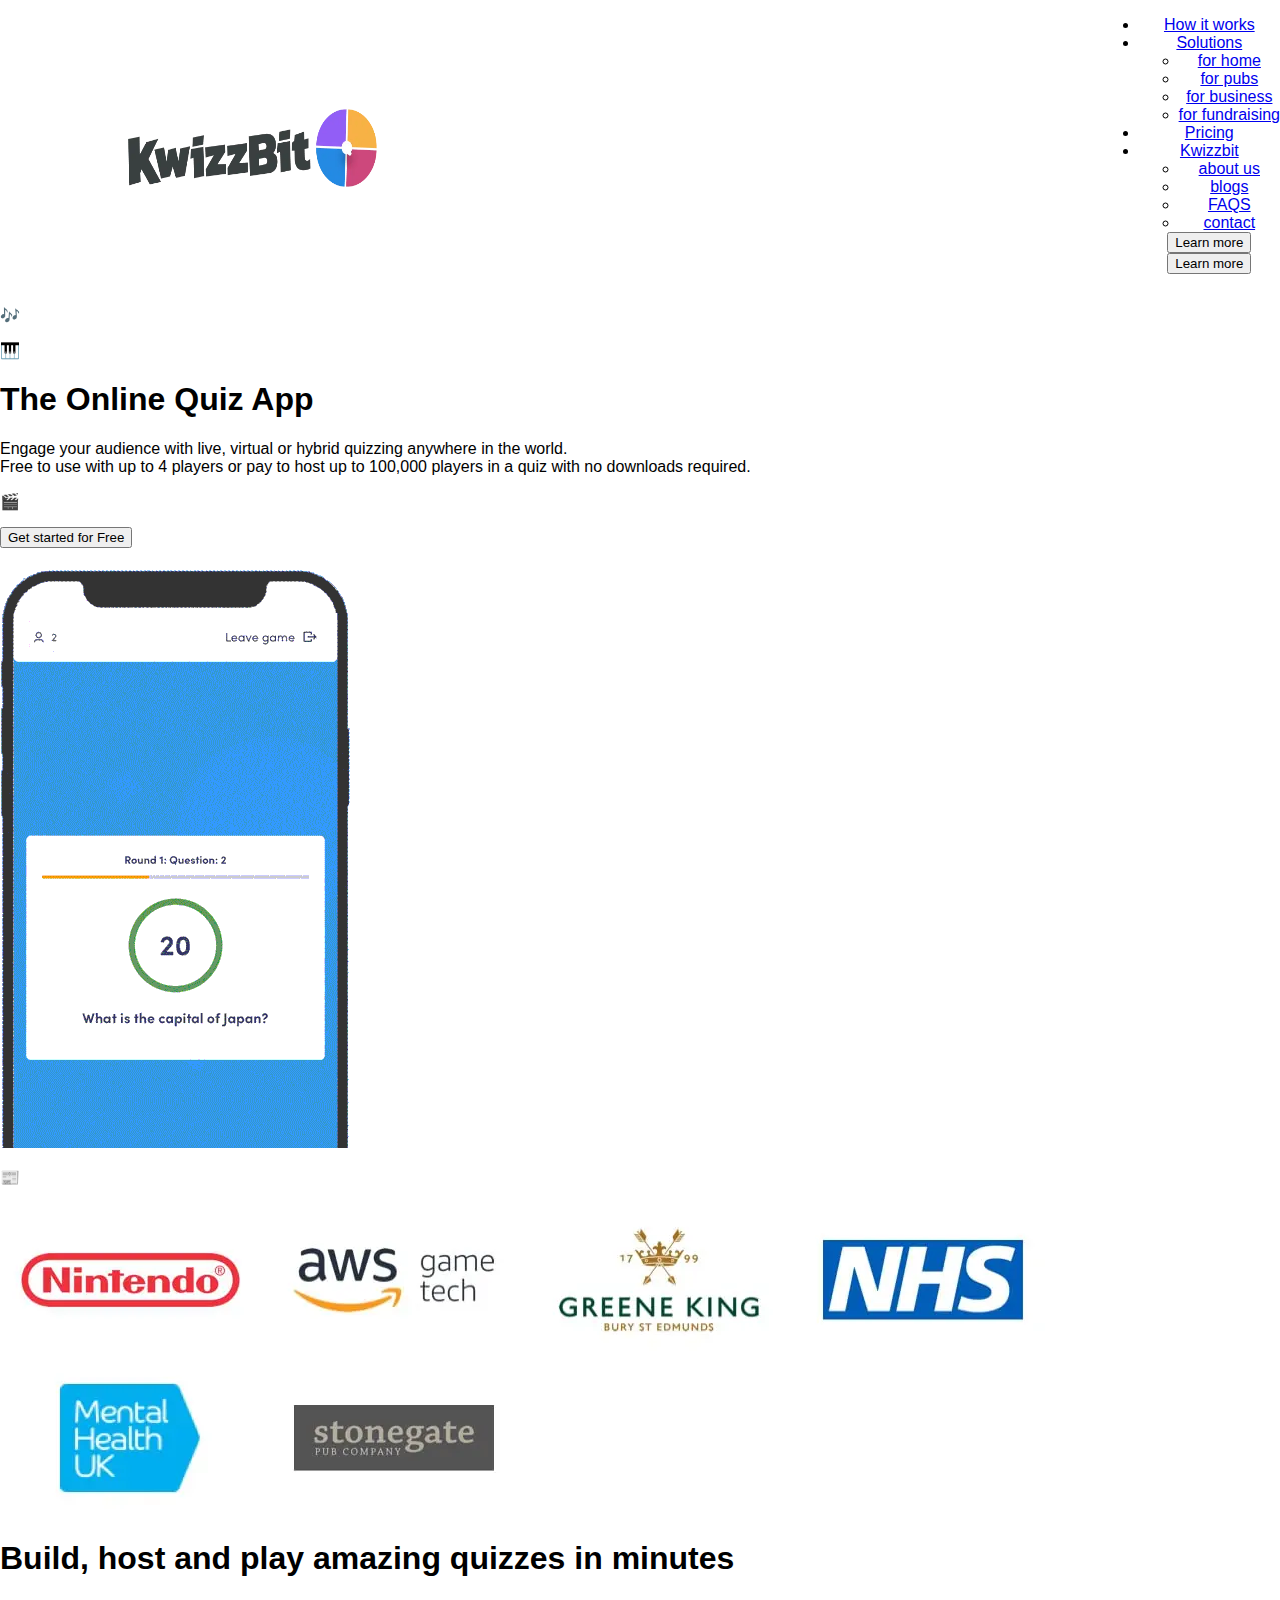
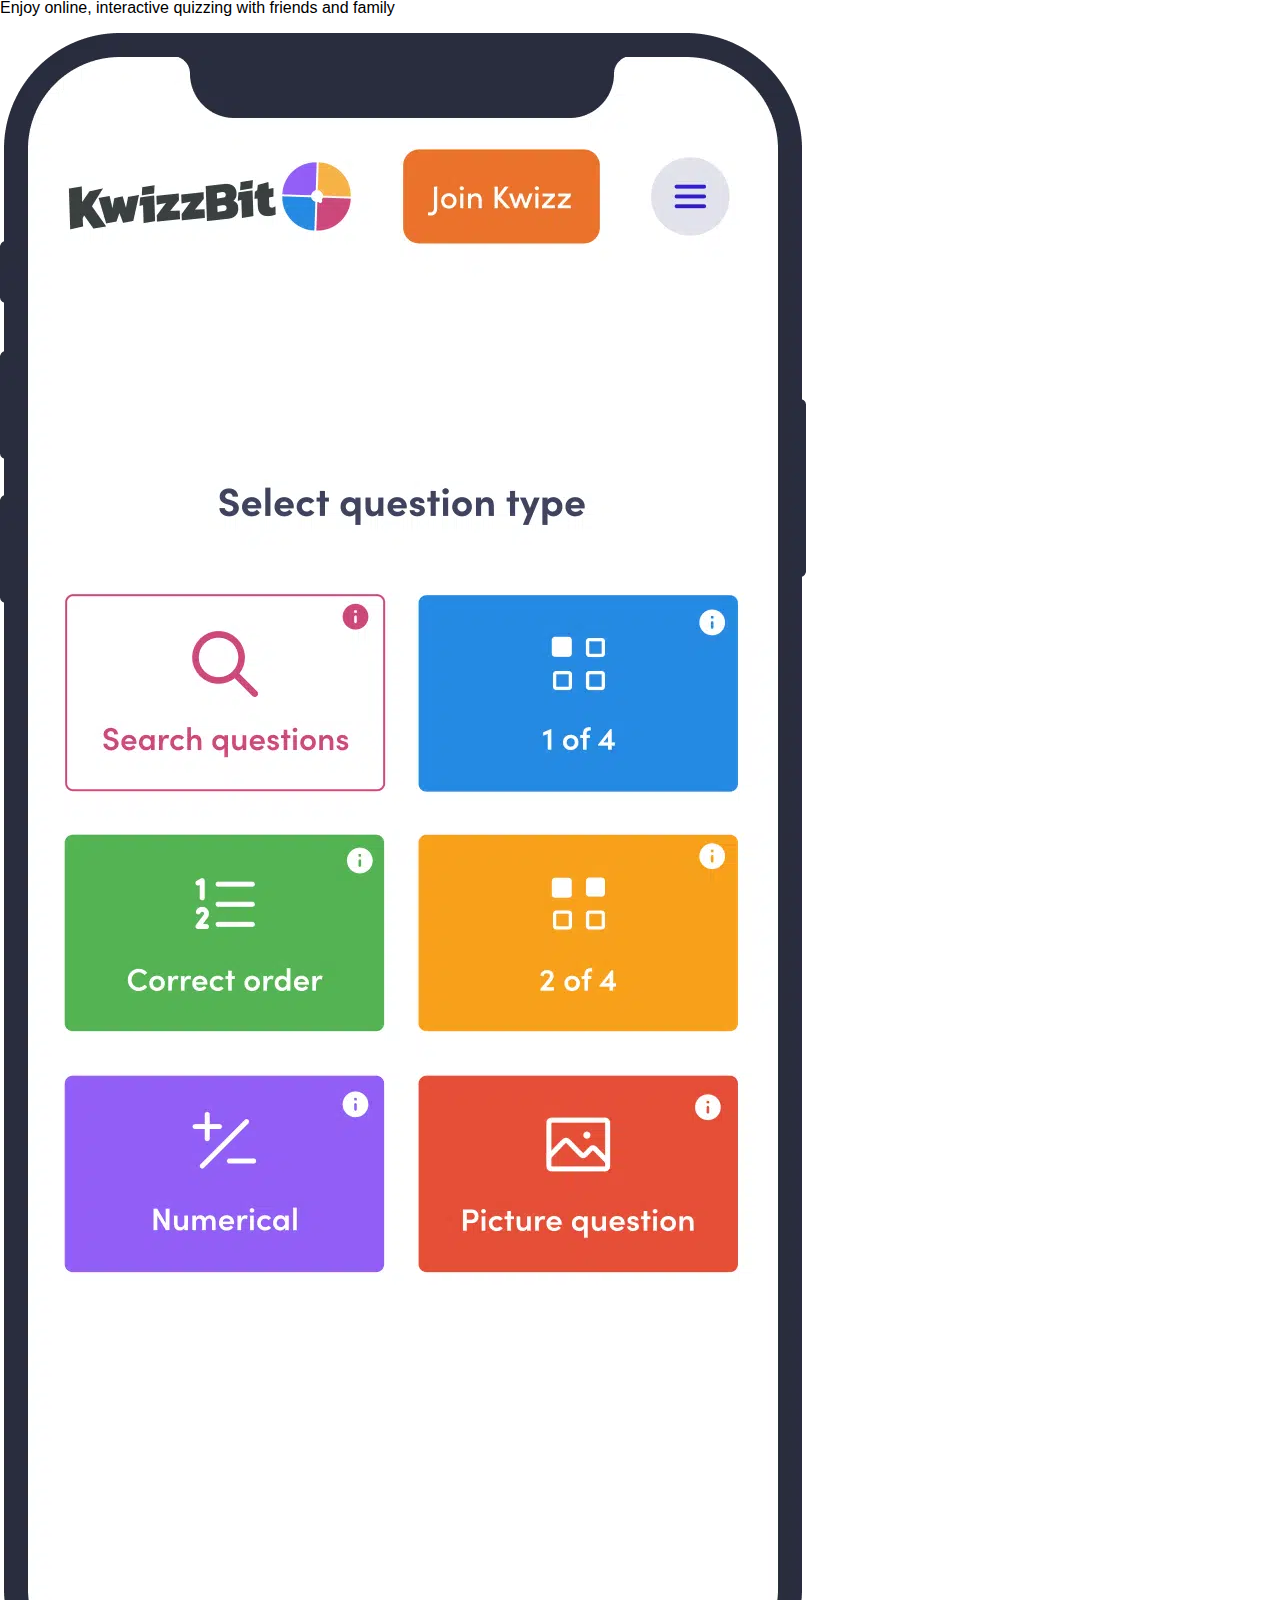
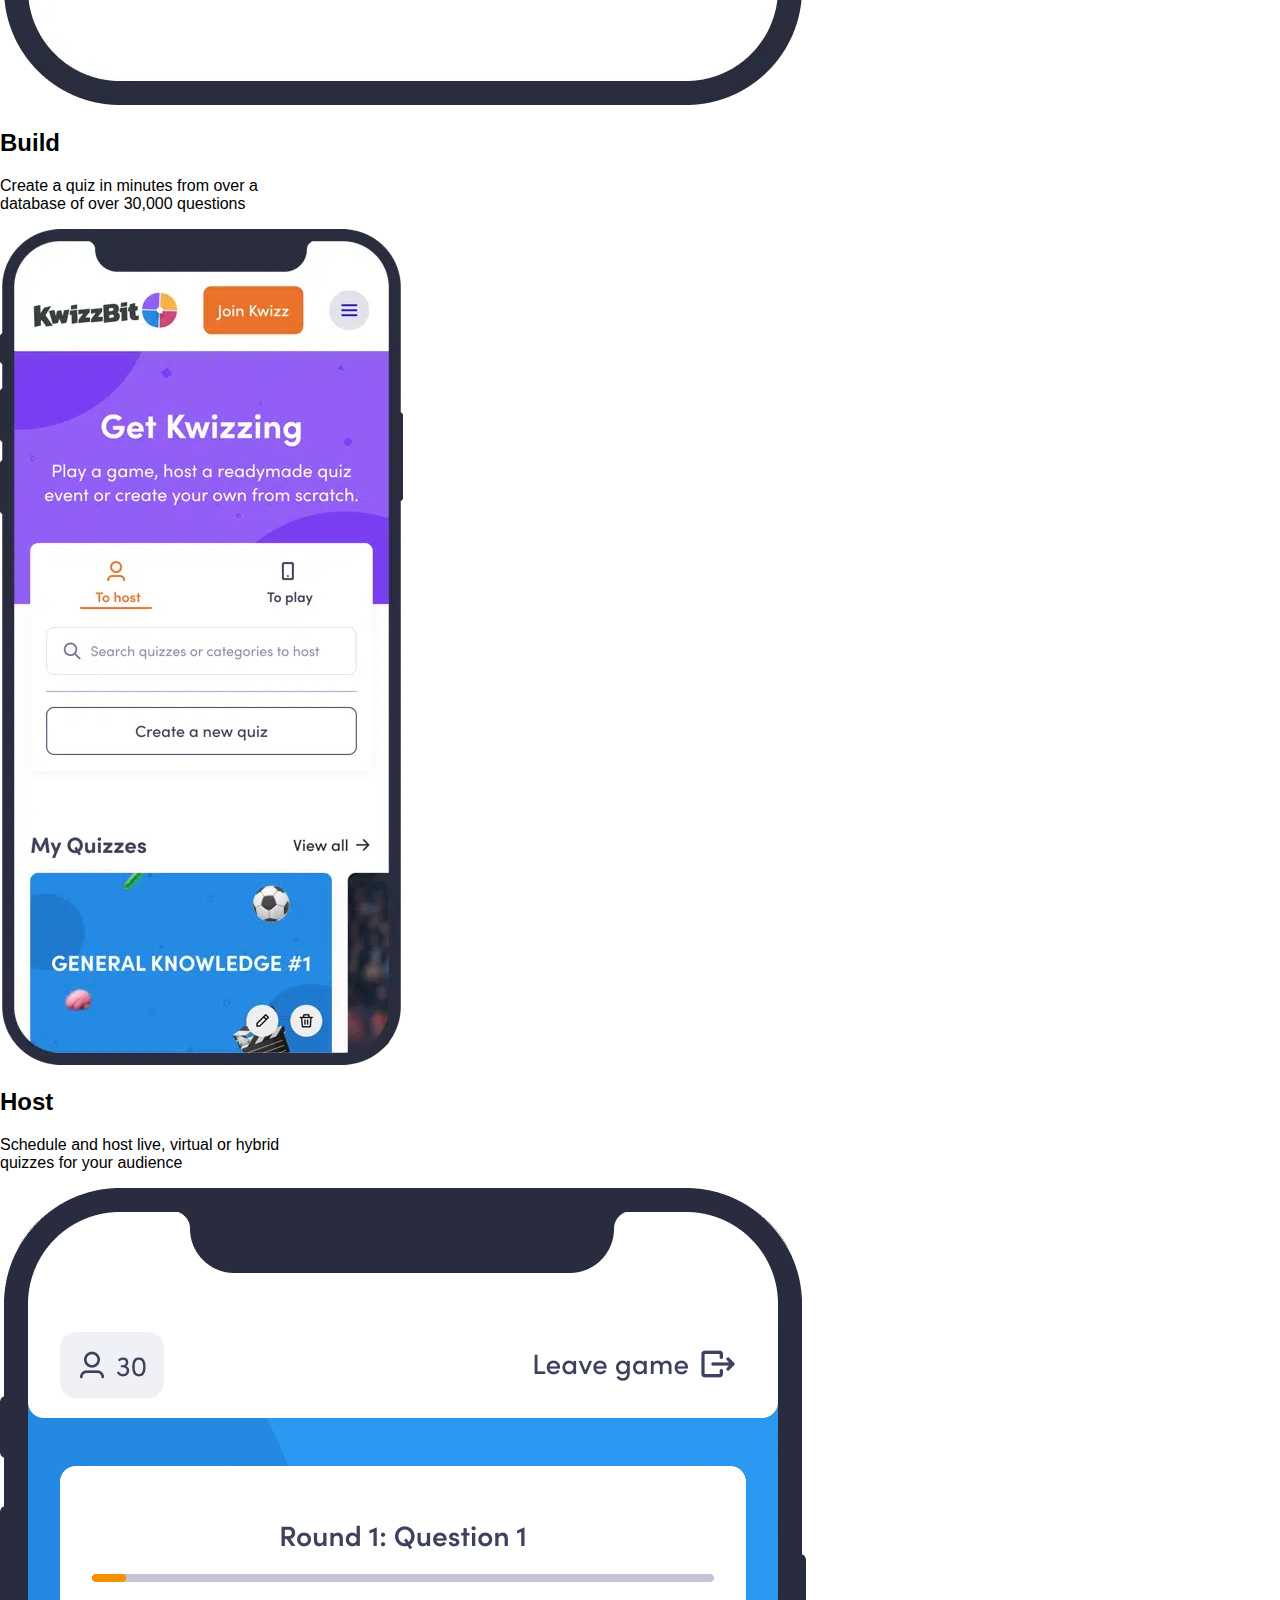
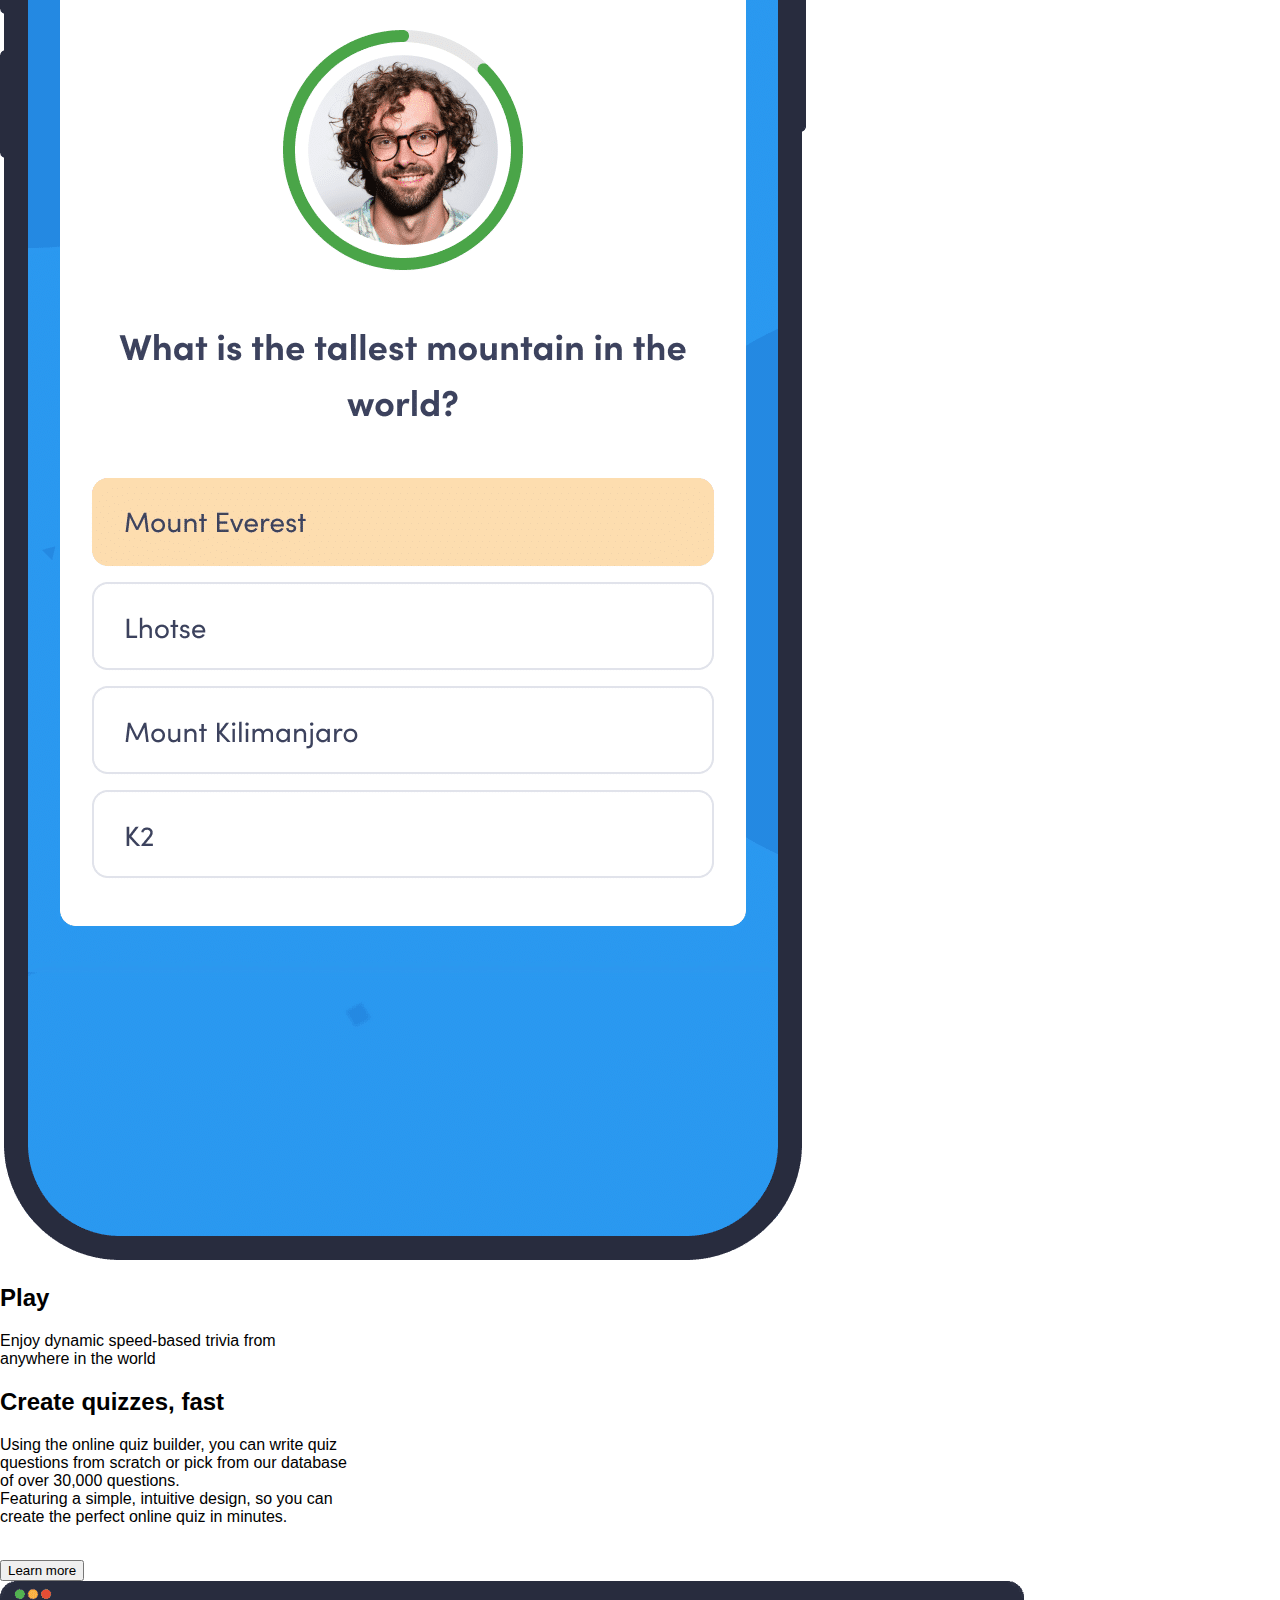
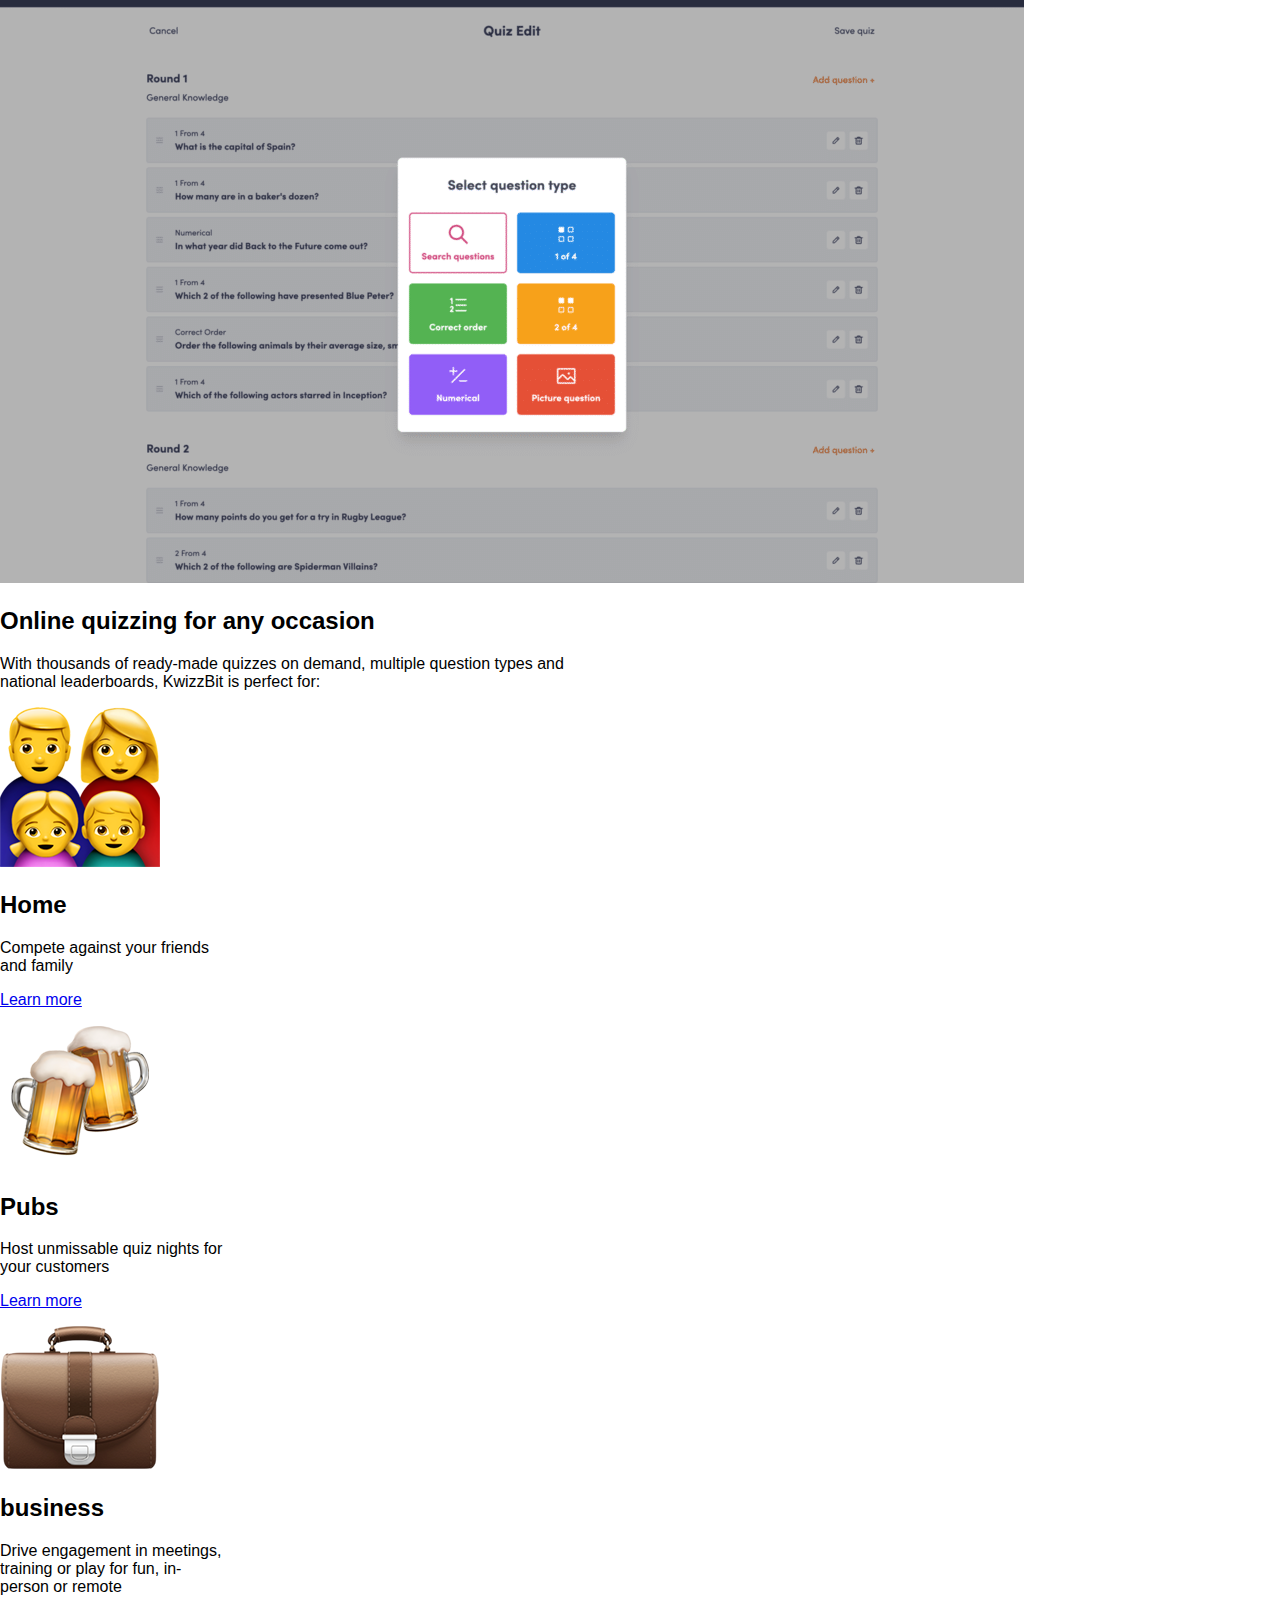
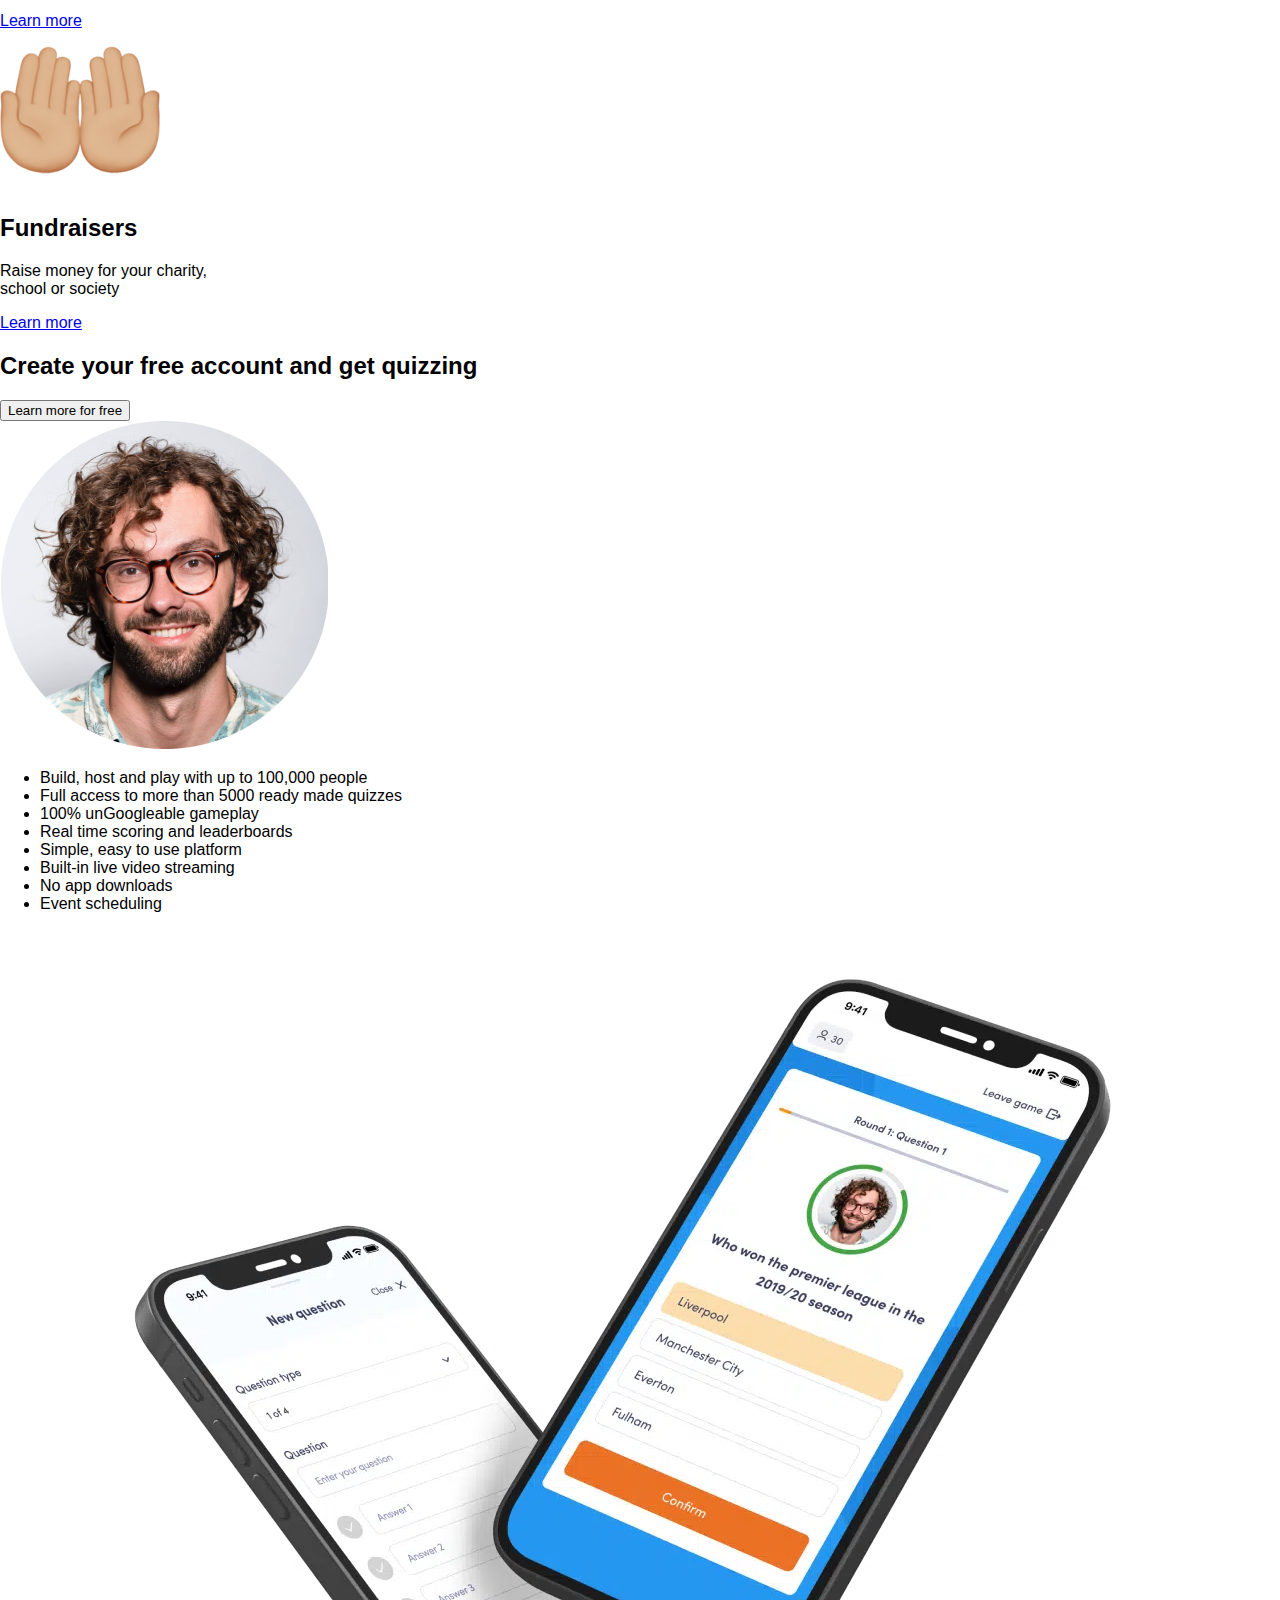
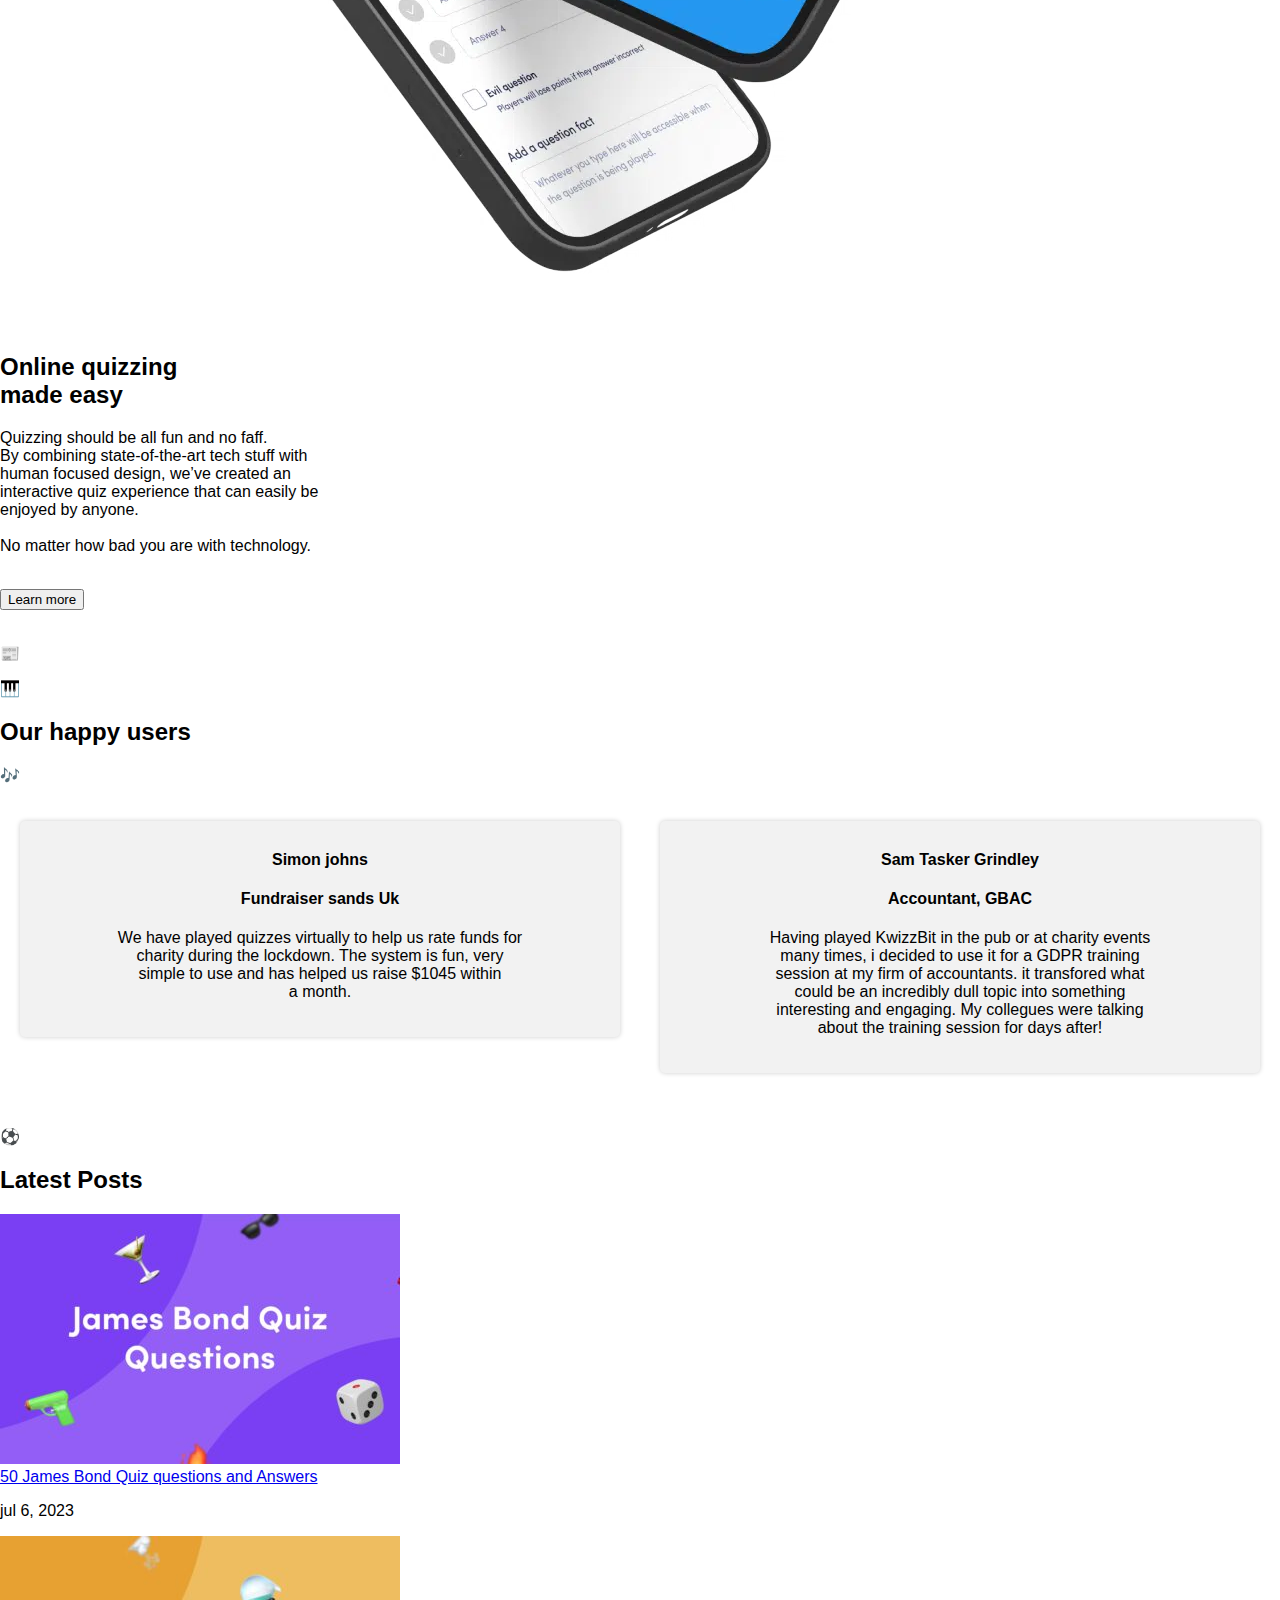
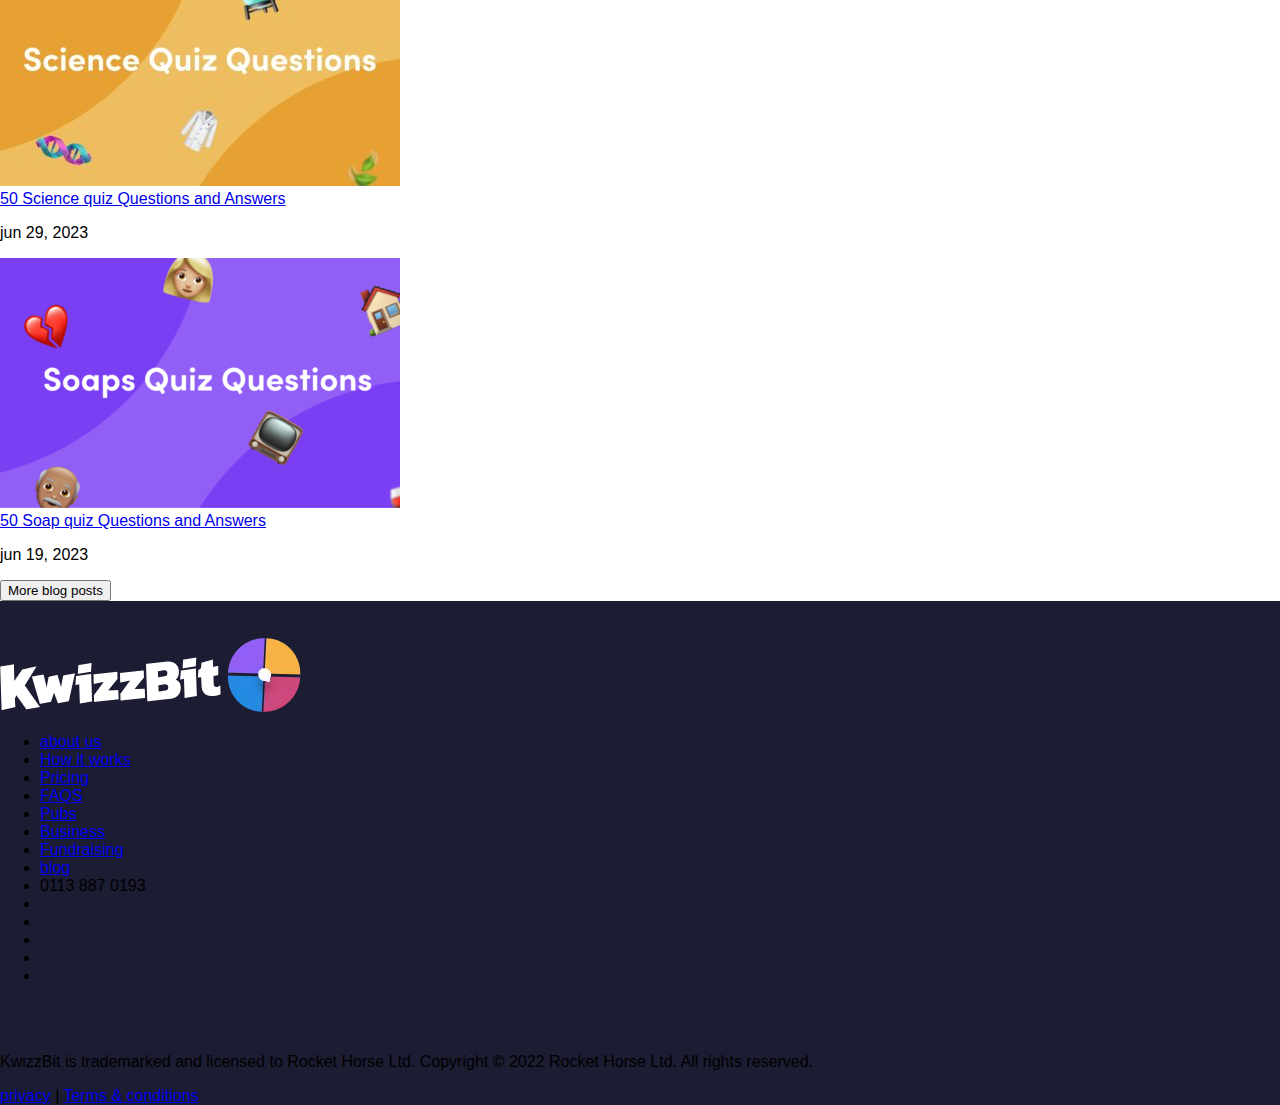
<file: index.html>
<!DOCTYPE html>
<html lang="en">
<head>
    <meta charset="UTF-8">
    <meta http-equiv="X-UA-Compatible" content="IE=edge">
    <meta name="viewport" content="width=device-width, initial-scale=1.0">
    <title>KwizzBit</title>
    <link rel="stylesheet" href="style.css">
</head>
<body>
    <div class="navbar">
        <div id="navbarimg"><img src="kwizz-logo.webp" alt="logo" width="250" height="80"></div>
        <nav>
            <ul>
                <li><a href="./howitworks.html">How it works</a></li>
                <li><a href="./solution.html">Solutions</a>
                    <ul>
                        <li><a href="./forhome.html">for home</a></li>
                        <li><a href="./forpubs.html">for pubs</a></li>
                        <li><a href="./forbusiness.html">for business</a></li>
                        <li><a href="./fundraising.html">for fundraising</a></li>
                    </ul>
                </li>
                <li><a href="./pricing.html">Pricing</a></li>
                <li><a href="./kwizzbit.html">Kwizzbit</a>
                    <ul>
                        <li><a href="./aboutus.html">about us</a></li>
                        <li><a href="./blogs.html">blogs</a></li>
                        <li><a href="./faqs.html">FAQS</a></li>
                        <li><a href="./contact.html">contact</a></li>
                    </ul>
                    <div class="navbutton1"><button type="button">Learn more</button></div>
                    <div class="navbutton1"><button type="button">Learn more</button></div>
                </li>
            </ul>
        </nav>
    </div>

    <div class="section1">
        <div id="musicicon1" >
            <p>&#127926;</p>
            <p>&#127929;</p>
        </div>

        <div id="section1write">
            <h1>The Online Quiz App</h1>
            <p>Engage your audience with live, virtual or hybrid quizzing anywhere in the world.<br>
                Free to use with up to 4 players or pay to host up to 100,000 players in a quiz with no downloads required.</p>
            <div id="musicicon2">
                <p>&#127916;</p>
            </div>
            <button type="button">Get started for Free</button>

            <br>
            <br>
                
           <img id="Kwizzbitphone1" src="KwizzBit-phone1.gif" alt="Kwizzbit phone">
           <div id="musicicon3" >
                <p>&#128240;</p>
            </div>

        </div>
    </div>

    <div class="section2">
        <div class="section2images">
            <img src="Nintendo-Logo.webp" alt="Nintendo-Logo">
            <img src="AWS-Logo.webp" alt="AWS-Logo">
            <img src="Greene-King LOGO.webp" alt="Greene-King logo">
            <img src="NHS-logo-min.jpg (1).webp" alt="NHS-logo-min">
            <img src="Mental-Health-UK-logo-min.jpg (1).webp" alt="Mental-Health-UK-logo-min">
            <img src="Stonegate-Logo-min.jpg (1).webp" alt="Stonegate-Logo-min">
        </div>
    </div>

    <div class="section3">
        <div class="section3write">
            <h1>Build, host and play amazing quizzes in minutes</h1>
            <p>Enjoy online, interactive quizzing with friends and family</p>
        </div>
        <div class="section3images">
            <div id="image1">
                <img src="Build-a-quiz.png (1).webp" alt="Build-a-quiz">
                <h2>Build</h2>
                <p>Create a quiz in minutes from over a <br>
                     database of over 30,000 questions</p>
            </div>

            <div id="image2">
                <img src="Host-a-quiz.png (1).webp" alt="Host-a-quiz">
                <h2>Host</h2>
                <p>Schedule and host live, virtual or hybrid<br>
                     quizzes for your audience</p>
            </div>

            <div id="image3">
                <img src="Play-a-quiz (1).png" alt="Play-a-quiz">
                <h2>Play</h2>
                <p>Enjoy dynamic speed-based trivia from <br>
                    anywhere in the world</p>
            </div>

        </div>

    </div>

    <div class="section4">
        <div class="section4write">
            <h2>Create quizzes, fast</h2>
            <p> Using the online quiz builder, you can write quiz<br>
                questions from scratch or pick from our database<br>
                of over 30,000 questions.
                <br>
                Featuring a simple, intuitive design, so you can<br>
                create the perfect online quiz in minutes.
            </p>
            <br>
            <button type="button">Learn more</button>
        </div>
        <div class="section4images">
            <img src="Quiz-Builder-min-1-1024x602-1.png" alt="Quiz-Builder">

        </div>
    </div>

    <div class="section5">
        <div class="section5write">
           <h2>Online quizzing for any occasion</h2> 
           <p>With thousands of ready-made quizzes on demand, multiple question types and<br>
              national leaderboards, KwizzBit is perfect for:
            </p>
        </div>
        <div class="section5images">
            <div id="section5images1">
                <img src="Icon-Home (1).png" alt="home icon">
                <br>
                <h2>Home</h2>
                <p>Compete against your friends<br>
                   and family
                </p>
                <a href="Home">Learn more</a>
            </div>

            <div id="section5images2">
                <img src="Icon-Pubs (2).png" alt="Icon pubs">
                <br>
                <h2>Pubs</h2>
                <p>Host unmissable quiz nights for<br>
                   your customers
                </p>
                <a href="Pubs">Learn more</a>
            </div>

            <div id="section5images3">
                <img src="Icon-Business (3).png" alt="business icon">
                <br>
                <h2>business</h2>
                <p>Drive engagement in meetings,<br>
                   training or play for fun, in-<br>
                   person or remote
                </p>
                <a href="Business">Learn more</a>
            </div>

            <div id="section5images4">
                <img src="Icon-Charity (2).png" alt="Charity icon">
                <br>
                <h2>Fundraisers</h2>
                <p>Raise money for your charity,<br>
                   school or society
                </p>
                <a href="Fundraisers">Learn more</a>
            </div>

        </div>

    </div>

    <div class="section6">
        <div class="section6write">
            <h2>Create your free account and get quizzing</h2>
            <button type="button" onclick="">Learn more for free</button>
        </div>
        <div class="section6images">
            <img src="Host-Facecam-1 (1).png" alt="host facecam">
            <div class="section6imageswrite">
                <ul> <div class="section6">
                    <li>Build, host and play with up to 100,000 people</li>
                    <li>Full access to more than 5000 ready made quizzes</li>
                    <li>100% unGoogleable gameplay</li>
                    <li>Real time scoring and leaderboards</li>
                    <li>Simple, easy to use platform</li>
                    <li>Built-in live video streaming</li>
                    <li>No app downloads</li>
                    <li>Event scheduling</li>
                </ul>
            </div>
        </div>

    </div>

    <div class="section7">
        <div class="section7images">
           <img src="Gravity-Scene-iPhone-12-Mockup-1.png (1).webp" alt="gravity phone">
        </div>
        <div class="section7write">
            <h2>Online quizzing<br>
                made easy
            </h2>
            <p>
                Quizzing should be all fun and no faff.
                <br>
                By combining state-of-the-art tech stuff with<br>
                human focused design, we’ve created an<br>
                interactive quiz experience that can easily be<br>
                enjoyed by anyone.<br>
                <br>
                No matter how bad you are with technology.
            </p>  
            <br>
            <button type="button" onclick="">Learn more</button>
            <br>
            <br>
        </div>
    </div>

    <div class="section8">
        <div id="musicicon4">
            <p>&#128240;</p>
        </div>
        <div id="musicicon5">
            <p>&#127929;</p>
        </div>
        <h2>Our happy users</h2>
        <div id="musicicon6">
            <p>&#127926;</p>
        </div>
        
        <div class="testimonial-slider">
           <div class="testimonial-slide">
              <div class="testimonial-content">
                   <span>Simon johns</span>
                   <h4>Fundraiser sands Uk</h4>
                    <p>We have played quizzes virtually to help us rate funds for<br> 
                        charity during the lockdown. The system is fun, very<br>
                        simple to use and has helped us raise $1045 within<br>
                        a month.</p>
                </div>
           </div>

            <div class="testimonial-slide">
                <div class="testimonial-content">
                 <span>Sam Tasker Grindley</span>
                 <h4>Accountant, GBAC</h4>
                    <p>Having played KwizzBit in the pub or at charity events<br>
                    many times, i decided to use it for a GDPR training<br>
                    session at my firm of accountants. it transfored what<br>
                    could be an incredibly dull topic into something<br>
                    interesting and engaging. My collegues were talking<br>
                    about the training session for days after!</p>
                </div>
            </div>

            <div class="testimonial-slide">
               <div class="testimonial-content">
                   <span>Gemma Fisher</span>
                   <h4>Publican, The Grosvenor</h4>
                    <p>KwizzBit has been a huge sucess in my pub, making our<br>
                    quiz nights exciting again. it's so easy to use, it's <br>
                    exceptional value for money and the support from the<br>
                    team is second to none.</p>
              </div>
           </div>

            <div class="testimonial-slide">
                <div class="testimonial-content">
                  <span>Dave Aldred</span>
                  <h4>Champs sport Bar & Grill</h4>
                   <p>I chose KwizzBit as i was looking for an interactive quiz to<br>
                    remove the heacheache of constantly writing quizzes and <br>
                    printing out questions sheets. More time can now be spent<br>
                    interacting with customers as opposed to going through<br>
                    sheets of paper. we regularly have in excess of 30 teams,<br>
                    with recent weeks seeing 50+ teams. Thanks to the quiz<br>
                    we see an average of $2000 a week in sales.</p>
                </div>
            </div>

            <div class="testimonial-slide">
                <div class="testimonial-content">
                  <span>Joanne Lear</span>
                  <h4>Play at home quizzer</h4>
                   <p>KwizzBit is excellent. Using zoom we've been able to play<br>
                    against our 3 grown up children who we cant see at the <br>
                    moment because of the lockdown. Thanks for the fun!</p>
                </div>
            </div>

            <div class="testimonial-slide">
                <div class="testimonial-content">
                  <span>Rebecca Nolan</span>
                   <h4>HR Executive, BAE Systems</h4>
                    <p>We used the plateform for a cooperate away day where <br>
                    we wanted employees to think differently and<br>
                    move aways from your standard death-by-powerpoint<br>
                    session. They tailored the service to meet our<br>
                    requirement with ease and the platform is really user<br>
                    friendly. Excellent experience!</p>
                </div>
            </div>
        </div>

        <div id="musicicon7">
            <p>&#9917;</p>
        </div>

    </div>

    <div class="section9">
        <div class="section9write">
          <h2>Latest Posts</h2>
        </div>
        <div class="section9images">
            <div class="section9image1">
                <div id="section9image1first">
                   <img src="James-Bond-400x250.jpeg" alt="james bond">
                </div>
                <div id="section9image1second">
                   <a href="50 james Bond quiz questions and Answers">50 James Bond Quiz questions and Answers</a>
                   <P>jul 6, 2023</P>
                </div>

            </div>
            
            <div class="section9image2">
                <div id="section9image2first">
                   <img src="Science-400x250.jpeg" alt="science">
                </div>
                <div id="section9image1second">
                   <a href="50 Science Questions and Answers">50 Science quiz Questions and Answers</a>
                   <P>jun 29, 2023</P>
                </div>

            </div>

            <div class="section9image3">
                <div id="section9image3first">
                   <img src="Soaps-Quiz-Questions-and-Answers-1-400x250 (1).png" alt="soap">
                </div>
                <div id="section9image3second">
                   <a href="50 soap Quiz Questions and Answers" ">50 Soap quiz Questions and Answers</a>
                   <P>jun 19, 2023</P>
                </div>

            </div>
        </div>
        <div class="section9button">
            <button type="button" onclick="">More blog posts</button>
        </div>
    </div>

    <div class="section10">
        <br>
        <br>
        <div id="section10images">
            <img src="Logo.png (1).webp" alt="Kwizzbit logo">
        </div>
        <div class="section10links">
            <ul>
                <li><a href="./aboutus.html">about us</a></li>
                <li><a href="./howitworks.html">How it works</a></li>
                <li><a href="./pricing.html">Pricing</a></li>
                <li><a href="./faqs.html">FAQS</a></li>
                <li><a href="./forpubs.html">Pubs</a></li>
                <li><a href="./forbusiness.html">Business</a></li>
                <li><a href="./fundraising.html">Fundraising</a></li>
                <li><a href="./blogs.html">blog</a></li>
                <li>0113 887 0193</li>
                <li><i class="fa fa-facebook" aria-hidden="true"></i></li>
                <li><i class="fa fa-twitter" aria-hidden="true"></i></li>
                <li><i class="fa fa-instagram" aria-hidden="true"></i></li>
                <li><i class="fa fa-youtube" aria-hidden="true"></i></li>
                <li><i class="fa fa-linkedin" aria-hidden="true"></i></li>
            </ul>

        </div>
        <br>
        <br>
        <div class="section10end">
            <p>KwizzBit is trademarked and licensed to Rocket Horse Ltd. Copyright © 2022 Rocket Horse Ltd. All rights reserved.</p>
            <a href="./privacy.html">privacy</a> | <a href="./Terms&condition.html">Terms & conditions</a>
        </div>

    </div>


  
    
    

    <script src="script.js"></script>
</body>
</html>
</file>
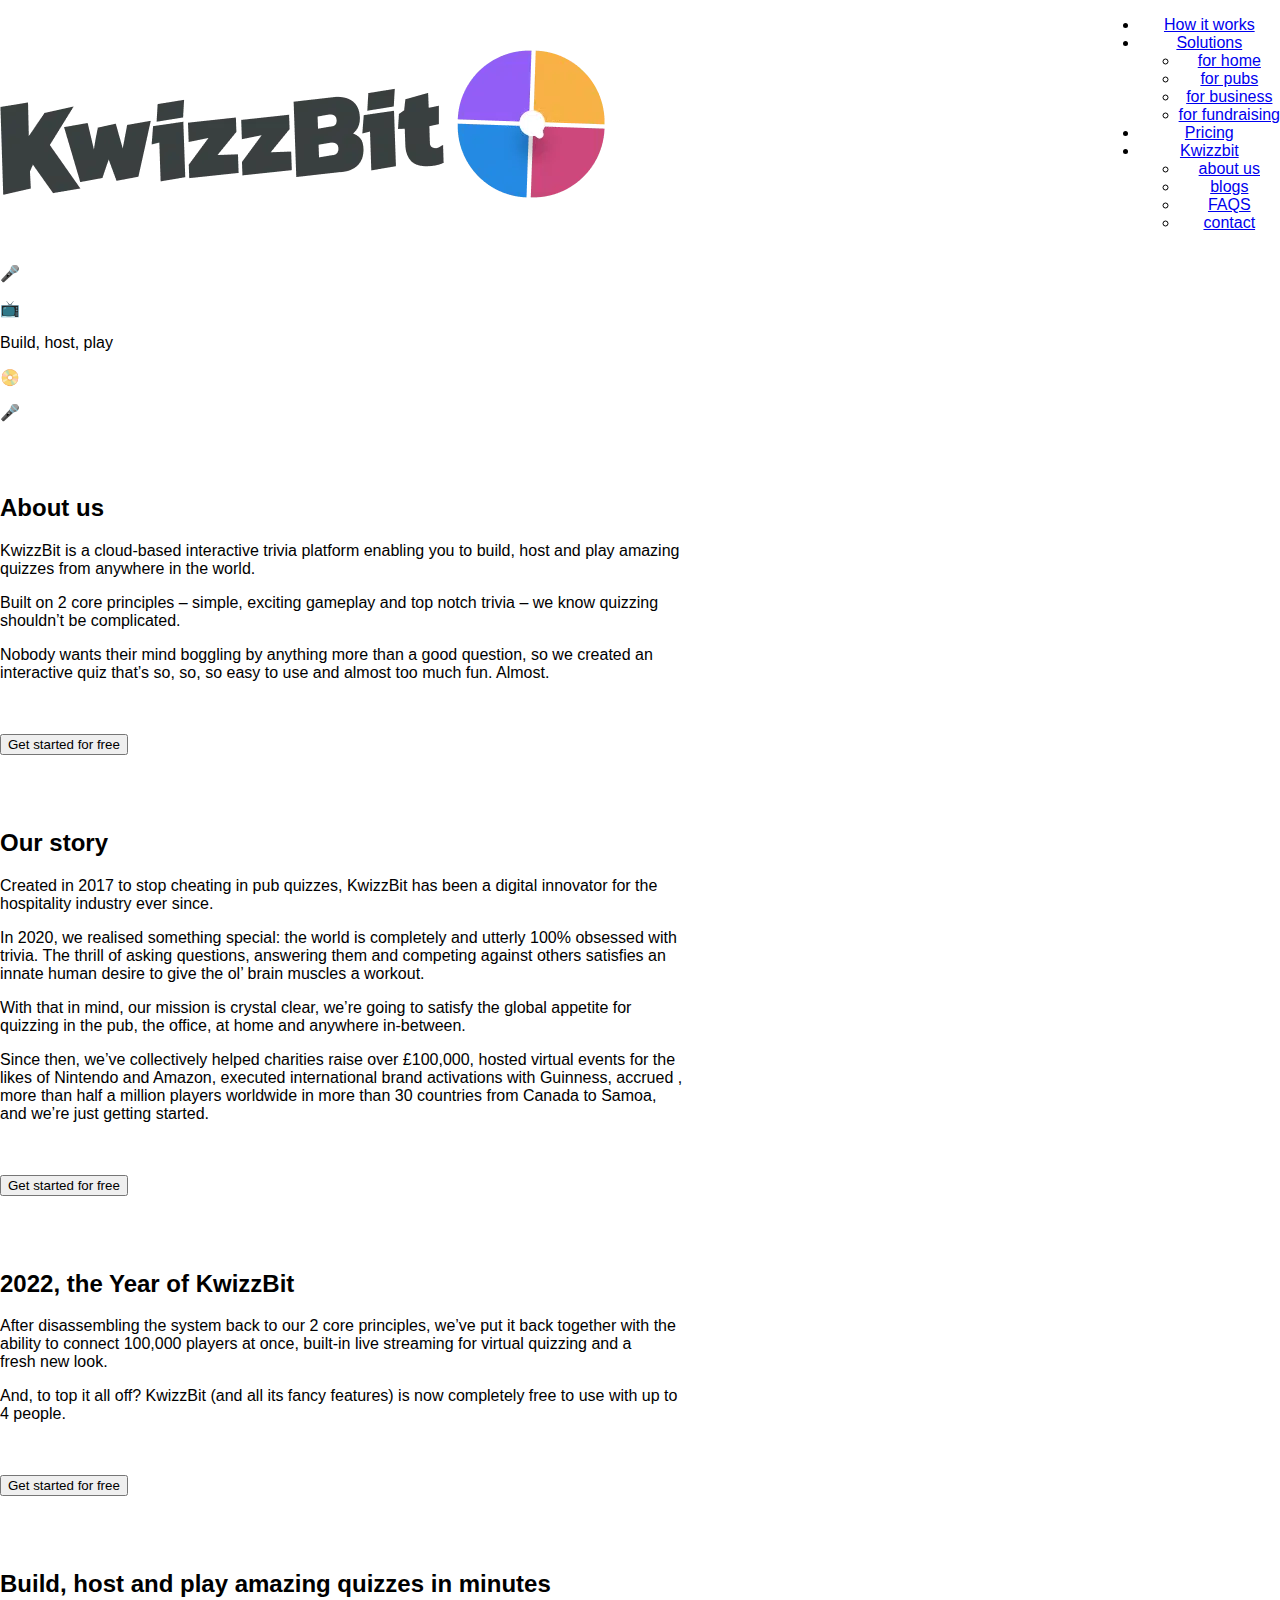
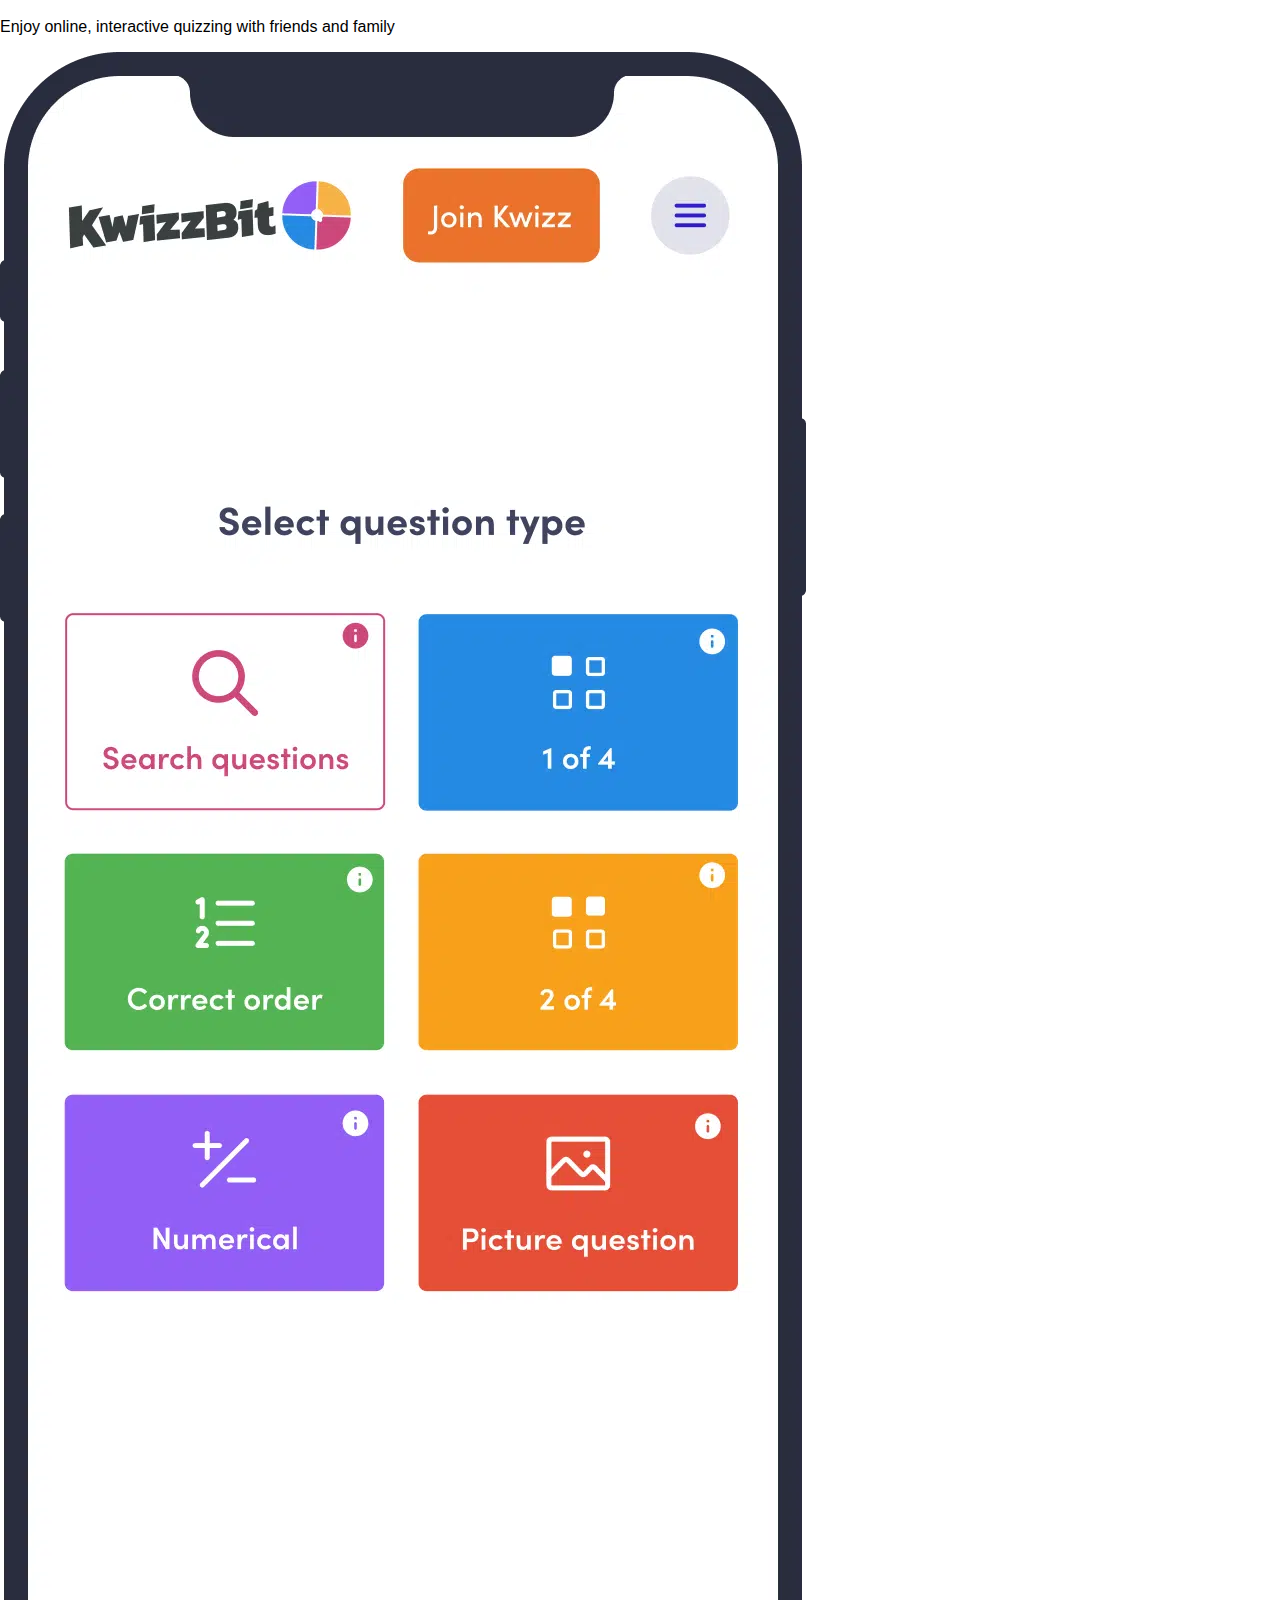
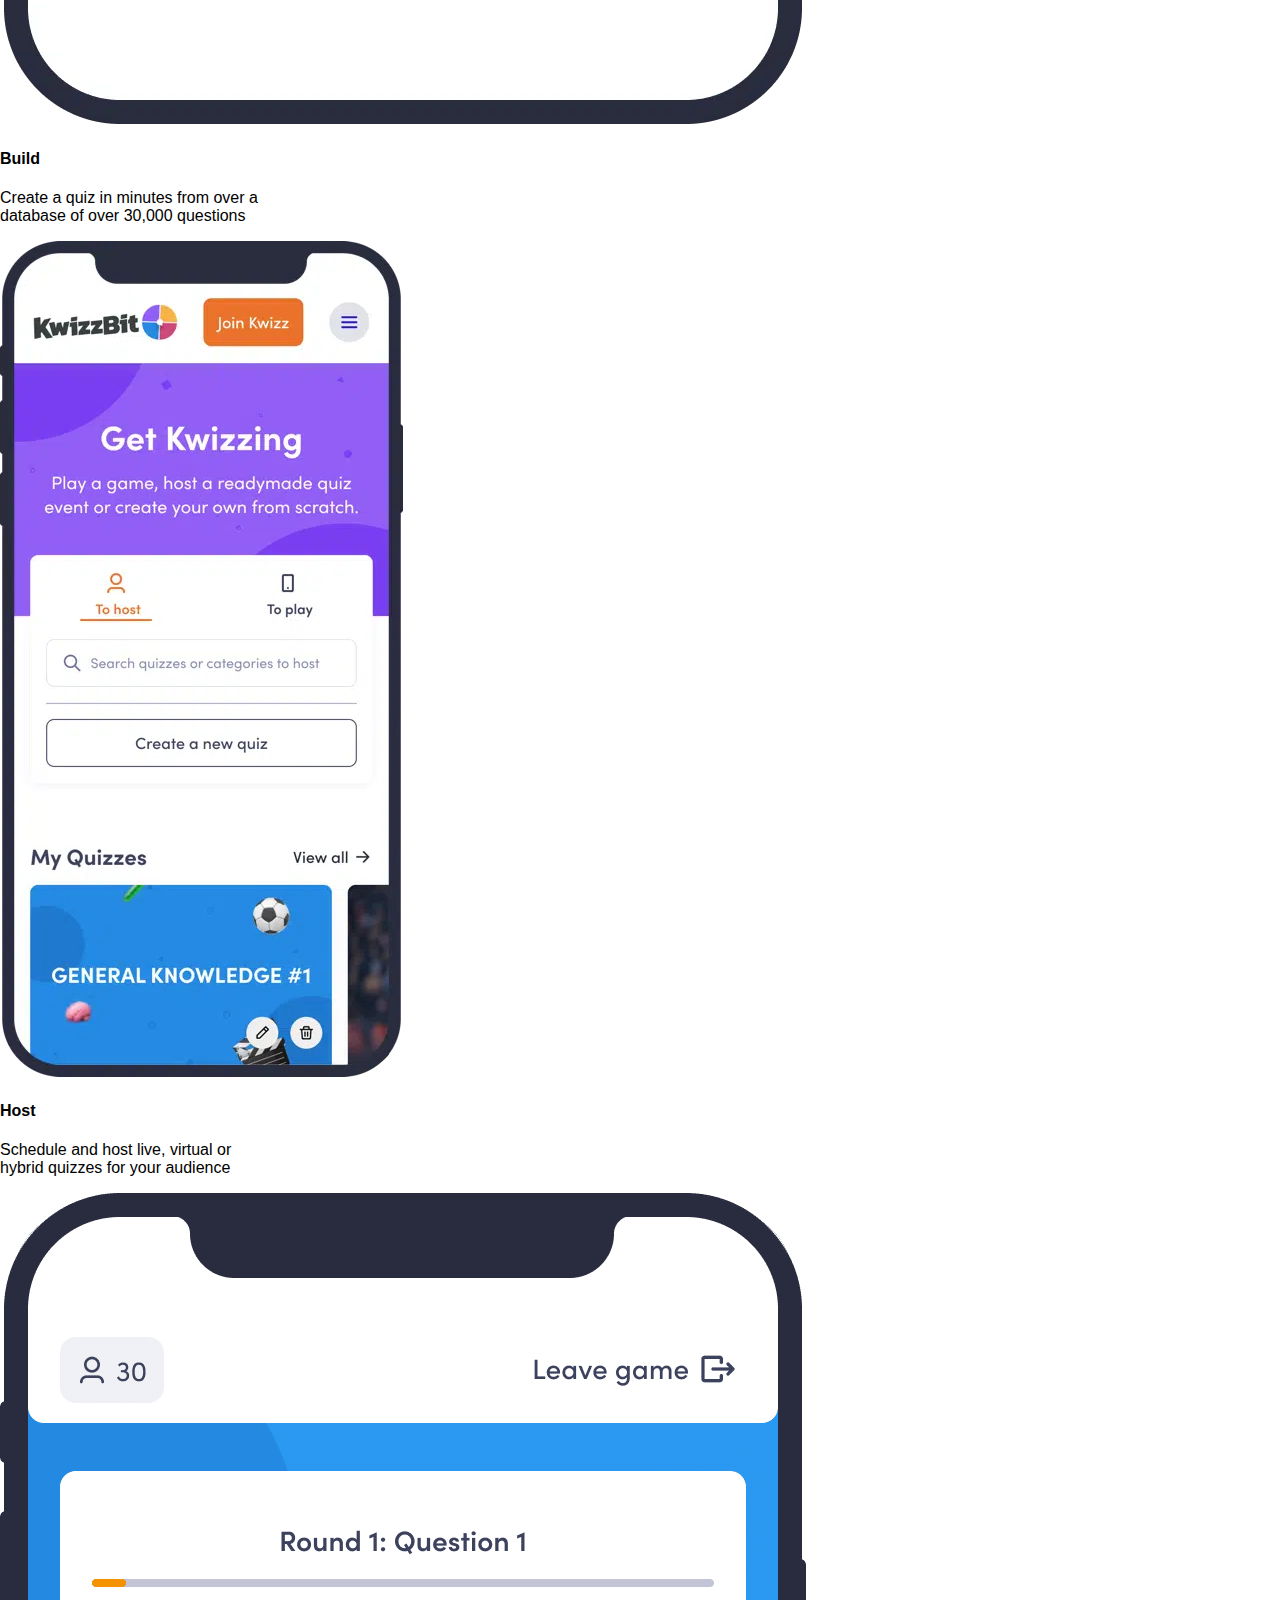
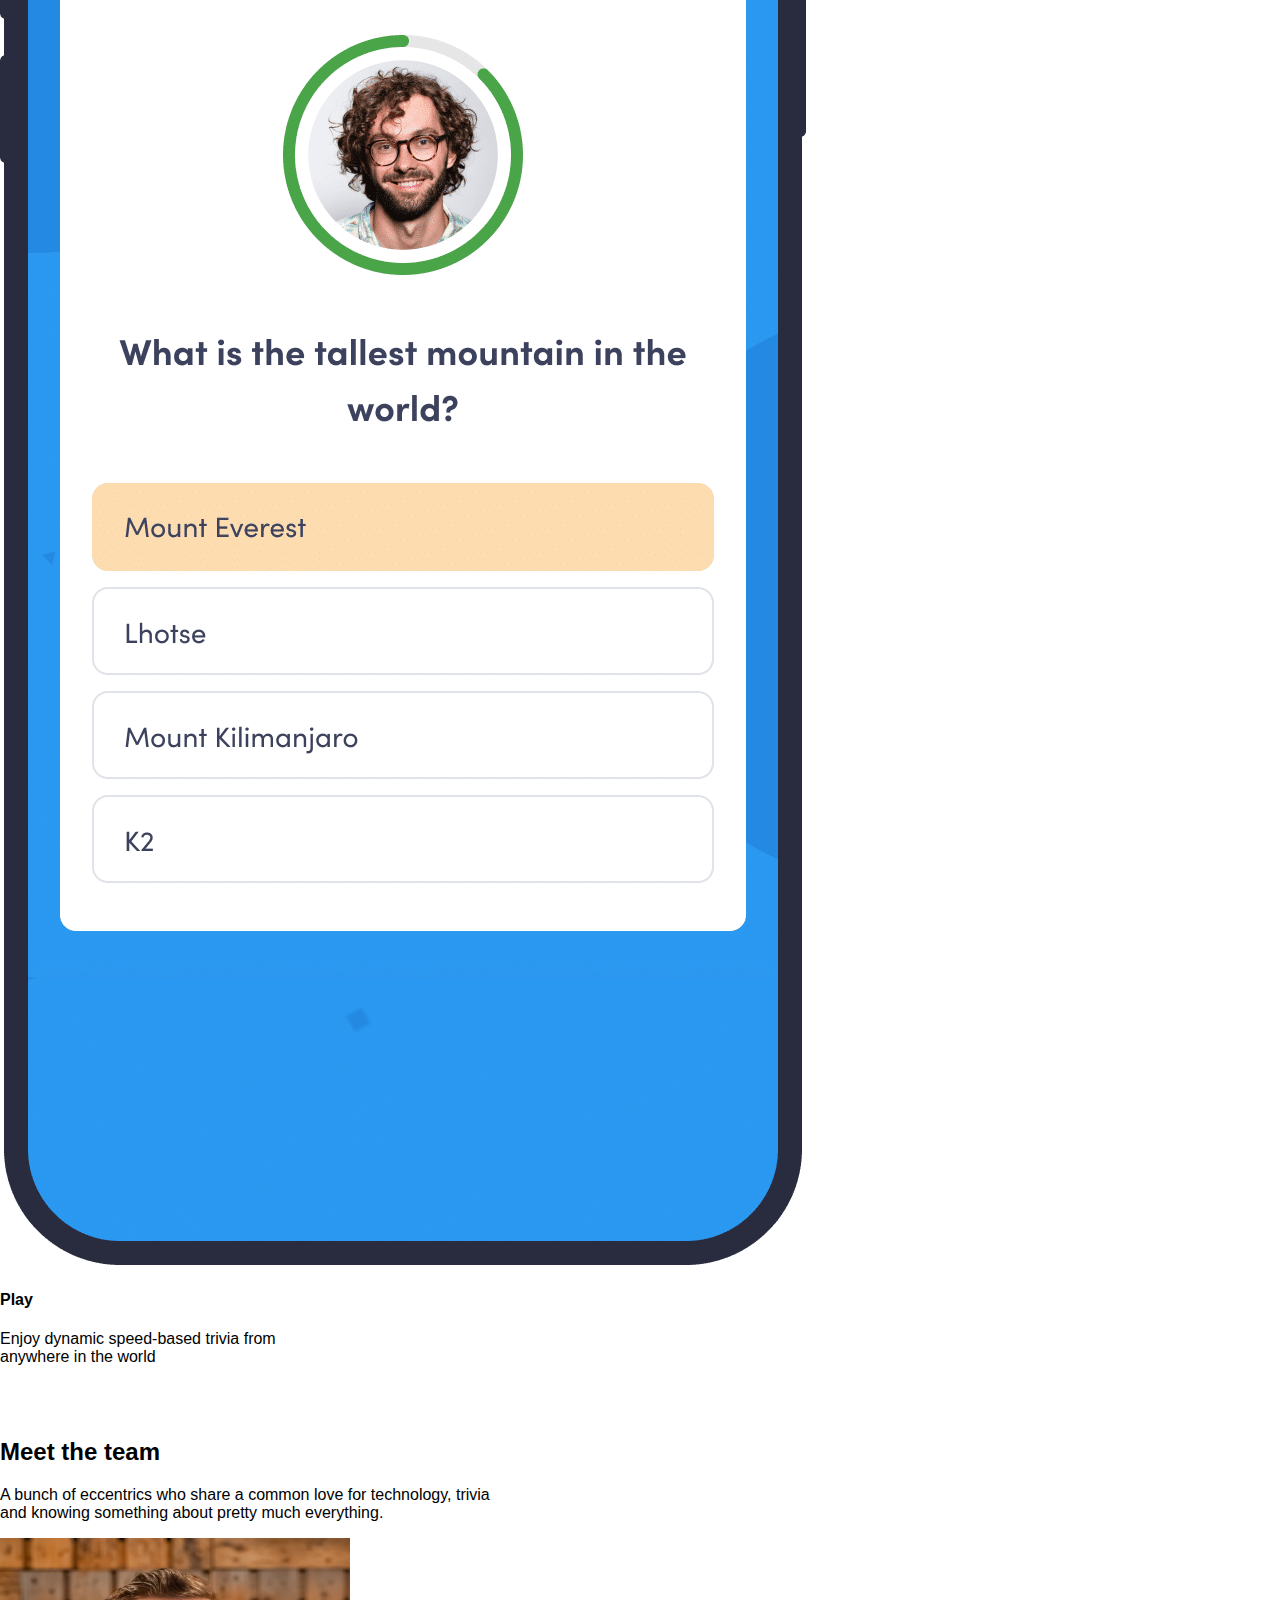
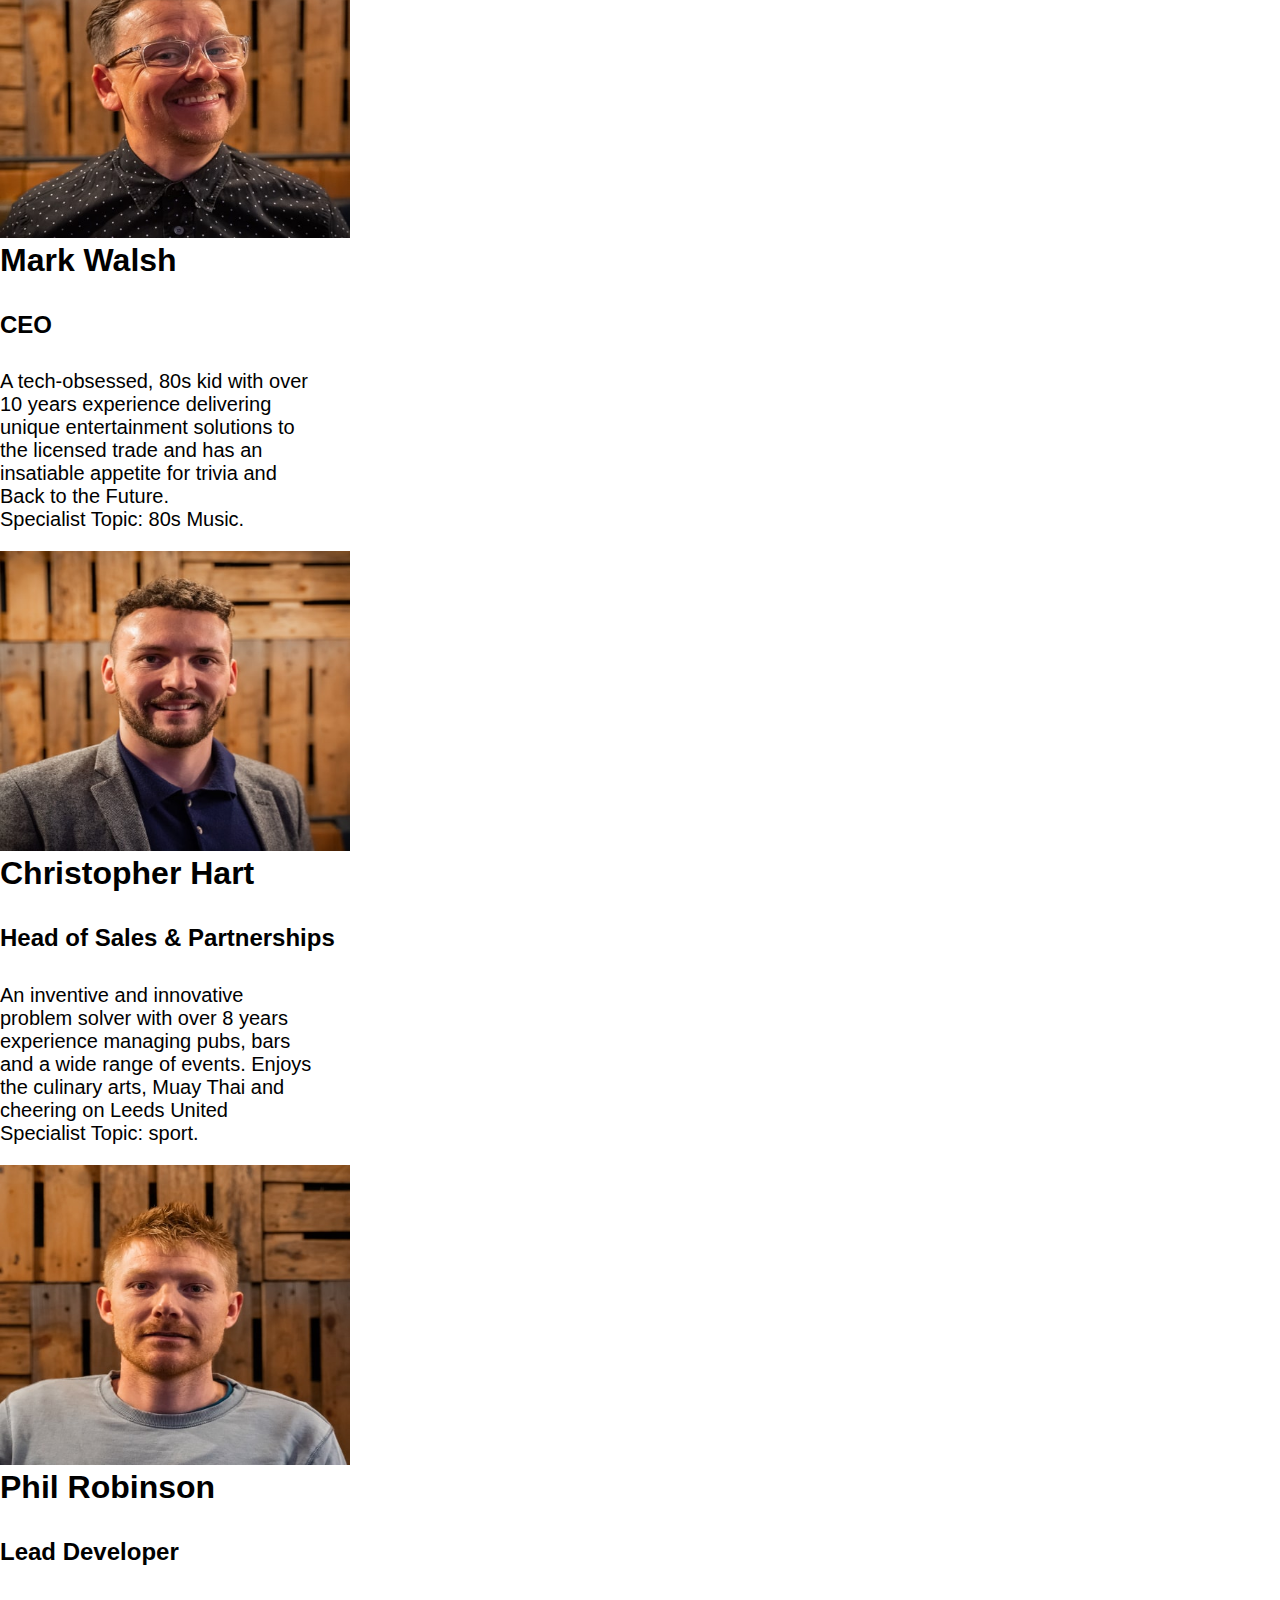
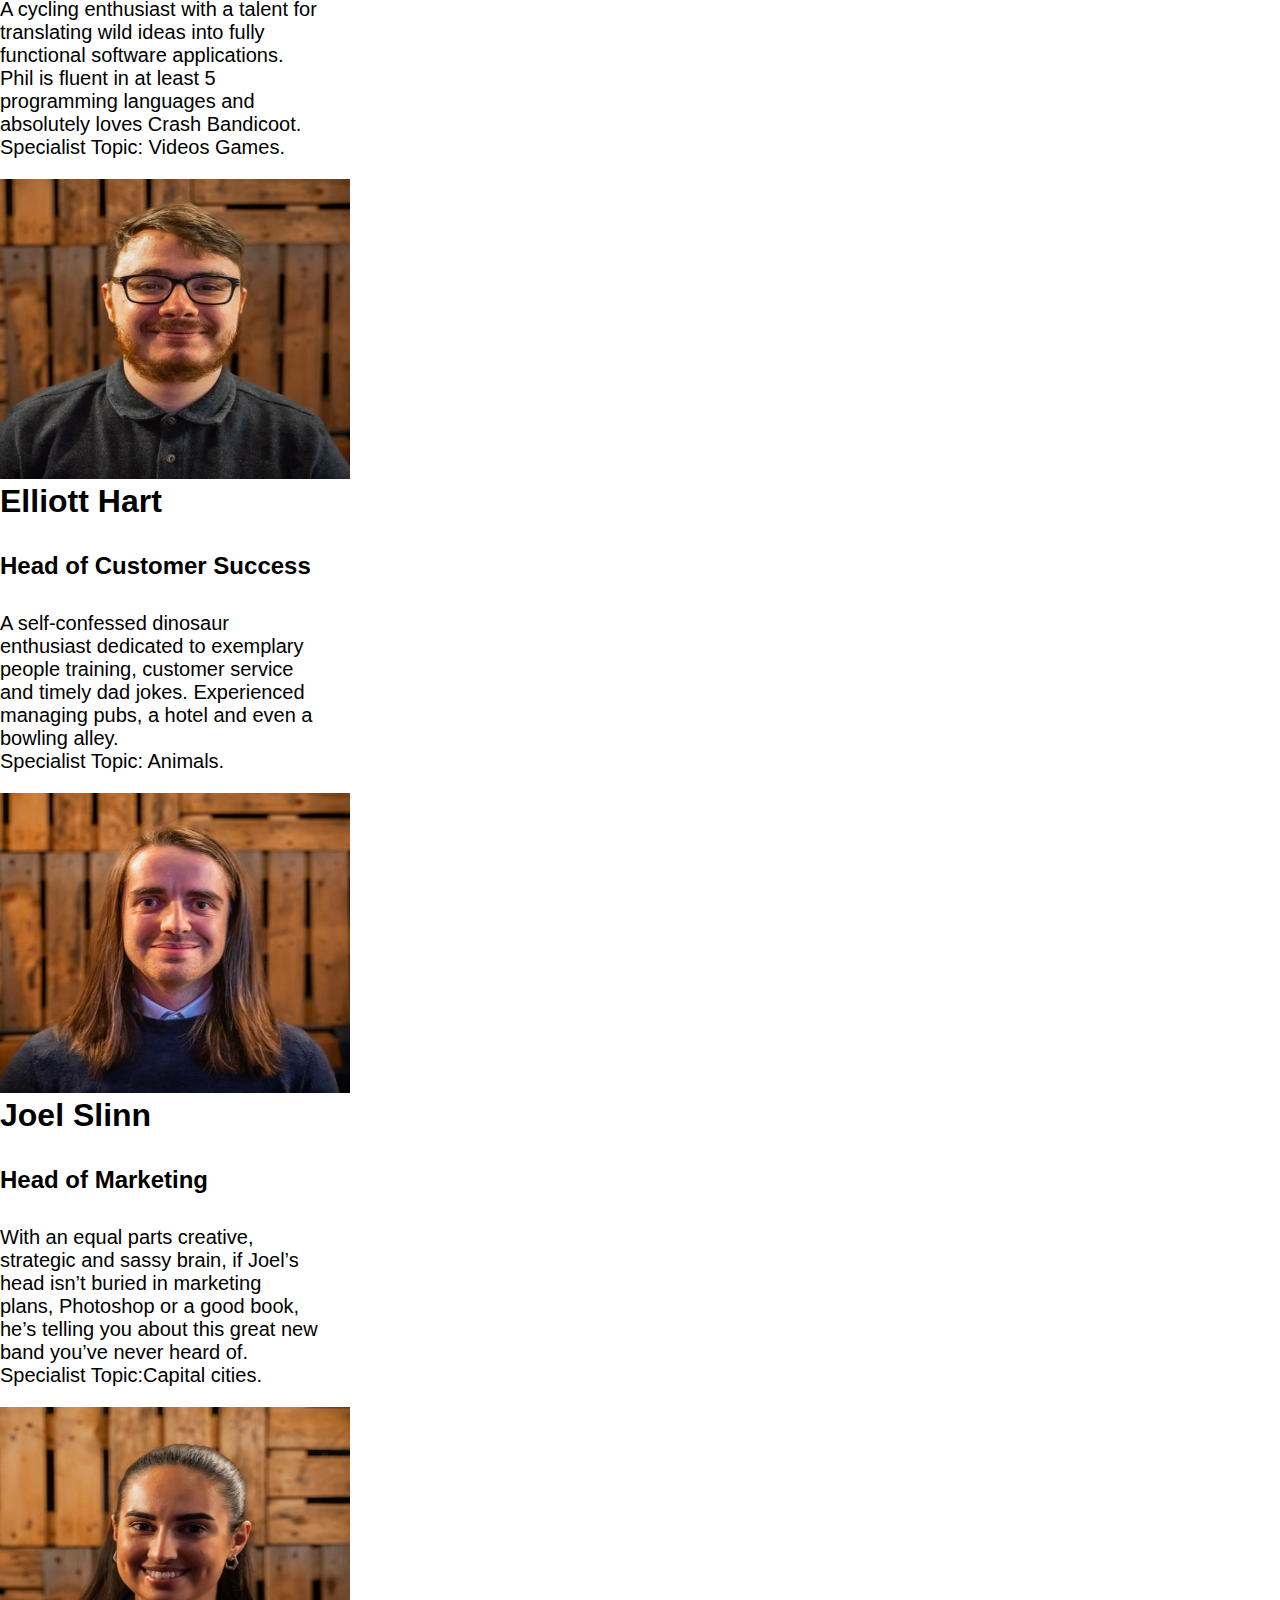
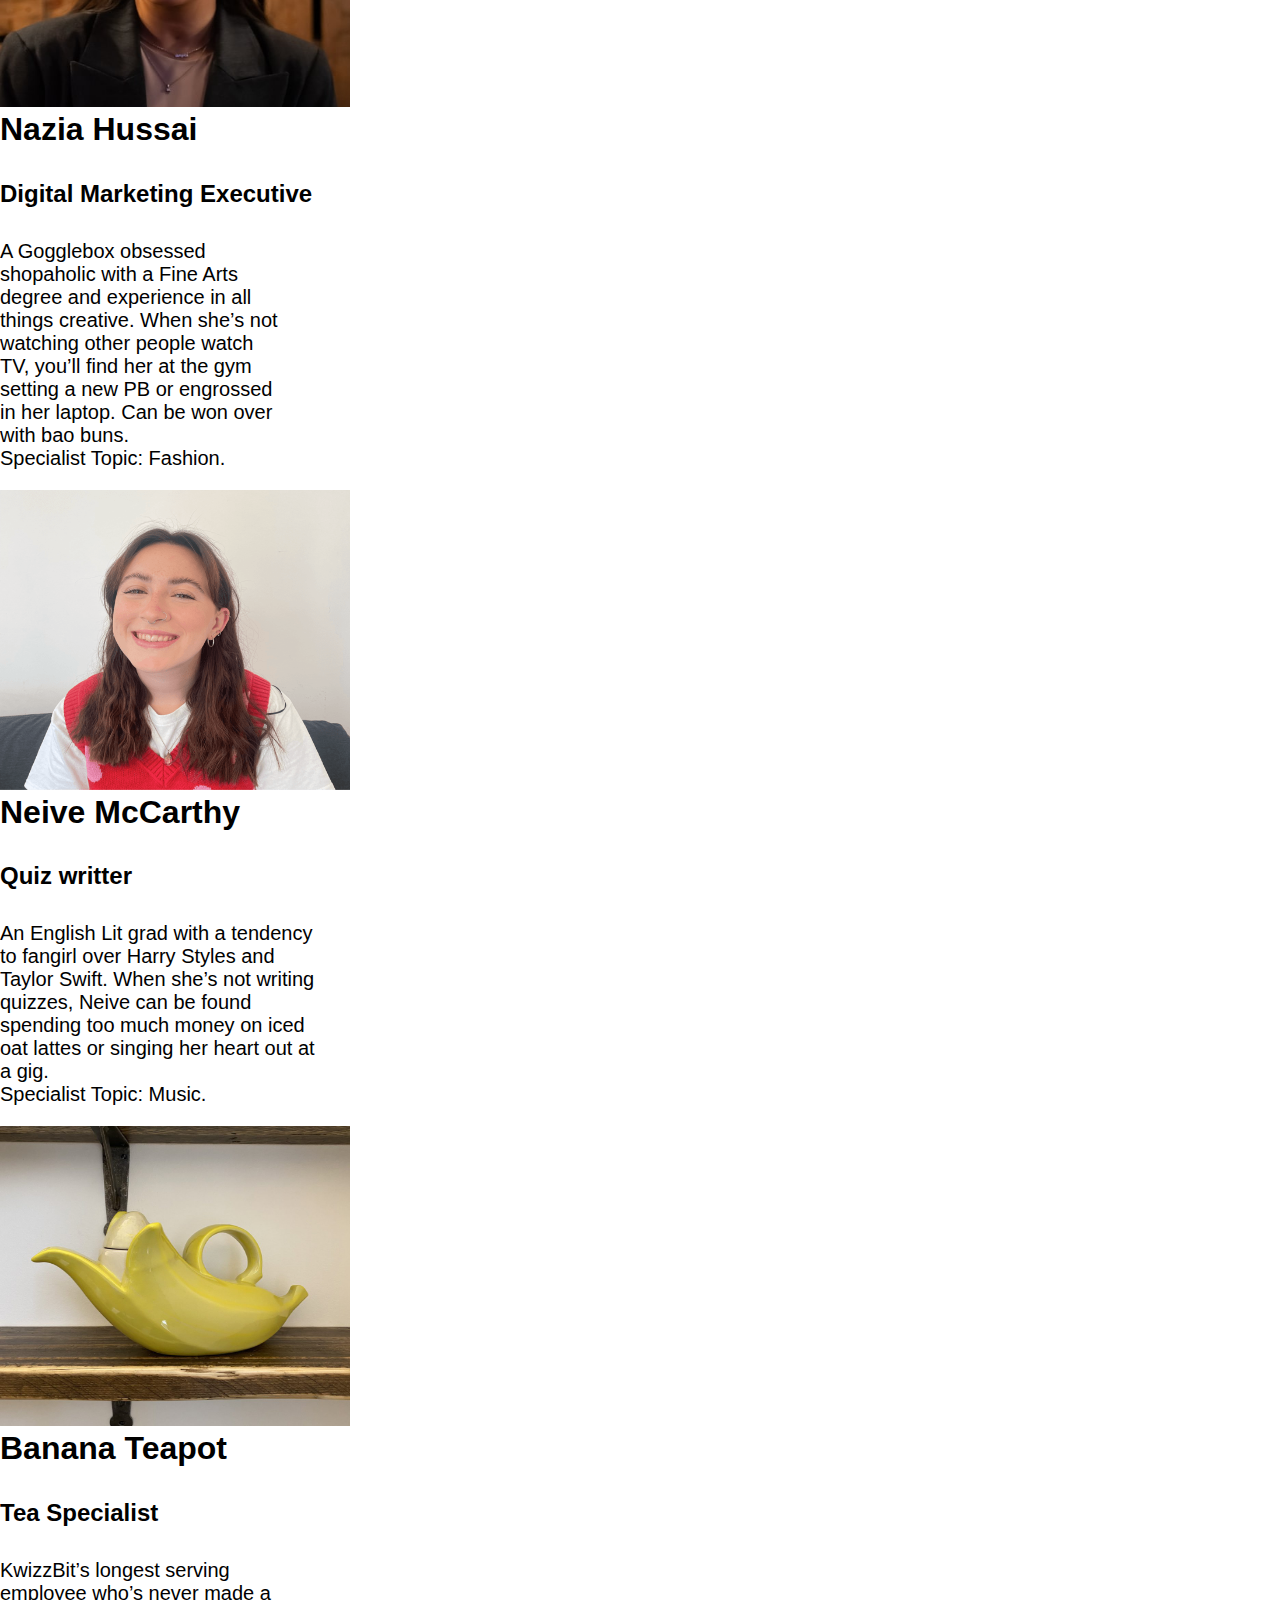
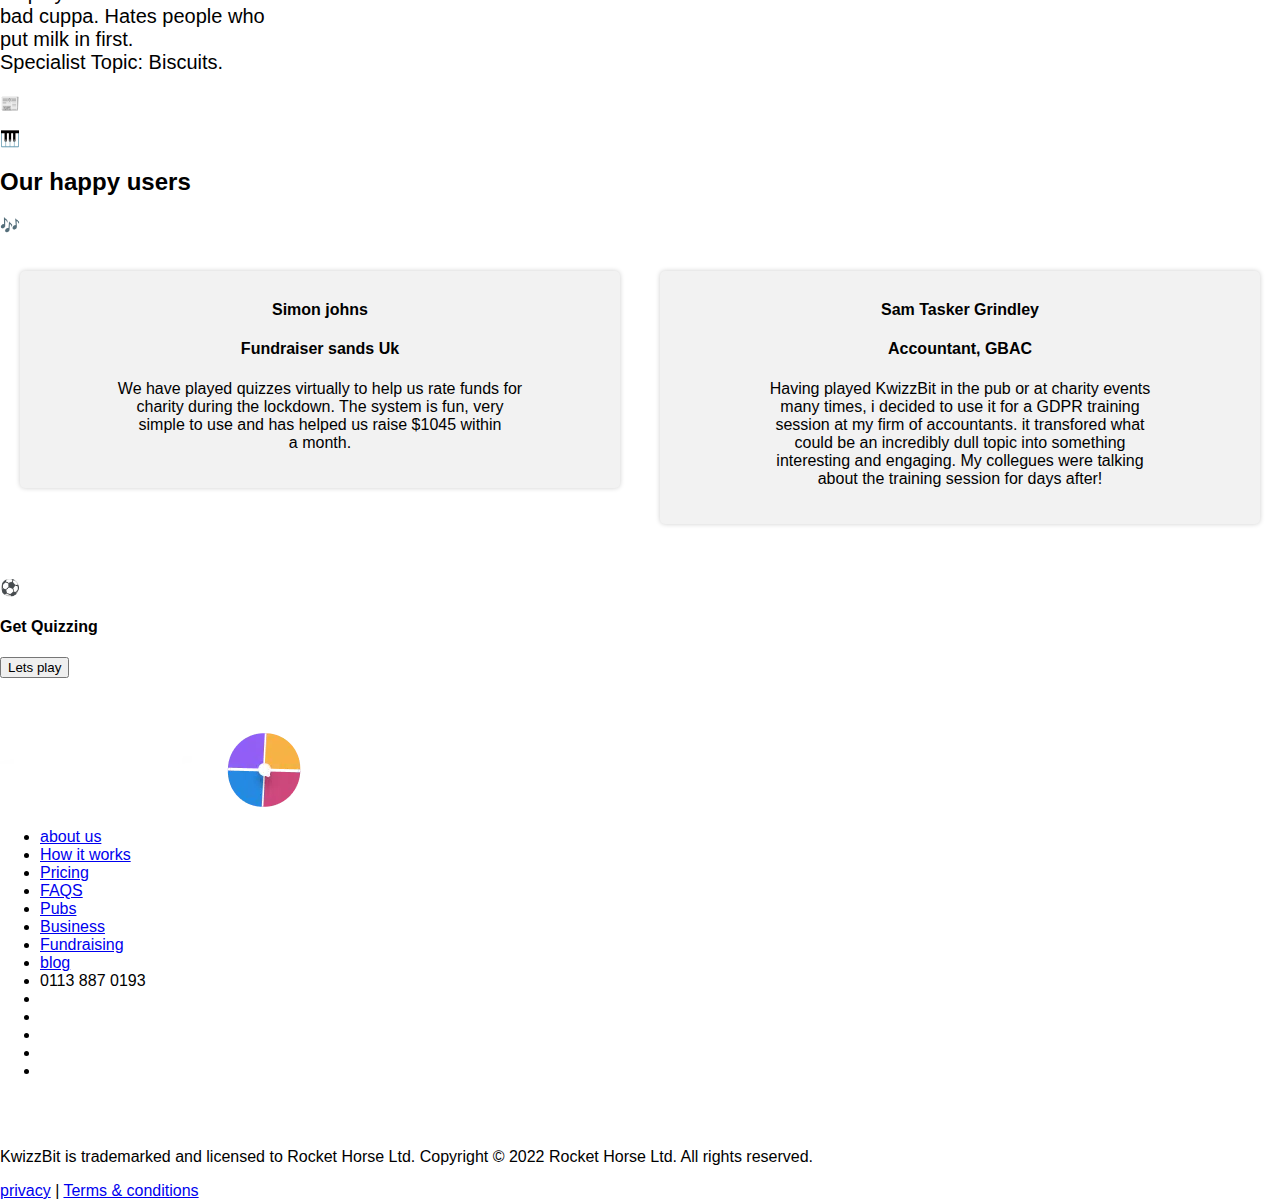
<file: aboutus.html>
<!DOCTYPE html>
<html lang="en">
<head>
    <meta charset="UTF-8">
    <meta http-equiv="X-UA-Compatible" content="IE=edge">
    <meta name="viewport" content="width=device-width, initial-scale=1.0">
    <title>About us</title>
    <link rel="stylesheet" href="style.css">
</head>
<body>
    <div class="navbar">
        <img src="kwizz-logo.webp" alt="logo">
        <nav>
            <ul>
                <li><a href="./howitworks.html">How it works</a></li>
                <li><a href="./solution.html">Solutions</a>
                    <ul>
                        <li><a href="./forhome.html">for home</a></li>
                        <li><a href="./forpubs.html">for pubs</a></li>
                        <li><a href="forbusiness.html">for business</a></li>
                        <li><a href="./fundraising.html">for fundraising</a></li>
                    </ul>
                </li>
                <li><a href="./pricing.html">Pricing</a></li>
                <li><a href="./kwizzbit.html">Kwizzbit</a>
                    <ul>
                        <li><a href="./aboutus.html">about us</a></li>
                        <li><a href="./blogs.html">blogs</a></li>
                        <li><a href="./faqs.html">FAQS</a></li>
                        <li><a href="./contact.html">contact</a></li>
                    </ul>
                </li>
            </ul>
        </nav>
    </div>

    <div class="aboutussection1">
        <div class="aboutusicon1">
            <p>&#127908;</p>
            <p>&#128250;</p>
        </div>
        <div class="aboutusection1write">
            <p>Build, host, play</p>
        </div>
        <div class="aboutusicon2">
            <p>&#128192;</p>
            <P>&#127908;</P>
        </div>
    </div>

    <div class="aboutussection2">
        <br>
        <br>
        <div class="aboutussection2write">
            <h2>About us</h2>

            <p>
                KwizzBit is a cloud-based interactive trivia platform enabling you to build, host and play amazing<br>
                quizzes from anywhere in the world.
            </p>
            <p>
                Built on 2 core principles – simple, exciting gameplay and top notch trivia – we know quizzing<br>
                shouldn’t be complicated.
            </p>
            <p>
                Nobody wants their mind boggling by anything more than a good question, so we created an <br>
                interactive quiz that’s so, so, so easy to use and almost too much fun. Almost.
            </p>
            <br>
            <br>
            <button type="button" onclick="">Get started for free</button>
            <br>
            <br>

        </div>
    </div>

    <div class="aboutussection3">
        <br>
        <br>
        <div class="aboutussection3write">
            <h2>Our story</h2>

            <p>
                Created in 2017 to stop cheating in pub quizzes, KwizzBit has been a digital innovator for the<br>
                hospitality industry ever since.
            </p>
            <p>
                In 2020, we realised something special: the world is completely and utterly 100% obsessed with<br>
                trivia. The thrill of asking questions, answering them and competing against others satisfies an <br>
                innate human desire to give the ol’ brain muscles a workout.
            </p>
            <p>
                With that in mind, our mission is crystal clear, we’re going to satisfy the global appetite for <br>
                quizzing in the pub, the office, at home and anywhere in-between.
            </p>
            <p>
                Since then, we’ve collectively helped charities raise over £100,000, hosted virtual events for the<br>
                likes of Nintendo and Amazon, executed international brand activations with Guinness, accrued ,<br>
                more than half a million players worldwide in more than 30 countries from Canada to Samoa,<br>
                and we’re just getting started.
            </p>
            <br>
            <br>
            <button type="button" onclick="">Get started for free</button>
            <br>
            <br>

        </div>
    </div>

    <div class="aboutussection4">
        <br>
        <br>
        <div class="aboutussection4write">
            <h2>2022, the Year of KwizzBit</h2>

            <p>
                After disassembling the system back to our 2 core principles, we’ve put it back together with the <br>
                ability to connect 100,000 players at once, built-in live streaming for virtual quizzing and a <br>
                fresh new look.
            </p>
            <p>
                And, to top it all off? KwizzBit (and all its fancy features) is now completely free to use with up to <br>
                4 people.
            </p>
            <br>
            <br>
            <button type="button" onclick="">Get started for free</button>
            <br>
            <br>

        </div>
    </div>

    <div class="aboutussection5">
        <br>
        <br>
        <div class="aboutussection5write">
            <h2>Build, host and play amazing quizzes in minutes</h2>

            <p>
                Enjoy online, interactive quizzing with friends and family
            </p>
        </div>

        <div class="aboutussection5images">
            <div class="aboutussection5image1">
                <img src="Build-a-quiz.png (1).webp" alt="build">
                <h4>Build</h4>
                <p>Create a quiz in minutes from over a<br>
                   database of over 30,000 questions</p>
            </div>

            <div class="aboutussection5image2">
                <img src="Host-a-quiz.png (1).webp" alt="Host">
                <h4>Host</h4>
                <p>Schedule and host live, virtual or<br>
                   hybrid quizzes for your audience</p>
            </div>

            <div class="aboutussection5image3">
                <img src="Play-a-quiz (1).png" alt="play">
                <h4>Play</h4>
                <p>Enjoy dynamic speed-based trivia from <br>
                   anywhere in the world</p>
            </div>
            <br>
            <br>
    </div>

    <div class="aboutussection6">
            <div class="aboutussection6write">
                <h2>Meet the team</h2>
                <p>
                    A bunch of eccentrics who share a common love for technology, trivia <br>
                    and knowing something about pretty much everything.
                </p>
            </div>
            <div class="box">
                <img class="box-image" src="Mark-min.jpeg" alt="ceo" width="350px" height="300px">
                <div class="imageoverlay">
                    <div class="imagetittle">Mark Walsh</div>
                    <h4 class="imagehead">CEO</h4>
                    <p class="imagedescription">A tech-obsessed, 80s kid with over<br>
                                                10 years experience delivering<br>
                                                unique entertainment solutions to<br>
                                                the licensed trade and has an <br>
                                                insatiable appetite for trivia and<br>
                                                Back to the Future.
                                                <br>
                                                Specialist Topic: 80s Music.

                    </p>

                </div>


            </div>

            <div class="box">
                <img class="box-image" src="Chris-min.jpeg" alt="ceo" width="350px" height="300px">
                <div class="imageoverlay">
                    <div class="imagetittle">Christopher Hart</div>
                    <h4 class="imagehead">Head of Sales & Partnerships</h4>
                    <p class="imagedescription">An inventive and innovative <br>
                                                problem solver with over 8 years<br>
                                                experience managing pubs, bars<br>
                                                and a wide range of events. Enjoys <br>
                                                the culinary arts, Muay Thai and <br>
                                                cheering on Leeds United
                                                <br>
                                                Specialist Topic: sport.

                    </p>

                </div>


            </div>

            <div class="box">
                <img class="box-image" src="Phil-min.jpeg" alt="ceo" width="350px" height="300px">
                <div class="imageoverlay">
                    <div class="imagetittle">Phil Robinson</div>
                    <h4 class="imagehead">Lead Developer</h4>
                    <p class="imagedescription">A cycling enthusiast with a talent for <br>
                                                translating wild ideas into fully <br>
                                                functional software applications.<br>
                                                Phil is fluent in at least 5 <br>
                                                programming languages and <br>
                                                absolutely loves Crash Bandicoot.
                                                <br>
                                                Specialist Topic: Videos Games.

                    </p>

                </div>


            </div>

            <div class="box">
                <img class="box-image" src="Elliott-min.jpeg" alt="ceo" width="350px" height="300px">
                <div class="imageoverlay">
                    <div class="imagetittle">Elliott Hart</div>
                    <h4 class="imagehead">Head of Customer Success</h4>
                    <p class="imagedescription">A self-confessed dinosaur <br>
                                                enthusiast dedicated to exemplary <br>
                                                people training, customer service <br>
                                                and timely dad jokes. Experienced <br>
                                                managing pubs, a hotel and even a <br>
                                                bowling alley.
                                                <br>
                                                Specialist Topic: Animals.

                    </p>

                </div>


            </div>

            <div class="box">
                <img class="box-image" src="Joel-min.jpeg" alt="ceo" width="350px" height="300px">
                <div class="imageoverlay">
                    <div class="imagetittle">Joel Slinn</div>
                    <h4 class="imagehead">Head of Marketing</h4>
                    <p class="imagedescription">With an equal parts creative, <br>
                                                strategic and sassy brain, if Joel’s<br>
                                                head isn’t buried in marketing <br>
                                                plans, Photoshop or a good book,<br>
                                                he’s telling you about this great new <br>
                                                band you’ve never heard of.
                                                <br>
                                                Specialist Topic:Capital cities.

                    </p>

                </div>


            </div>

            <div class="box">
                <img class="box-image" src="Naz-min.jpeg" alt="ceo" width="350px" height="300px">
                <div class="imageoverlay">
                    <div class="imagetittle">Nazia Hussai</div>
                    <h4 class="imagehead">Digital Marketing Executive</h4>
                    <p class="imagedescription">A Gogglebox obsessed <br>
                                                shopaholic with a Fine Arts<br>
                                                degree and experience in all<br>
                                                things creative. When she’s not <br>
                                                watching other people watch <br>
                                                TV, you’ll find her at the gym <br>
                                                setting a new PB or engrossed <br>
                                                in her laptop. Can be won over<br>
                                                with bao buns.
                                                <br>
                                                Specialist Topic: Fashion.

                    </p>

                </div>


            </div>


            <div class="box">
                <img class="box-image" src="Neive-McCarthy-min (1).png" alt="ceo" width="350px" height="300px">
                <div class="imageoverlay">
                    <div class="imagetittle">Neive McCarthy</div>
                    <h4 class="imagehead">Quiz writter</h4>
                    <p class="imagedescription">An English Lit grad with a tendency <br>
                                                to fangirl over Harry Styles and <br>
                                                Taylor Swift. When she’s not writing <br>
                                                quizzes, Neive can be found <br>
                                                spending too much money on iced <br>
                                                oat lattes or singing her heart out at<br>
                                                a gig.
                                                <br>
                                                Specialist Topic: Music.

                    </p>

                </div>


            </div>


            <div class="box">
                <img class="box-image" src="Banana-Teapot-SQ-min-1024x1024.jpeg" alt="ceo" width="350px" height="300px">
                <div class="imageoverlay">
                    <div class="imagetittle">Banana Teapot</div>
                    <h4 class="imagehead">Tea Specialist</h4>
                    <p class="imagedescription">KwizzBit’s longest serving<br>
                                                employee who’s never made a<br>
                                                bad cuppa. Hates people who<br>
                                                put milk in first.
                                                <br>
                                                Specialist Topic: Biscuits.
        
                    </p>
        
    

                </div>


            </div>

    </div>


    <div class="aboutussection7">
        <div id="musicicon4">
            <p>&#128240;</p>
        </div>
        <div id="musicicon5">
            <p>&#127929;</p>
        </div>
        <h2>Our happy users</h2>
        <div id="musicicon6">
            <p>&#127926;</p>
        </div>
        
        <div class="testimonial-slider">
           <div class="testimonial-slide">
              <div class="testimonial-content">
                   <span>Simon johns</span>
                   <h4>Fundraiser sands Uk</h4>
                    <p>We have played quizzes virtually to help us rate funds for<br> 
                        charity during the lockdown. The system is fun, very<br>
                        simple to use and has helped us raise $1045 within<br>
                        a month.</p>
                </div>
           </div>

            <div class="testimonial-slide">
                <div class="testimonial-content">
                 <span>Sam Tasker Grindley</span>
                 <h4>Accountant, GBAC</h4>
                    <p>Having played KwizzBit in the pub or at charity events<br>
                    many times, i decided to use it for a GDPR training<br>
                    session at my firm of accountants. it transfored what<br>
                    could be an incredibly dull topic into something<br>
                    interesting and engaging. My collegues were talking<br>
                    about the training session for days after!</p>
                </div>
            </div>

            <div class="testimonial-slide">
               <div class="testimonial-content">
                   <span>Gemma Fisher</span>
                   <h4>Publican, The Grosvenor</h4>
                    <p>KwizzBit has been a huge sucess in my pub, making our<br>
                    quiz nights exciting again. it's so easy to use, it's <br>
                    exceptional value for money and the support from the<br>
                    team is second to none.</p>
              </div>
           </div>

            <div class="testimonial-slide">
                <div class="testimonial-content">
                  <span>Dave Aldred</span>
                  <h4>Champs sport Bar & Grill</h4>
                   <p>I chose KwizzBit as i was looking for an interactive quiz to<br>
                    remove the heacheache of constantly writing quizzes and <br>
                    printing out questions sheets. More time can now be spent<br>
                    interacting with customers as opposed to going through<br>
                    sheets of paper. we regularly have in excess of 30 teams,<br>
                    with recent weeks seeing 50+ teams. Thanks to the quiz<br>
                    we see an average of $2000 a week in sales.</p>
                </div>
            </div>

            <div class="testimonial-slide">
                <div class="testimonial-content">
                  <span>Joanne Lear</span>
                  <h4>Play at home quizzer</h4>
                   <p>KwizzBit is excellent. Using zoom we've been able to play<br>
                    against our 3 grown up children who we cant see at the <br>
                    moment because of the lockdown. Thanks for the fun!</p>
                </div>
            </div>

            <div class="testimonial-slide">
                <div class="testimonial-content">
                  <span>Rebecca Nolan</span>
                   <h4>HR Executive, BAE Systems</h4>
                    <p>We used the plateform for a cooperate away day where <br>
                    we wanted employees to think differently and<br>
                    move aways from your standard death-by-powerpoint<br>
                    session. They tailored the service to meet our<br>
                    requirement with ease and the platform is really user<br>
                    friendly. Excellent experience!</p>
                </div>
            </div>
        </div>

        <div id="musicicon7">
            <p>&#9917;</p>
        </div>

    </div>

    <div class="aboutussection8">
        <div class="aboutussection8write">
            <h4>Get Quizzing</h4>
        </div>
        <button type="button" onclick="">Lets play</button>
        <br>
        <br>

    </div>

    <div class="section9">
        <br>
        <br>
        <div id="section9images">
            <img src="Logo.png (1).webp" alt="Kwizzbit logo">
        </div>
        <div class="section9links">
            <ul>
                <li><a href="./aboutus.html">about us</a></li>
                <li><a href="./howitworks.html">How it works</a></li>
                <li><a href="./pricing.html">Pricing</a></li>
                <li><a href="./faqs.html">FAQS</a></li>
                <li><a href="./forpubs.html">Pubs</a></li>
                <li><a href="./forbusiness.html">Business</a></li>
                <li><a href="./fundraising.html">Fundraising</a></li>
                <li><a href="./blogs.html">blog</a></li>
                <li>0113 887 0193</li>
                <li><i class="fa fa-facebook" aria-hidden="true"></i></li>
                <li><i class="fa fa-twitter" aria-hidden="true"></i></li>
                <li><i class="fa fa-instagram" aria-hidden="true"></i></li>
                <li><i class="fa fa-youtube" aria-hidden="true"></i></li>
                <li><i class="fa fa-linkedin" aria-hidden="true"></i></li>
            </ul>

        </div>
        <br>
        <br>
        <div class="section9end">
            <p>KwizzBit is trademarked and licensed to Rocket Horse Ltd. Copyright © 2022 Rocket Horse Ltd. All rights reserved.</p>
            <a href="./privacy.html">privacy</a> | <a href="./Terms&condition.html">Terms & conditions</a>
        </div>

    </div>




</body>
</html>
</file>
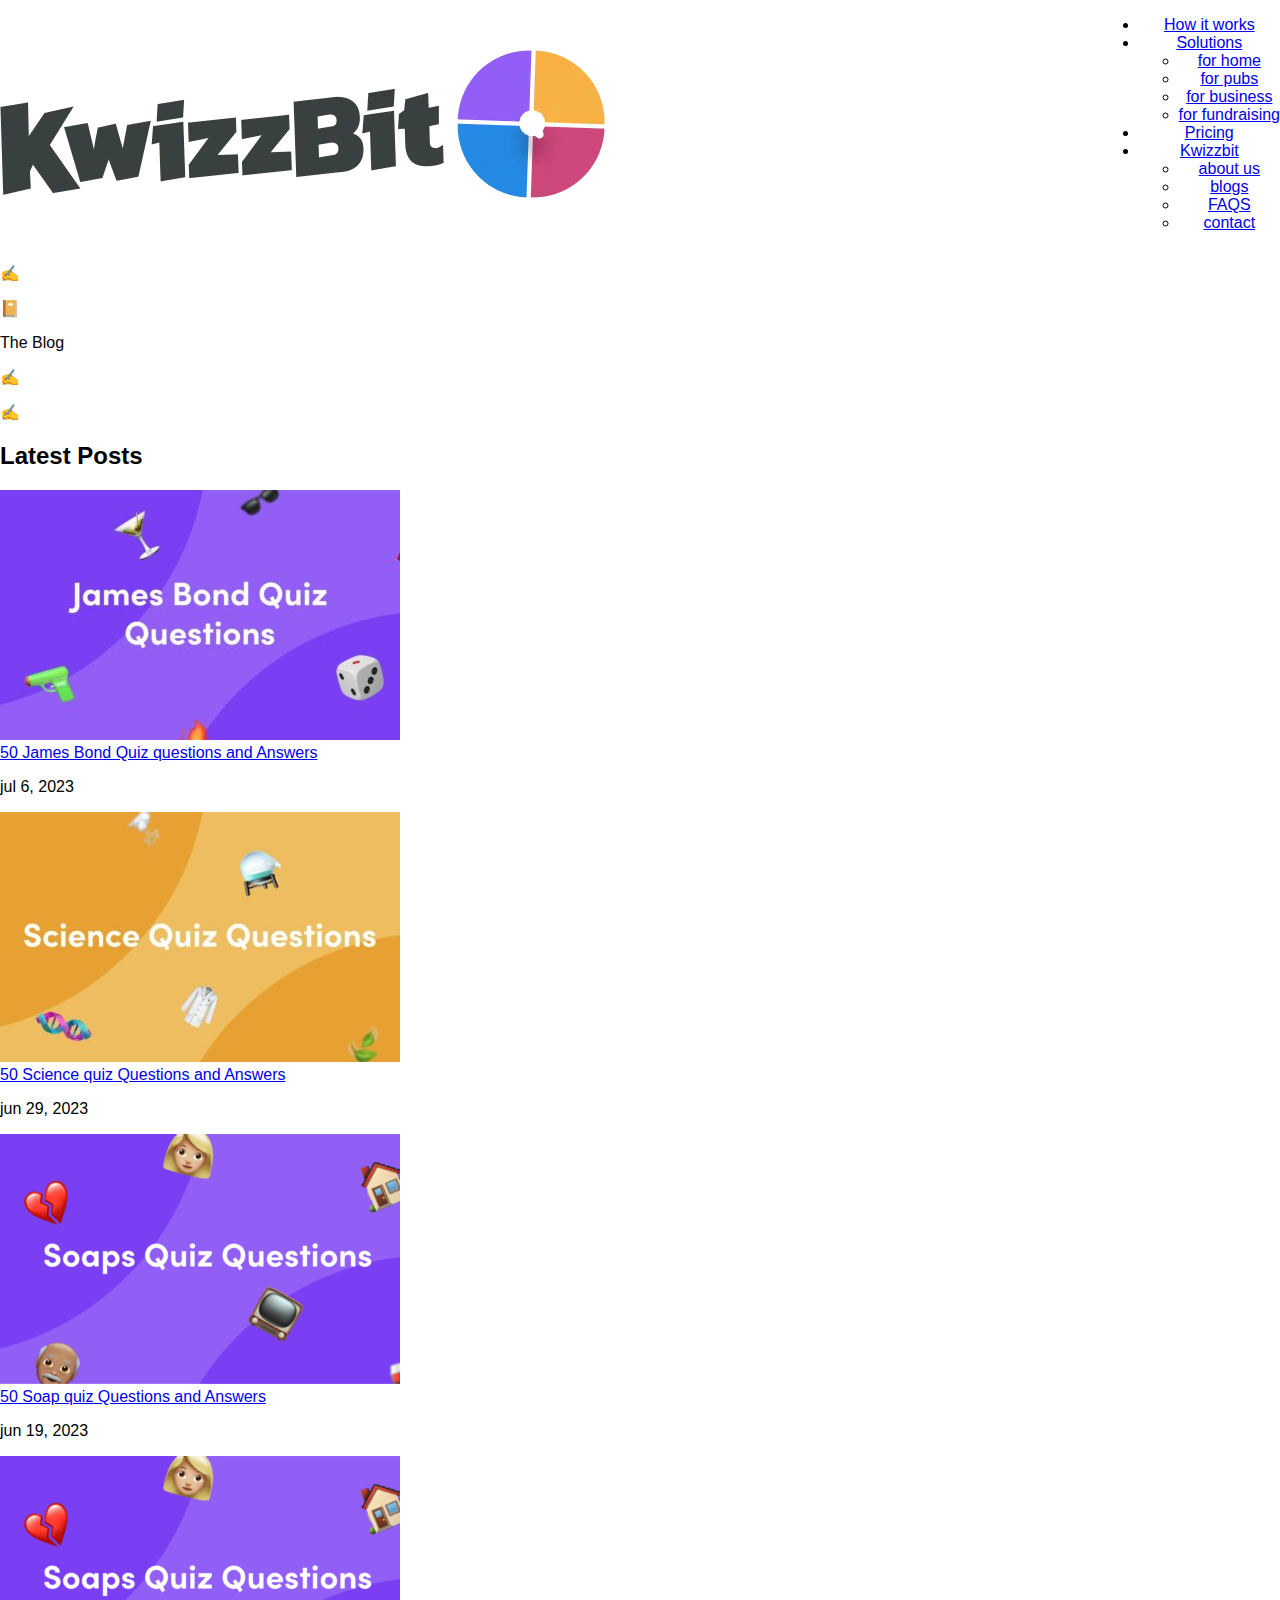
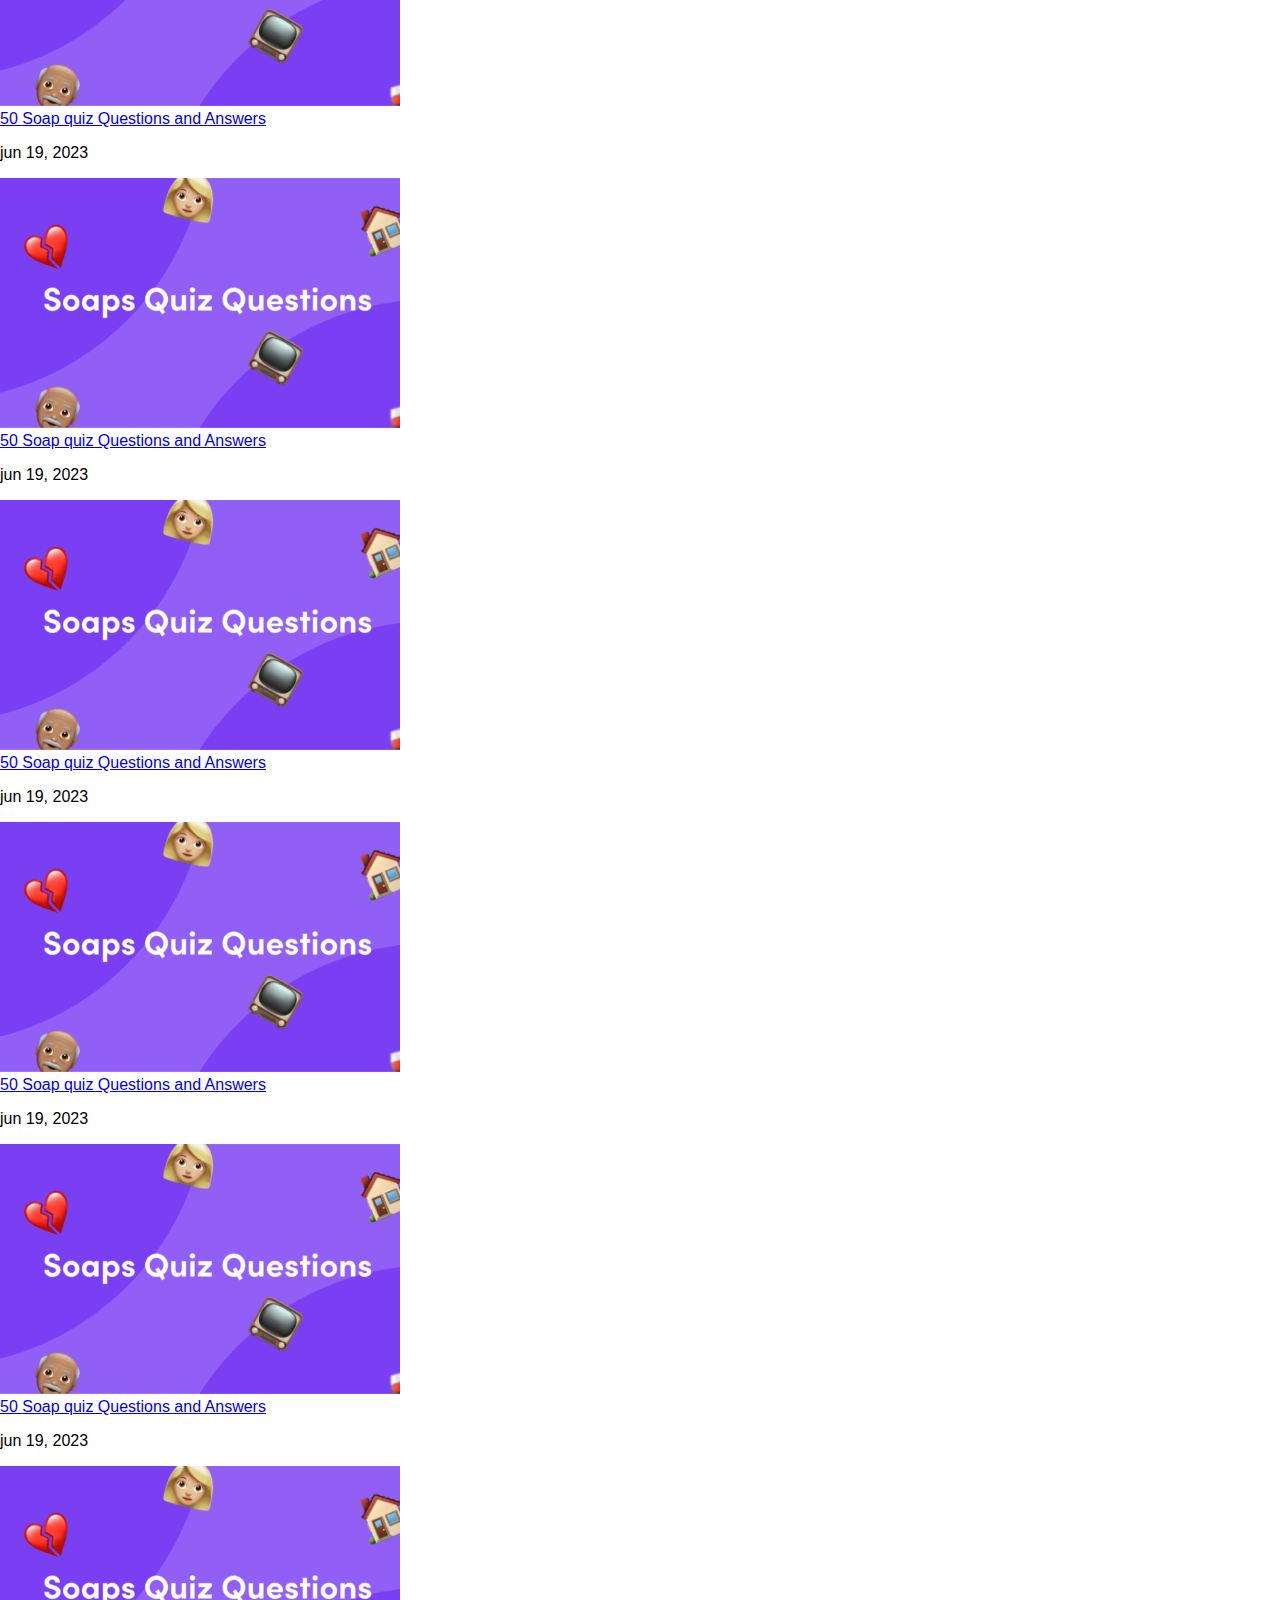
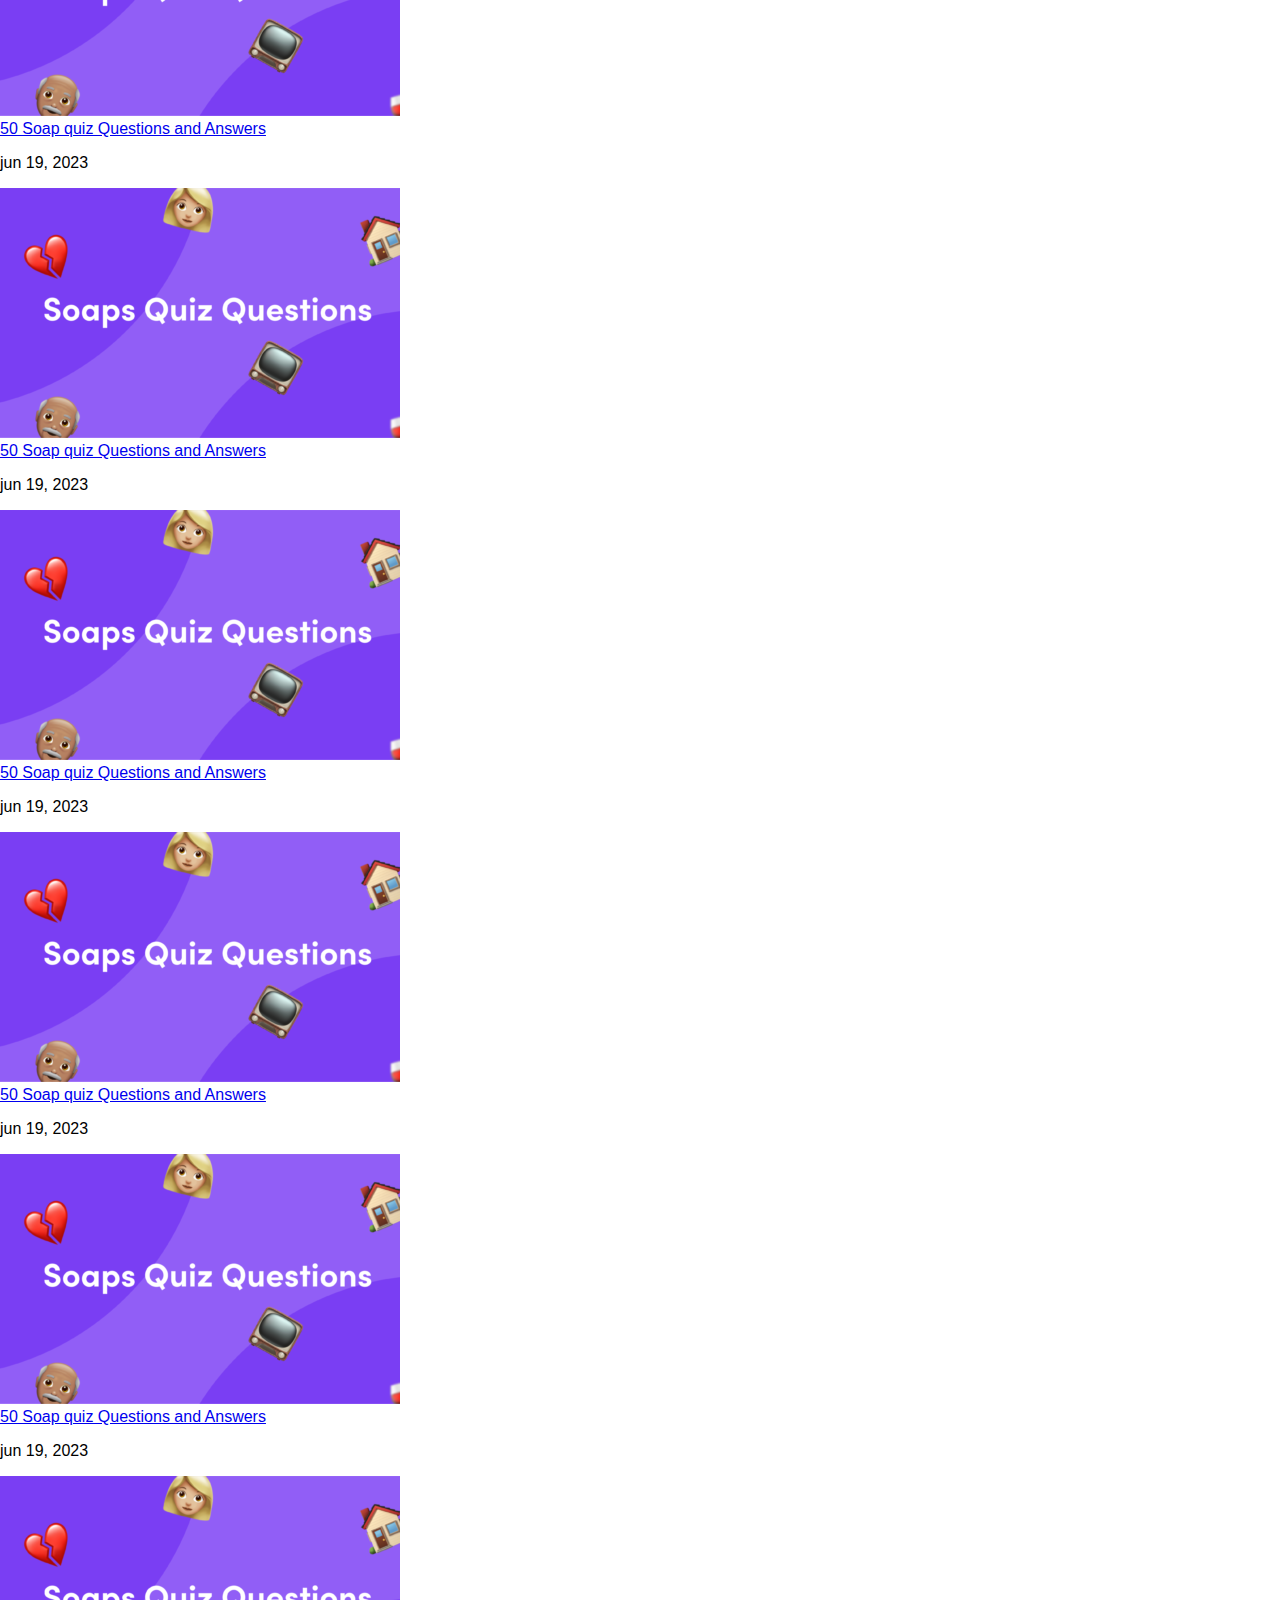
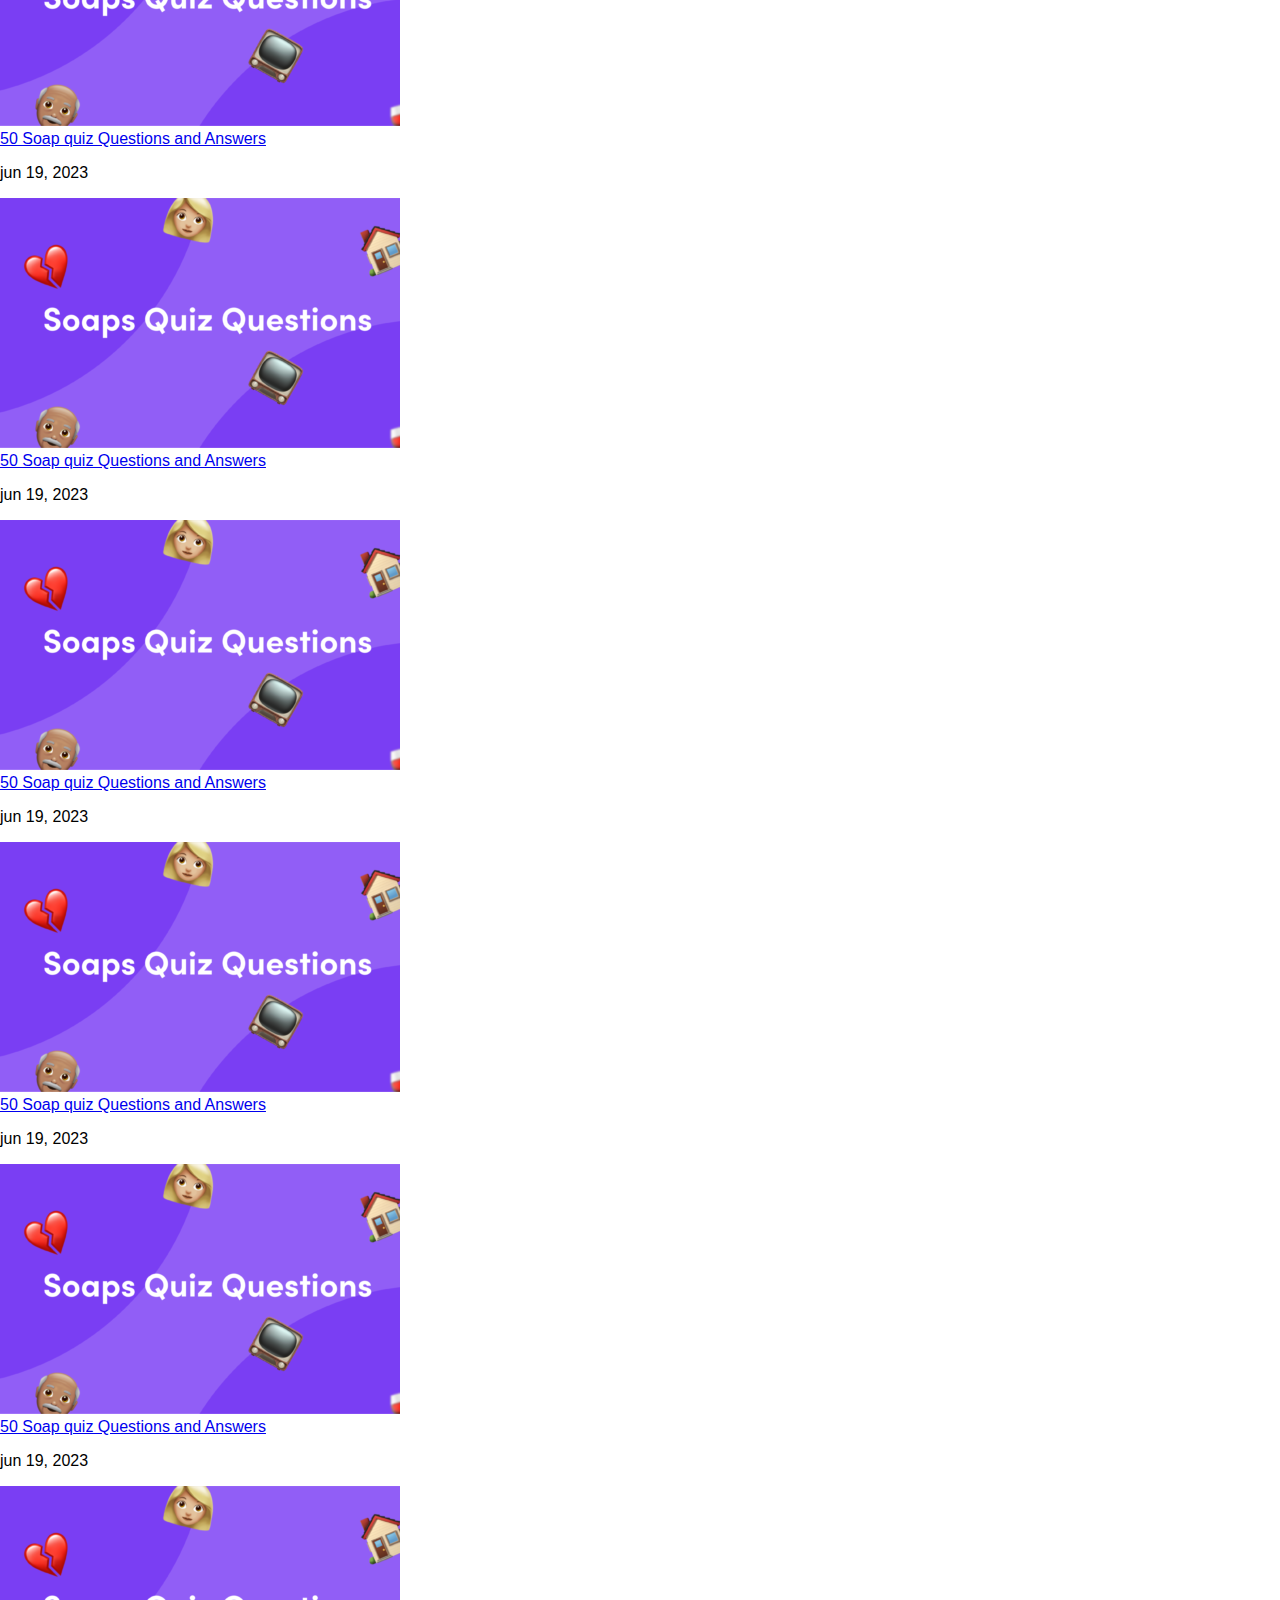
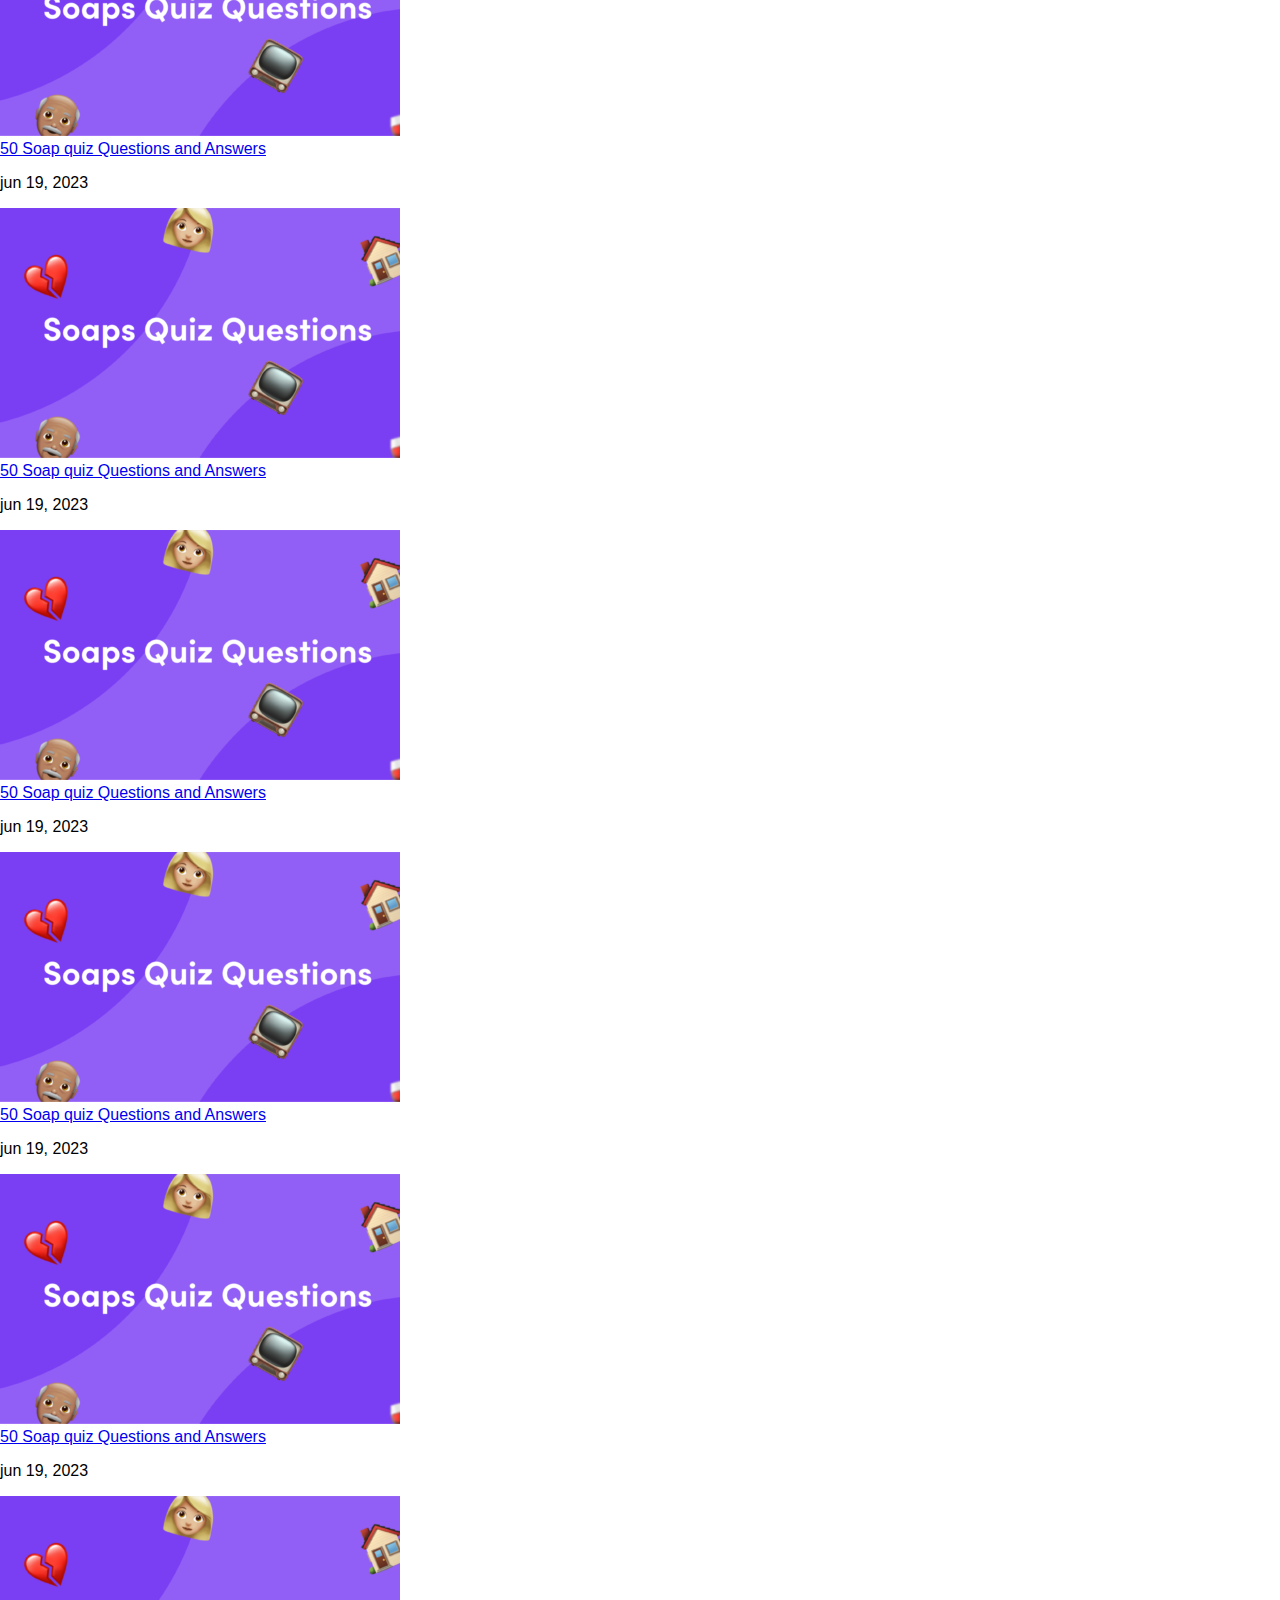
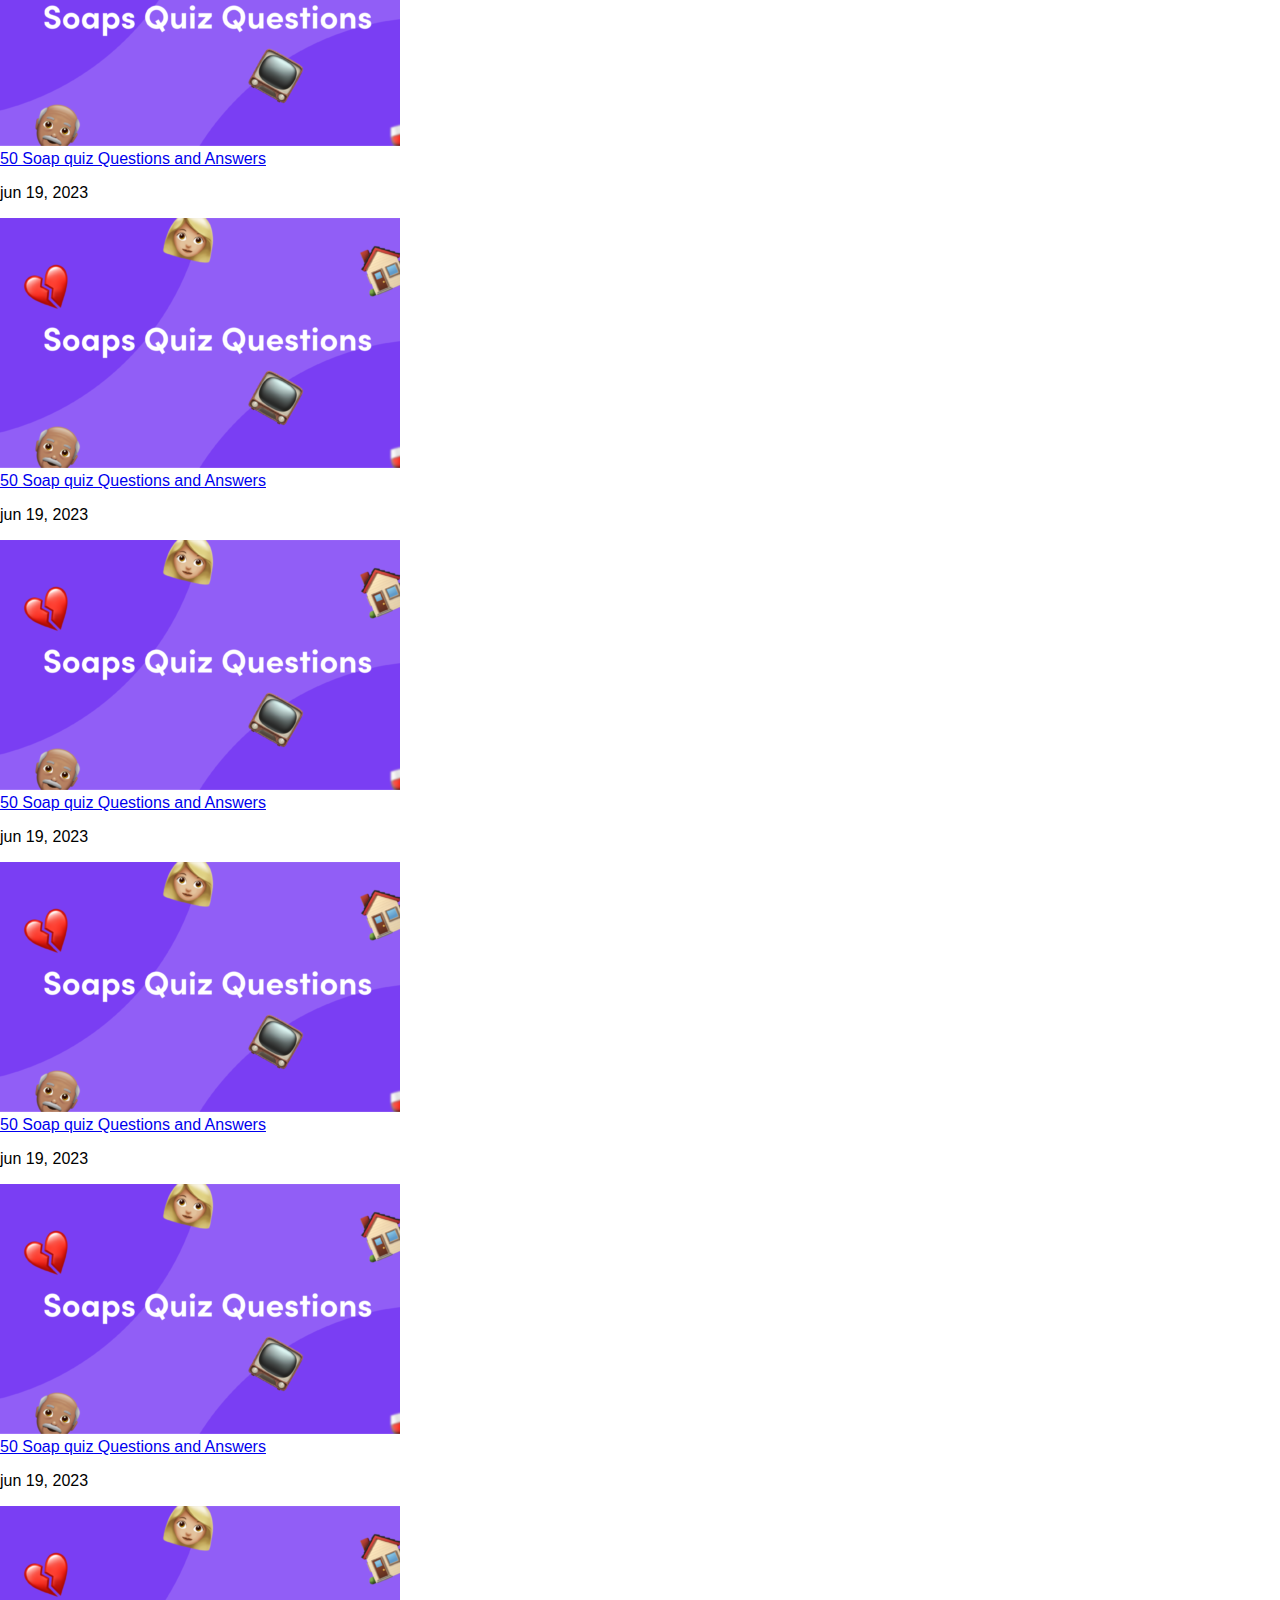
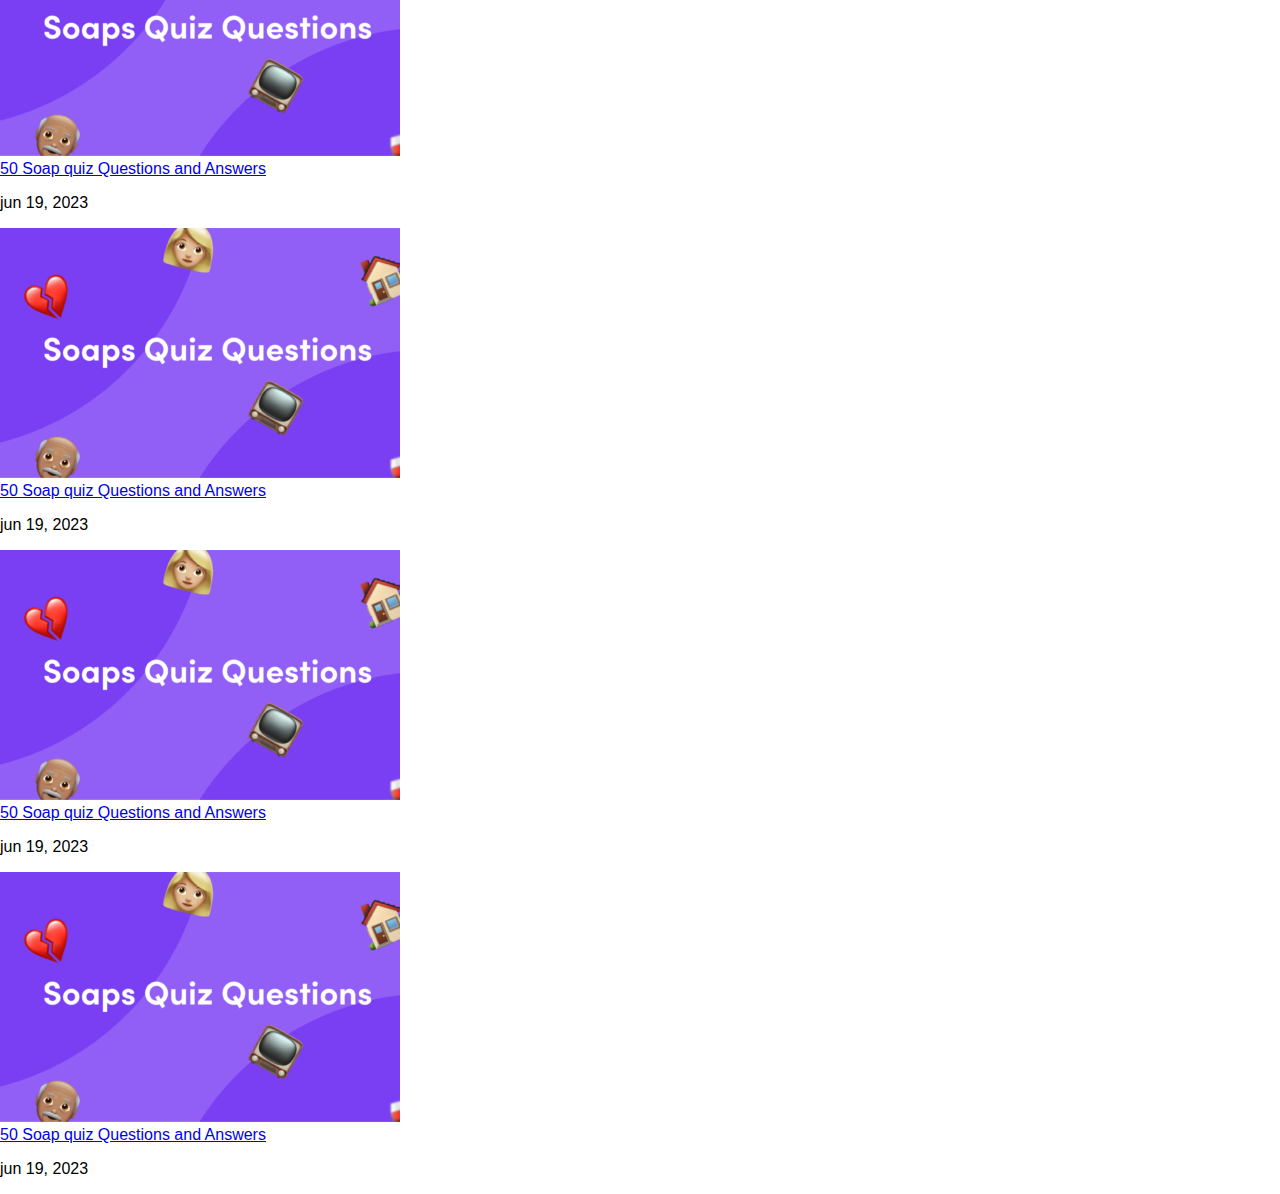
<file: blogs.html>
<!DOCTYPE html>
<html lang="en">
<head>
    <meta charset="UTF-8">
    <meta http-equiv="X-UA-Compatible" content="IE=edge">
    <meta name="viewport" content="width=device-width, initial-scale=1.0">
    <title>Blog</title>
    <link rel="stylesheet" href="style.css">
</head>
<body>
    <div class="navbar">
        <img src="kwizz-logo.webp" alt="logo">
        <nav>
            <ul>
                <li><a href="./howitworks.html">How it works</a></li>
                <li><a href="./solution.html">Solutions</a>
                    <ul>
                        <li><a href="./forhome.html">for home</a></li>
                        <li><a href="./forpubs.html">for pubs</a></li>
                        <li><a href="forbusiness.html">for business</a></li>
                        <li><a href="./fundraising.html">for fundraising</a></li>
                    </ul>
                </li>
                <li><a href="./pricing.html">Pricing</a></li>
                <li><a href="./kwizzbit.html">Kwizzbit</a>
                    <ul>
                        <li><a href="./aboutus.html">about us</a></li>
                        <li><a href="./blogs.html">blogs</a></li>
                        <li><a href="./faqs.html">FAQS</a></li>
                        <li><a href="./contact.html">contact</a></li>
                    </ul>
                </li>
            </ul>
        </nav>
    </div>

    <div class="blogsection1">
        <div class="blogicon1">
            <p>&#9997;</p>
            <p>&#128212;</p>
        </div>
        <div class="blogsection1write">
            <p>The Blog</p>
        </div>
        <div class="blogicon2">
            <p>&#9997;</p>
            <P>&#9997;</P>
        </div>
    </div>

    <div class="blogsection2">
        <div class="blogsection2write">
          <h2>Latest Posts</h2>
        </div>
        <div class="section9images">
            <div class="section9image1">
                <div id="section9image1first">
                   <img src="James-Bond-400x250.jpeg" alt="james bond">
                </div>
                <div id="section9image1second">
                   <a href="50 james Bond quiz questions and Answers">50 James Bond Quiz questions and Answers</a>
                   <P>jul 6, 2023</P>
                </div>

            </div>
            
            <div class="section9image2">
                <div id="section9image2first">
                   <img src="Science-400x250.jpeg" alt="science">
                </div>
                <div id="section9image1second">
                   <a href="50 Science Questions and Answers">50 Science quiz Questions and Answers</a>
                   <P>jun 29, 2023</P>
                </div>

            </div>

            <div class="section9image3">
                <div id="section9image3first">
                   <img src="Soaps-Quiz-Questions-and-Answers-1-400x250 (1).png" alt="soap">
                </div>
                <div id="section9image3second">
                   <a href="50 soap Quiz Questions and Answers" ">50 Soap quiz Questions and Answers</a>
                   <P>jun 19, 2023</P>
                </div>

            </div>

            <div class="section9image3">
                <div id="section9image3first">
                   <img src="Soaps-Quiz-Questions-and-Answers-1-400x250 (1).png" alt="soap">
                </div>
                <div id="section9image3second">
                   <a href="50 soap Quiz Questions and Answers" ">50 Soap quiz Questions and Answers</a>
                   <P>jun 19, 2023</P>
                </div>

            </div>

            <div class="section9image3">
                <div id="section9image3first">
                   <img src="Soaps-Quiz-Questions-and-Answers-1-400x250 (1).png" alt="soap">
                </div>
                <div id="section9image3second">
                   <a href="50 soap Quiz Questions and Answers" ">50 Soap quiz Questions and Answers</a>
                   <P>jun 19, 2023</P>
                </div>

            </div>

            <div class="section9image3">
                <div id="section9image3first">
                   <img src="Soaps-Quiz-Questions-and-Answers-1-400x250 (1).png" alt="soap">
                </div>
                <div id="section9image3second">
                   <a href="50 soap Quiz Questions and Answers" ">50 Soap quiz Questions and Answers</a>
                   <P>jun 19, 2023</P>
                </div>

            </div>

            <div class="section9image3">
                <div id="section9image3first">
                   <img src="Soaps-Quiz-Questions-and-Answers-1-400x250 (1).png" alt="soap">
                </div>
                <div id="section9image3second">
                   <a href="50 soap Quiz Questions and Answers" ">50 Soap quiz Questions and Answers</a>
                   <P>jun 19, 2023</P>
                </div>

            </div>

            <div class="section9image3">
                <div id="section9image3first">
                   <img src="Soaps-Quiz-Questions-and-Answers-1-400x250 (1).png" alt="soap">
                </div>
                <div id="section9image3second">
                   <a href="50 soap Quiz Questions and Answers" ">50 Soap quiz Questions and Answers</a>
                   <P>jun 19, 2023</P>
                </div>

            </div>

            <div class="section9image3">
                <div id="section9image3first">
                   <img src="Soaps-Quiz-Questions-and-Answers-1-400x250 (1).png" alt="soap">
                </div>
                <div id="section9image3second">
                   <a href="50 soap Quiz Questions and Answers" ">50 Soap quiz Questions and Answers</a>
                   <P>jun 19, 2023</P>
                </div>

            </div>

            <div class="section9image3">
                <div id="section9image3first">
                   <img src="Soaps-Quiz-Questions-and-Answers-1-400x250 (1).png" alt="soap">
                </div>
                <div id="section9image3second">
                   <a href="50 soap Quiz Questions and Answers" ">50 Soap quiz Questions and Answers</a>
                   <P>jun 19, 2023</P>
                </div>

            </div>

            <div class="section9image3">
                <div id="section9image3first">
                   <img src="Soaps-Quiz-Questions-and-Answers-1-400x250 (1).png" alt="soap">
                </div>
                <div id="section9image3second">
                   <a href="50 soap Quiz Questions and Answers" ">50 Soap quiz Questions and Answers</a>
                   <P>jun 19, 2023</P>
                </div>

            </div>

            <div class="section9image3">
                <div id="section9image3first">
                   <img src="Soaps-Quiz-Questions-and-Answers-1-400x250 (1).png" alt="soap">
                </div>
                <div id="section9image3second">
                   <a href="50 soap Quiz Questions and Answers" ">50 Soap quiz Questions and Answers</a>
                   <P>jun 19, 2023</P>
                </div>

            </div>

            <div class="section9image3">
                <div id="section9image3first">
                   <img src="Soaps-Quiz-Questions-and-Answers-1-400x250 (1).png" alt="soap">
                </div>
                <div id="section9image3second">
                   <a href="50 soap Quiz Questions and Answers" ">50 Soap quiz Questions and Answers</a>
                   <P>jun 19, 2023</P>
                </div>

            </div>

            <div class="section9image3">
                <div id="section9image3first">
                   <img src="Soaps-Quiz-Questions-and-Answers-1-400x250 (1).png" alt="soap">
                </div>
                <div id="section9image3second">
                   <a href="50 soap Quiz Questions and Answers" ">50 Soap quiz Questions and Answers</a>
                   <P>jun 19, 2023</P>
                </div>

            </div>

            <div class="section9image3">
                <div id="section9image3first">
                   <img src="Soaps-Quiz-Questions-and-Answers-1-400x250 (1).png" alt="soap">
                </div>
                <div id="section9image3second">
                   <a href="50 soap Quiz Questions and Answers" ">50 Soap quiz Questions and Answers</a>
                   <P>jun 19, 2023</P>
                </div>

            </div>

            <div class="section9image3">
                <div id="section9image3first">
                   <img src="Soaps-Quiz-Questions-and-Answers-1-400x250 (1).png" alt="soap">
                </div>
                <div id="section9image3second">
                   <a href="50 soap Quiz Questions and Answers" ">50 Soap quiz Questions and Answers</a>
                   <P>jun 19, 2023</P>
                </div>

            </div>

            <div class="section9image3">
                <div id="section9image3first">
                   <img src="Soaps-Quiz-Questions-and-Answers-1-400x250 (1).png" alt="soap">
                </div>
                <div id="section9image3second">
                   <a href="50 soap Quiz Questions and Answers" ">50 Soap quiz Questions and Answers</a>
                   <P>jun 19, 2023</P>
                </div>

            </div>

            <div class="section9image3">
                <div id="section9image3first">
                   <img src="Soaps-Quiz-Questions-and-Answers-1-400x250 (1).png" alt="soap">
                </div>
                <div id="section9image3second">
                   <a href="50 soap Quiz Questions and Answers" ">50 Soap quiz Questions and Answers</a>
                   <P>jun 19, 2023</P>
                </div>

            </div>

            <div class="section9image3">
                <div id="section9image3first">
                   <img src="Soaps-Quiz-Questions-and-Answers-1-400x250 (1).png" alt="soap">
                </div>
                <div id="section9image3second">
                   <a href="50 soap Quiz Questions and Answers" ">50 Soap quiz Questions and Answers</a>
                   <P>jun 19, 2023</P>
                </div>

            </div>

            <div class="section9image3">
                <div id="section9image3first">
                   <img src="Soaps-Quiz-Questions-and-Answers-1-400x250 (1).png" alt="soap">
                </div>
                <div id="section9image3second">
                   <a href="50 soap Quiz Questions and Answers" ">50 Soap quiz Questions and Answers</a>
                   <P>jun 19, 2023</P>
                </div>

            </div>

            <div class="section9image3">
                <div id="section9image3first">
                   <img src="Soaps-Quiz-Questions-and-Answers-1-400x250 (1).png" alt="soap">
                </div>
                <div id="section9image3second">
                   <a href="50 soap Quiz Questions and Answers" ">50 Soap quiz Questions and Answers</a>
                   <P>jun 19, 2023</P>
                </div>

            </div>

            <div class="section9image3">
                <div id="section9image3first">
                   <img src="Soaps-Quiz-Questions-and-Answers-1-400x250 (1).png" alt="soap">
                </div>
                <div id="section9image3second">
                   <a href="50 soap Quiz Questions and Answers" ">50 Soap quiz Questions and Answers</a>
                   <P>jun 19, 2023</P>
                </div>

            </div>

            <div class="section9image3">
                <div id="section9image3first">
                   <img src="Soaps-Quiz-Questions-and-Answers-1-400x250 (1).png" alt="soap">
                </div>
                <div id="section9image3second">
                   <a href="50 soap Quiz Questions and Answers" ">50 Soap quiz Questions and Answers</a>
                   <P>jun 19, 2023</P>
                </div>

            </div>

            <div class="section9image3">
                <div id="section9image3first">
                   <img src="Soaps-Quiz-Questions-and-Answers-1-400x250 (1).png" alt="soap">
                </div>
                <div id="section9image3second">
                   <a href="50 soap Quiz Questions and Answers" ">50 Soap quiz Questions and Answers</a>
                   <P>jun 19, 2023</P>
                </div>

            </div>

            <div class="section9image3">
                <div id="section9image3first">
                   <img src="Soaps-Quiz-Questions-and-Answers-1-400x250 (1).png" alt="soap">
                </div>
                <div id="section9image3second">
                   <a href="50 soap Quiz Questions and Answers" ">50 Soap quiz Questions and Answers</a>
                   <P>jun 19, 2023</P>
                </div>

            </div>

            <div class="section9image3">
                <div id="section9image3first">
                   <img src="Soaps-Quiz-Questions-and-Answers-1-400x250 (1).png" alt="soap">
                </div>
                <div id="section9image3second">
                   <a href="50 soap Quiz Questions and Answers" ">50 Soap quiz Questions and Answers</a>
                   <P>jun 19, 2023</P>
                </div>

            </div>

            <div class="section9image3">
                <div id="section9image3first">
                   <img src="Soaps-Quiz-Questions-and-Answers-1-400x250 (1).png" alt="soap">
                </div>
                <div id="section9image3second">
                   <a href="50 soap Quiz Questions and Answers" ">50 Soap quiz Questions and Answers</a>
                   <P>jun 19, 2023</P>
                </div>

            </div>

            <div class="section9image3">
                <div id="section9image3first">
                   <img src="Soaps-Quiz-Questions-and-Answers-1-400x250 (1).png" alt="soap">
                </div>
                <div id="section9image3second">
                   <a href="50 soap Quiz Questions and Answers" ">50 Soap quiz Questions and Answers</a>
                   <P>jun 19, 2023</P>
                </div>

            </div>

            <div class="section9image3">
                <div id="section9image3first">
                   <img src="Soaps-Quiz-Questions-and-Answers-1-400x250 (1).png" alt="soap">
                </div>
                <div id="section9image3second">
                   <a href="50 soap Quiz Questions and Answers" ">50 Soap quiz Questions and Answers</a>
                   <P>jun 19, 2023</P>
                </div>

            </div>

            <div class="section9image3">
                <div id="section9image3first">
                   <img src="Soaps-Quiz-Questions-and-Answers-1-400x250 (1).png" alt="soap">
                </div>
                <div id="section9image3second">
                   <a href="50 soap Quiz Questions and Answers" ">50 Soap quiz Questions and Answers</a>
                   <P>jun 19, 2023</P>
                </div>

            </div>

            <div class="section9image3">
                <div id="section9image3first">
                   <img src="Soaps-Quiz-Questions-and-Answers-1-400x250 (1).png" alt="soap">
                </div>
                <div id="section9image3second">
                   <a href="50 soap Quiz Questions and Answers" ">50 Soap quiz Questions and Answers</a>
                   <P>jun 19, 2023</P>
                </div>

            </div>

            <div class="section9image3">
                <div id="section9image3first">
                   <img src="Soaps-Quiz-Questions-and-Answers-1-400x250 (1).png" alt="soap">
                </div>
                <div id="section9image3second">
                   <a href="50 soap Quiz Questions and Answers" ">50 Soap quiz Questions and Answers</a>
                   <P>jun 19, 2023</P>
                </div>

            </div>



        </div>
        
    </div>
</file>
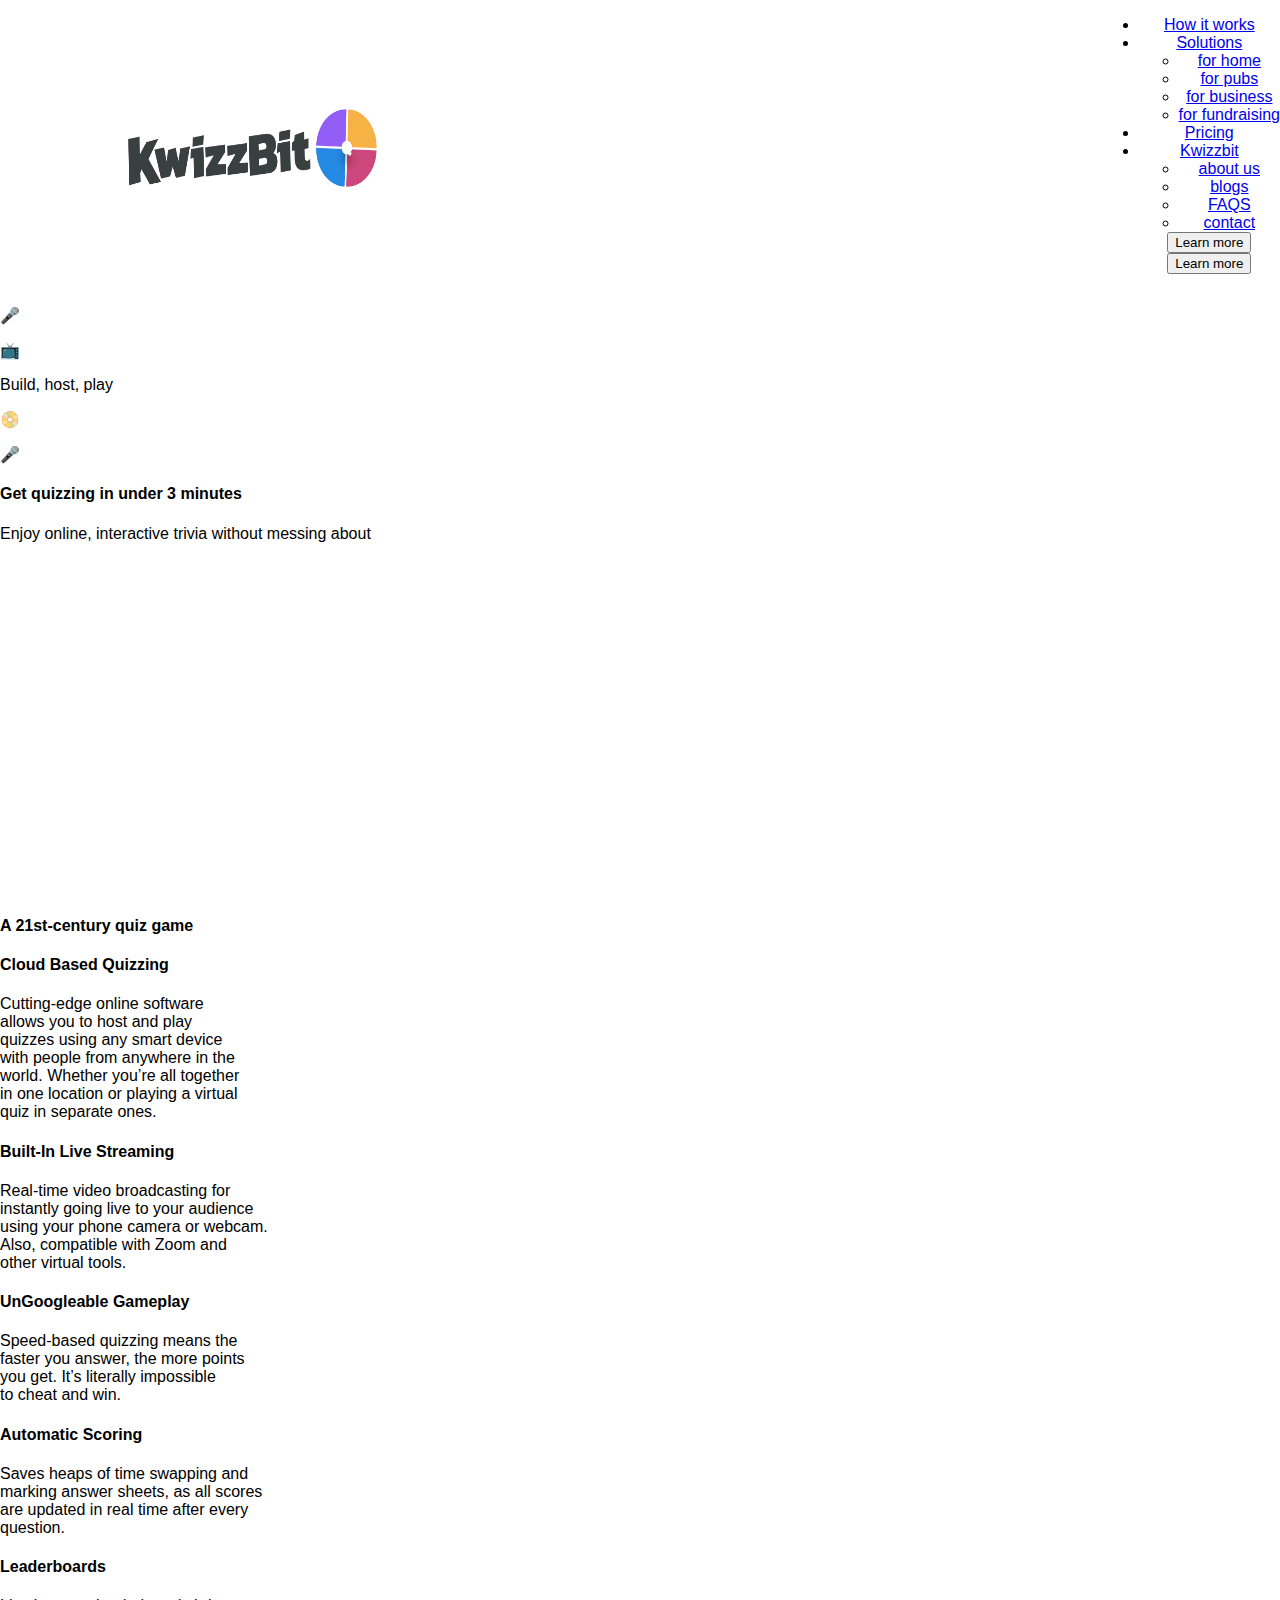
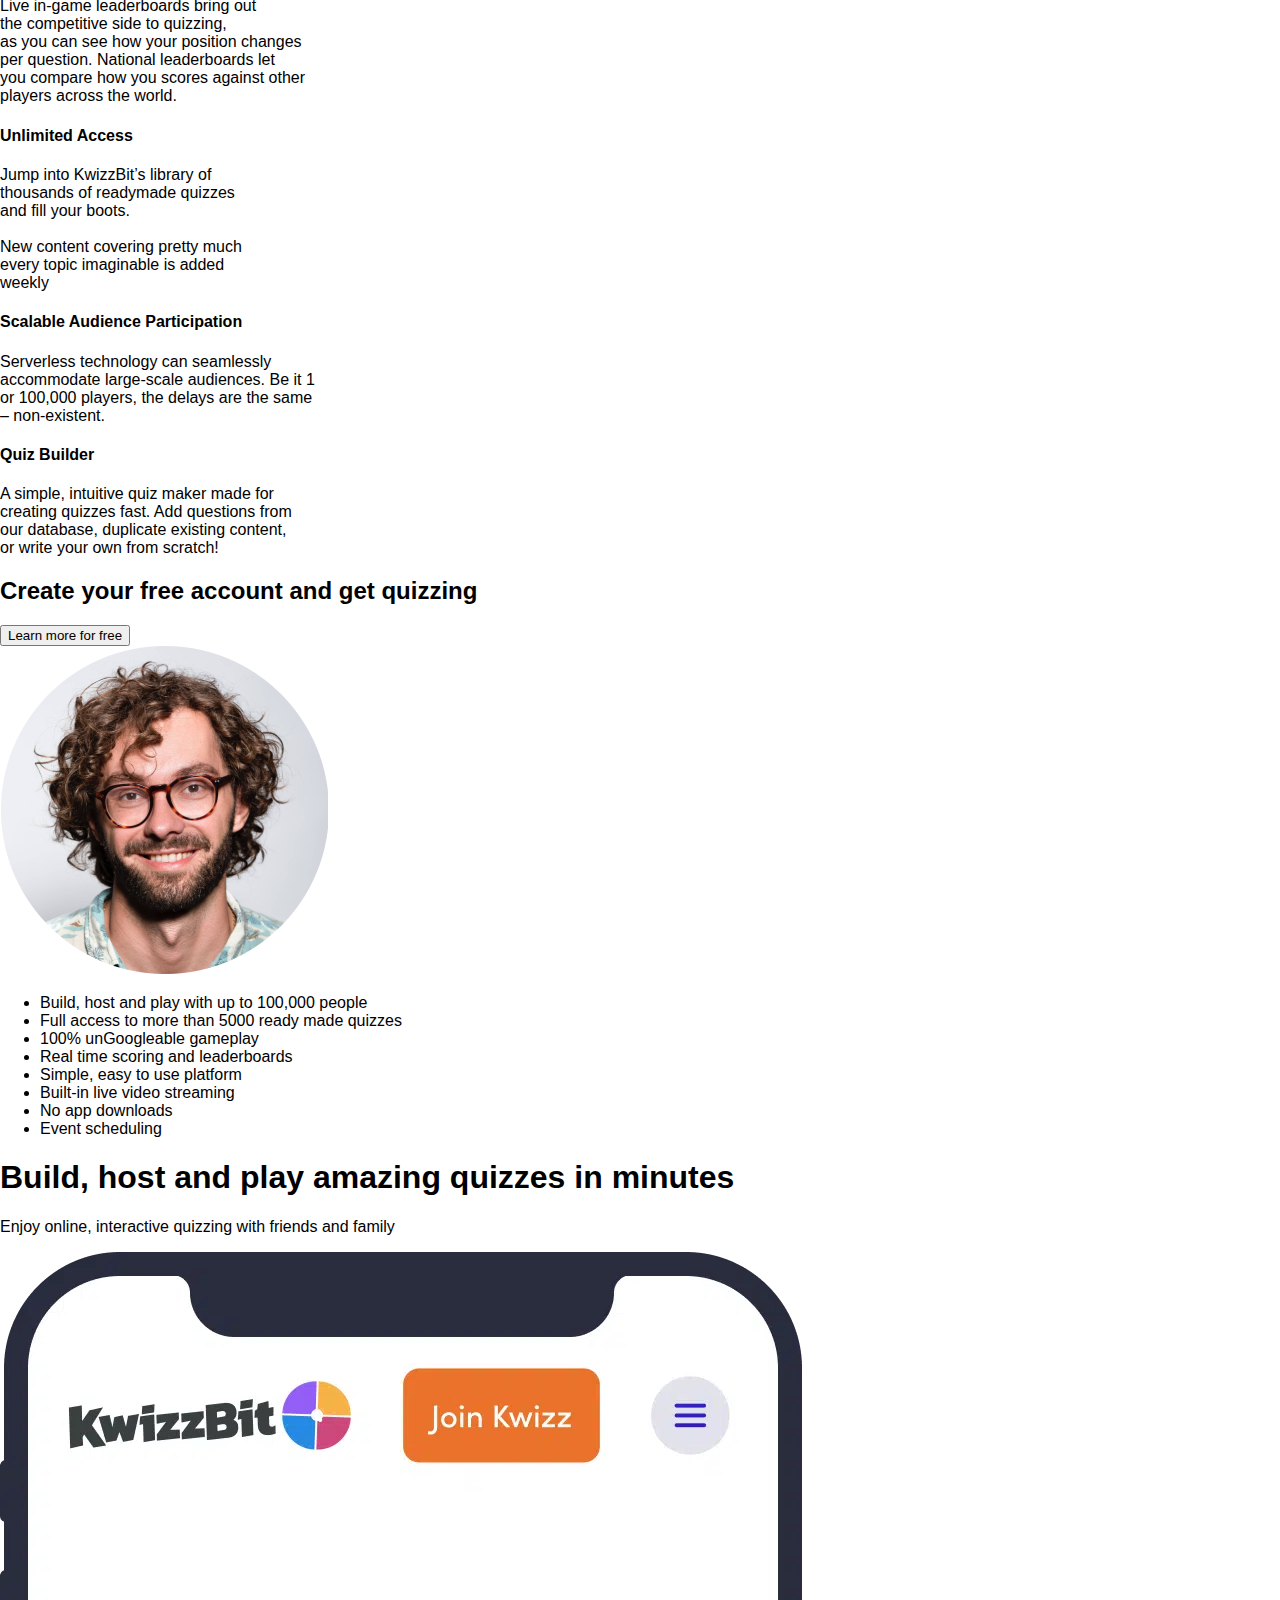
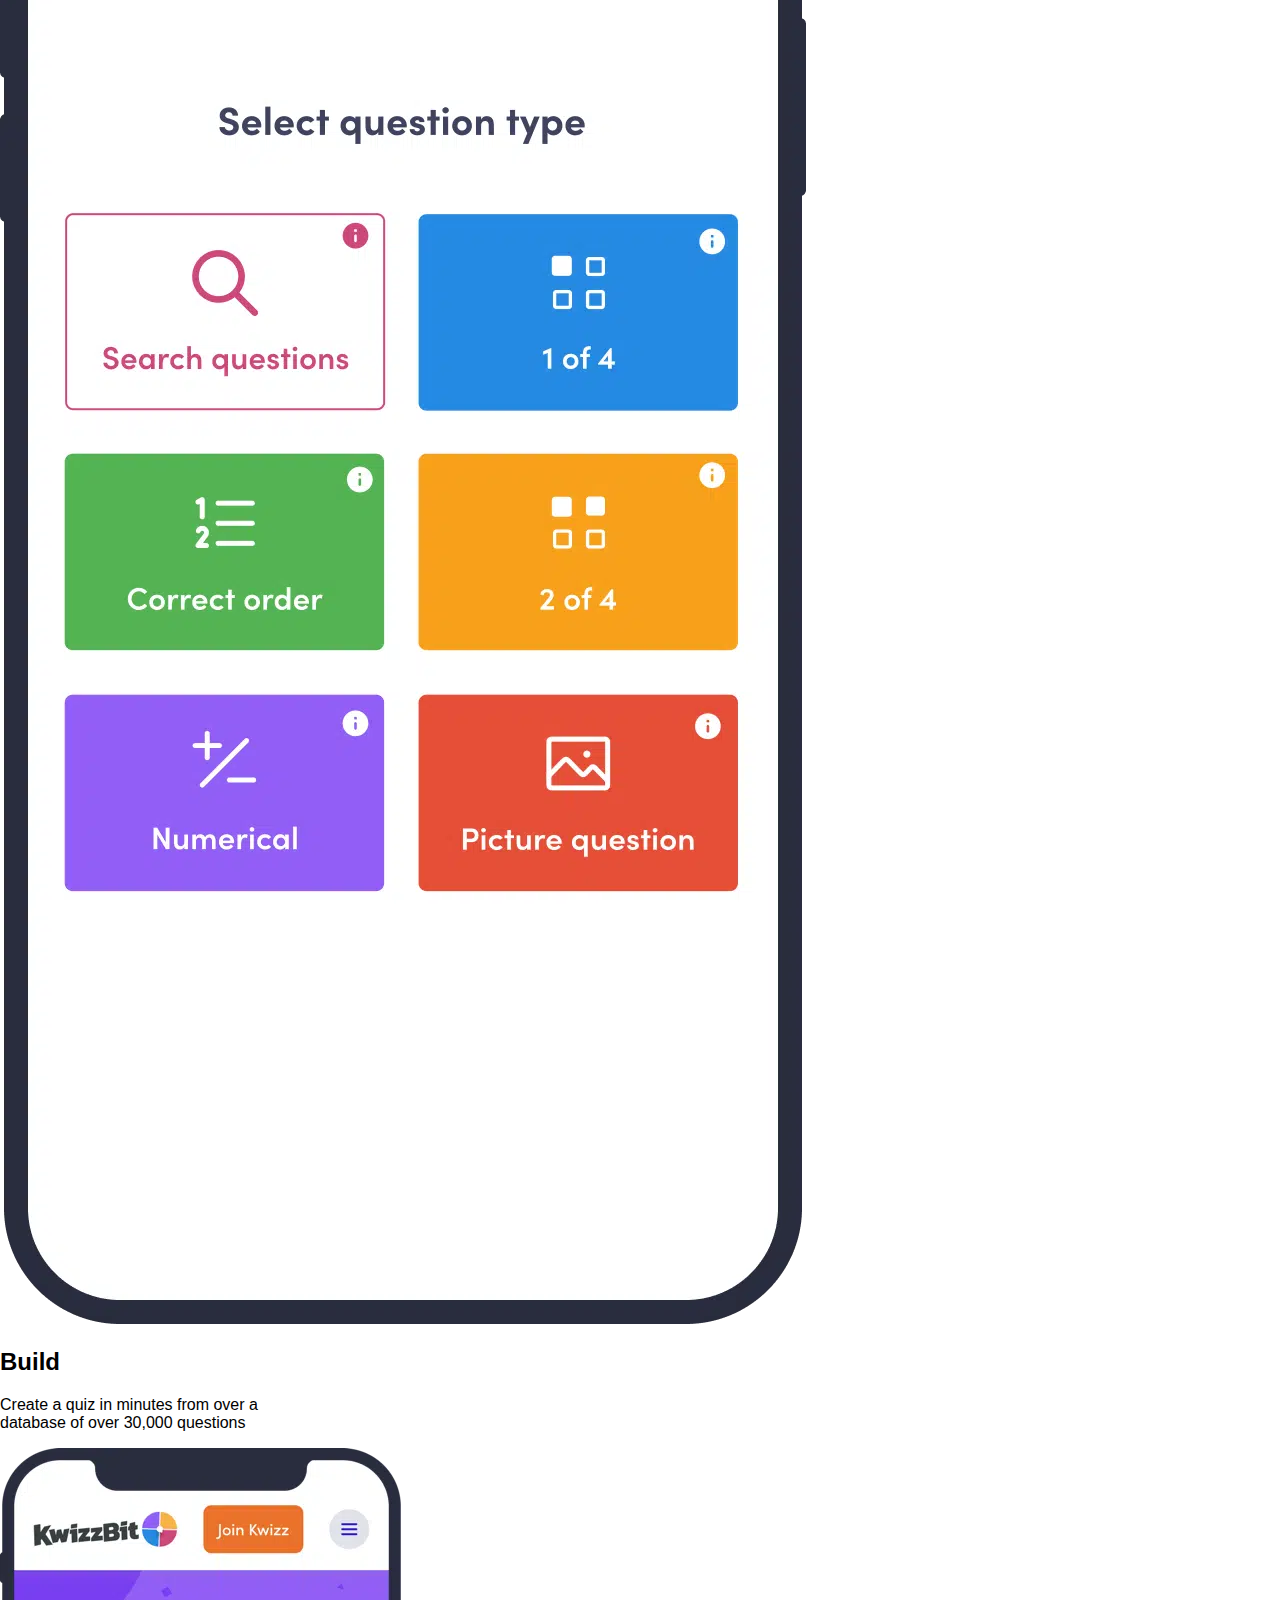
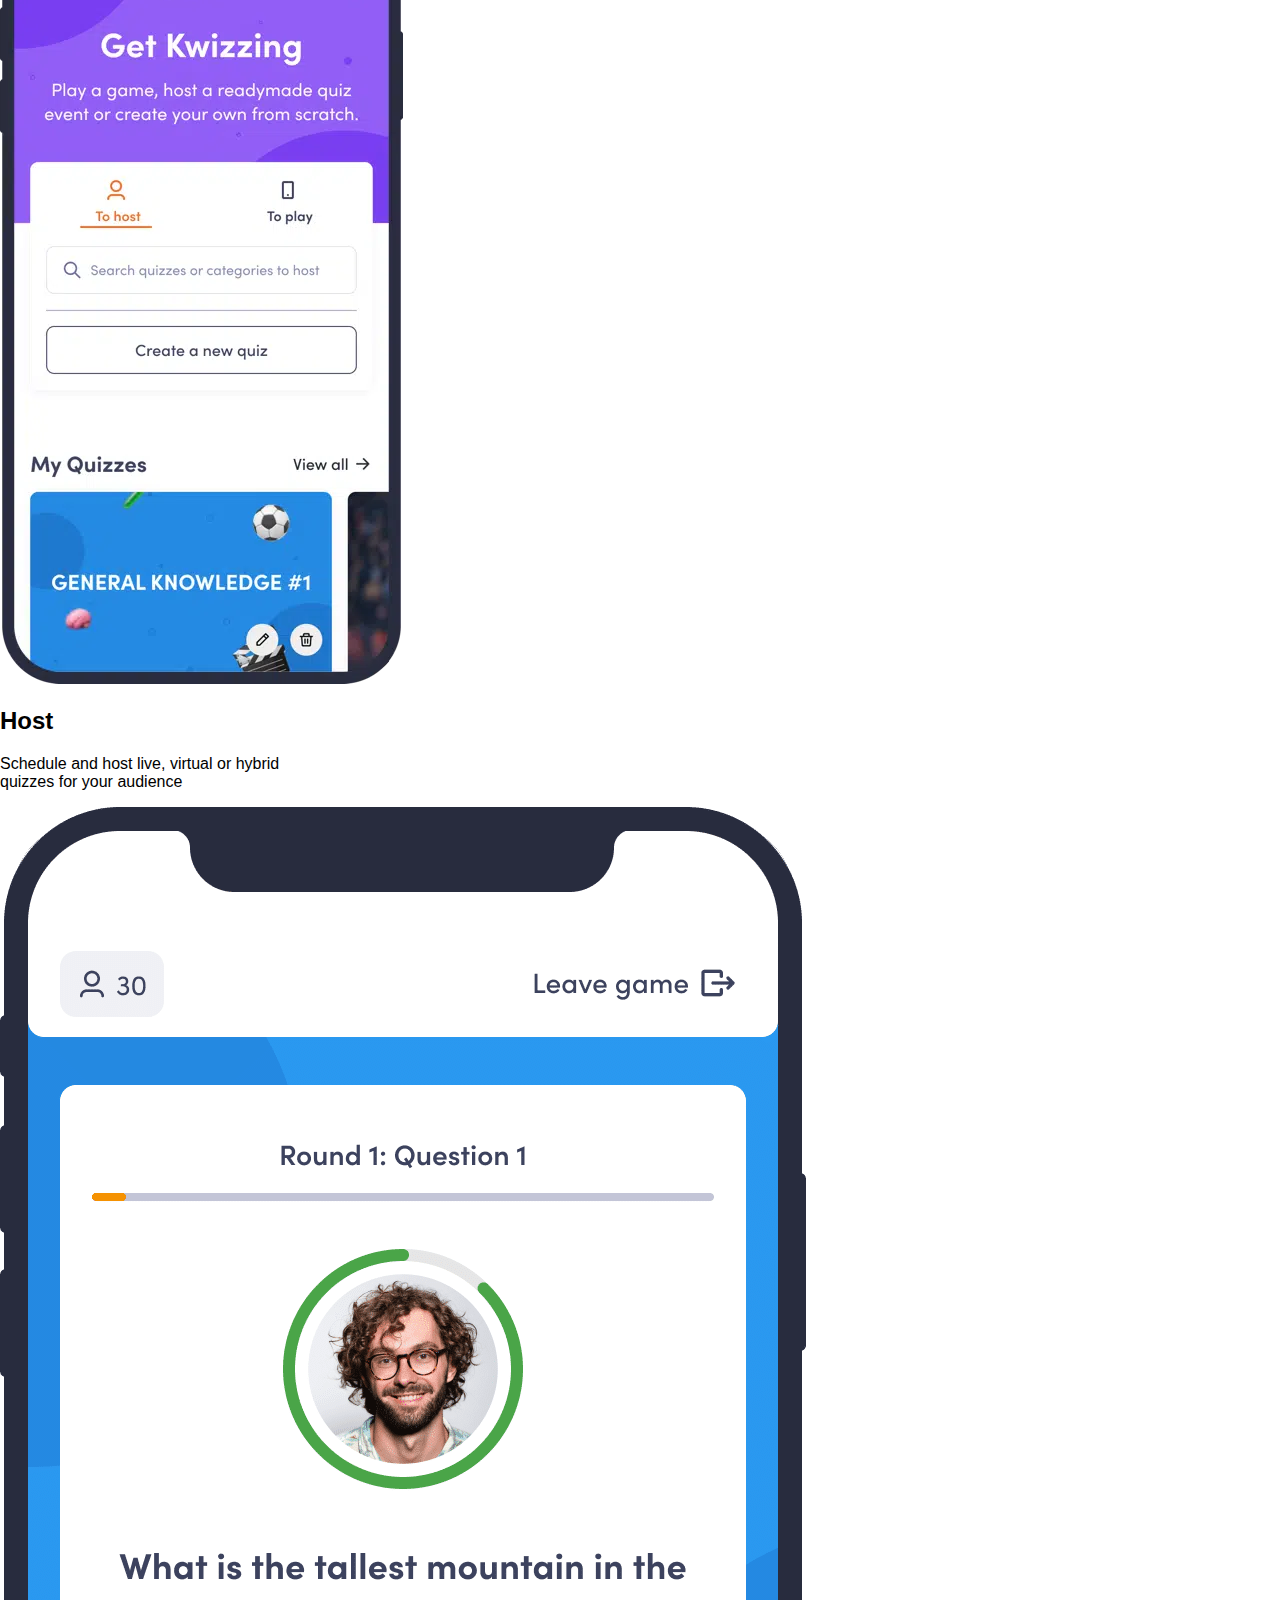
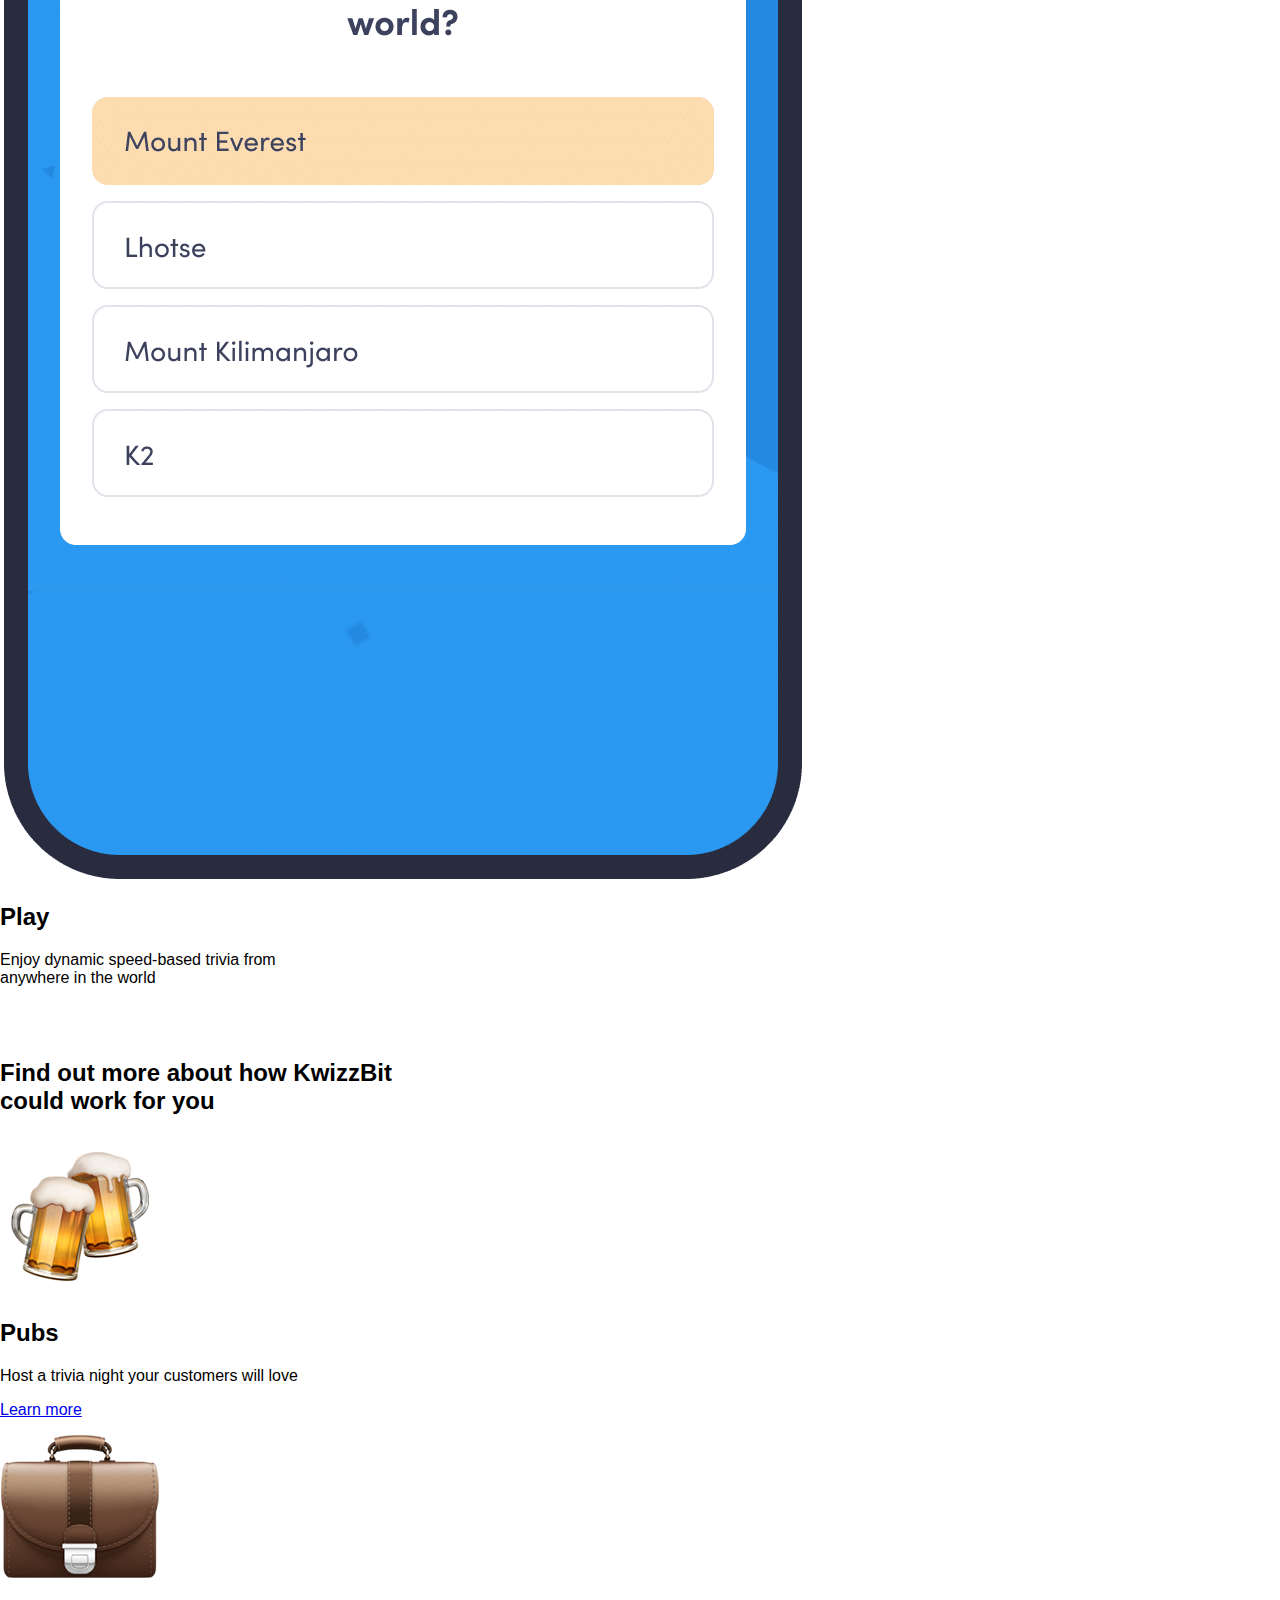
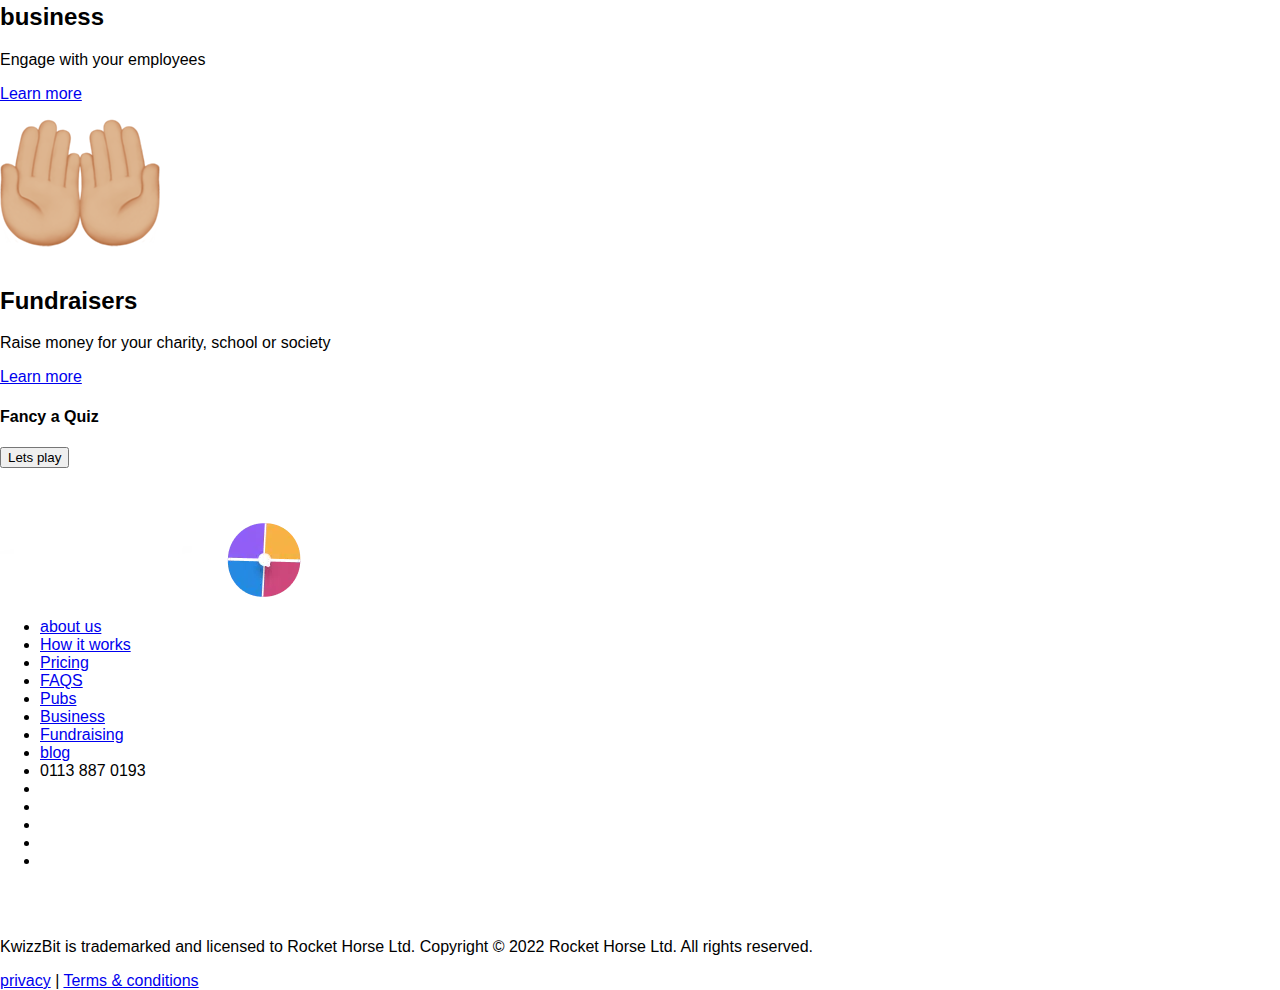
<file: howitworks.html>
<!DOCTYPE html>
<html lang="en">
<head>
    <meta charset="UTF-8">
    <meta http-equiv="X-UA-Compatible" content="IE=edge">
    <meta name="viewport" content="width=device-width, initial-scale=1.0">
    <title>How it workst</title>
    <link rel="stylesheet" href="style.css">
</head>
<body>
    <div class="navbar">
        <div id="navbarimg"><img src="kwizz-logo.webp" alt="logo" width="250" height="80"></div>
        <nav>
            <ul>
                <li><a href="./howitworks.html">How it works</a></li>
                <li><a href="./solution.html">Solutions</a>
                    <ul>
                        <li><a href="./forhome.html">for home</a></li>
                        <li><a href="./forpubs.html">for pubs</a></li>
                        <li><a href="./forbusiness.html">for business</a></li>
                        <li><a href="./fundraising.html">for fundraising</a></li>
                    </ul>
                </li>
                <li><a href="./pricing.html">Pricing</a></li>
                <li><a href="./kwizzbit.html">Kwizzbit</a>
                    <ul>
                        <li><a href="./aboutus.html">about us</a></li>
                        <li><a href="./blogs.html">blogs</a></li>
                        <li><a href="./faqs.html">FAQS</a></li>
                        <li><a href="./contact.html">contact</a></li>
                    </ul>
                    <div class="navbutton1"><button type="button">Learn more</button></div>
                    <div class="navbutton1"><button type="button">Learn more</button></div>
                </li>
            </ul>
        </nav>
    </div>

    <div class="hiwsection1">
        <div class="hiwicon1">
            <p>&#127908;</p>
            <p>&#128250;</p>
        </div>
        <div class="hiwsection1write">
            <p>Build, host, play</p>
        </div>
        <div class="hiwicon2">
            <p>&#128192;</p>
            <P>&#127908;</P>
        </div>
    </div>

    <div class="hiwsection2">
        <div class="hiwsection2write">
            <h4>Get quizzing in under 3 minutes</h4>
            <p>Enjoy online, interactive trivia without messing about</p>
        </div>
        <br>
        <iframe width="560" height="315" src="https://www.youtube.com/embed/oUQ7CRbqgBk" title="YouTube video player" frameborder="0" allow="accelerometer; autoplay; clipboard-write; encrypted-media; gyroscope; picture-in-picture; web-share" allowfullscreen></iframe>
        <br>
    </div>

    <div class="hiwsection3">
        <div class="hiwsection3write">
            <h4>A 21st-century quiz game</h4>
        </div>
        <div class="hiwsection3box">
            <div class="hiwsection3box1">
                <h4>Cloud Based Quizzing</h4>
                <p>Cutting-edge online software<br>
                   allows you to host and play<br>
                   quizzes using any smart device <br>
                   with people from anywhere in the<br>
                   world. Whether you’re all together<br>
                   in one location or playing a virtual<br>
                   quiz in separate ones.
                </p>

            </div>

            <div class="hiwsection3box2">
                <h4>Built-In Live Streaming</h4>
                <p>Real-time video broadcasting for<br>
                   instantly going live to your audience <br>
                   using your phone camera or webcam. <br>
                   Also, compatible with Zoom and <br>
                   other virtual tools.
                </p>

            </div>

            <div class="hiwsection3box3">
                <h4>UnGoogleable Gameplay</h4>
                <p>Speed-based quizzing means the <br>
                   faster you answer, the more points<br>
                   you get. It’s literally impossible <br>
                   to cheat and win.
                </p>

            </div>

            <div class="hiwsection3box4">
                <h4>Automatic Scoring</h4>
                <p>Saves heaps of time swapping and <br>
                   marking answer sheets, as all scores<br> 
                   are updated in real time after every<br>
                   question.
                </p>

            </div>

            <div class="hiwsection3box5">
                <h4>Leaderboards</h4>
                <p>Live in-game leaderboards bring out<br>
                   the competitive side to quizzing, <br>
                   as you can see how your position changes <br>
                   per question. National leaderboards let <br>
                   you compare how you scores against other <br>
                   players across the world.
                </p>

            </div>

            <div class="hiwsection3box6">
                <h4>Unlimited Access</h4>
                <p>Jump into KwizzBit’s library of<br>
                   thousands of readymade quizzes<br>
                   and fill your boots.<br>
                   <br>
                   New content covering pretty much <br>
                   every topic imaginable is added <br>
                   weekly
                </p>

            </div>

            <div class="hiwsection3box7">
                <h4>Scalable Audience Participation</h4>
                <p>Serverless technology can seamlessly<br>
                   accommodate large-scale audiences. Be it 1 <br>
                   or 100,000 players, the delays are the same<br>
                   – non-existent.
                </p>

            </div>

            <div class="hiwsection3box8">
                <h4>Quiz Builder</h4>
                <p>A simple, intuitive quiz maker made for<br>
                   creating quizzes fast. Add questions from <br>
                   our database, duplicate existing content, <br>
                   or write your own from scratch!
                </p>

            </div>

        </div>

    </div>

    <div class="hiwsection4">
        <div class="hiwsection4write">
            <h2>Create your free account and get quizzing</h2>
            <button type="button" onclick="">Learn more for free</button>
        </div>
        <div class="section6images">
            <img src="Host-Facecam-1 (1).png" alt="host facecam">
            <div class="section6imageswrite">
                <ul> <div class="section6">
                    <li>Build, host and play with up to 100,000 people</li>
                    <li>Full access to more than 5000 ready made quizzes</li>
                    <li>100% unGoogleable gameplay</li>
                    <li>Real time scoring and leaderboards</li>
                    <li>Simple, easy to use platform</li>
                    <li>Built-in live video streaming</li>
                    <li>No app downloads</li>
                    <li>Event scheduling</li>
                </ul>
            </div>
        </div>

    </div>

    <div class="hiwsection5">
        <div class="hiwsection5write">
            <h1>Build, host and play amazing quizzes in minutes</h1>
            <p>Enjoy online, interactive quizzing with friends and family</p>
        </div>
        <div class="hiwsection5images">
            <div id="image1">
                <img src="Build-a-quiz.png (1).webp" alt="Build-a-quiz">
                <h2>Build</h2>
                <p>Create a quiz in minutes from over a <br>
                     database of over 30,000 questions</p>
            </div>

            <div id="image2">
                <img src="Host-a-quiz.png (1).webp" alt="Host-a-quiz">
                <h2>Host</h2>
                <p>Schedule and host live, virtual or hybrid<br>
                     quizzes for your audience</p>
            </div>

            <div id="image3">
                <img src="Play-a-quiz (1).png" alt="Play-a-quiz">
                <h2>Play</h2>
                <p>Enjoy dynamic speed-based trivia from <br>
                    anywhere in the world</p>
            </div>

        </div>
        <br>
        <br>
            <div class="hiwsection5write2">
               <h2>Find out more about how KwizzBit<br>
                   could work for you
                </h2> 
            </div>
            <div class="hiwsection5imagespart2">
                <div id="hiwsection5images1">
                    <img src="Icon-Pubs (2).png" alt="Icon pubs">
                    <br>
                    <h2>Pubs</h2>
                    <p>Host a trivia night your customers will love</p>
                    <a href="Pubs">Learn more</a>
                </div>
    
                <div id="hiwsection5images2">
                    <img src="Icon-Business (3).png" alt="business icon">
                    <br>
                    <h2>business</h2>
                    <p>Engage with your employees</p>
                    <a href="Business">Learn more</a>
                </div>
    
                <div id="hiwsection5images3">
                    <img src="Icon-Charity (2).png" alt="Charity icon">
                    <br>
                    <h2>Fundraisers</h2>
                    <p>Raise money for your charity, school or society</p>
                    <a href="Fundraisers">Learn more</a>
                </div>
    
            </div>
    </div>

    <div class="hiwsection6">
        <div class="hiwsection6write">
            <h4>Fancy a Quiz</h4>
        </div>
        <button type="button" onclick="">Lets play</button>
        <br>
        <br>

    </div>

    <div class="hiwsection7">
        <br>
        <br>
        <div id="hiwsection7images">
            <img src="Logo.png (1).webp" alt="Kwizzbit logo">
        </div>
        <div class="hiwsection7links">
            <ul>
                <li><a href="./aboutus.html">about us</a></li>
                <li><a href="./howitworks.html">How it works</a></li>
                <li><a href="./pricing.html">Pricing</a></li>
                <li><a href="./faqs.html">FAQS</a></li>
                <li><a href="./forpubs.html">Pubs</a></li>
                <li><a href="./forbusiness.html">Business</a></li>
                <li><a href="./fundraising.html">Fundraising</a></li>
                <li><a href="./blogs.html">blog</a></li>
                <li>0113 887 0193</li>
                <li><i class="fa fa-facebook" aria-hidden="true"></i></li>
                <li><i class="fa fa-twitter" aria-hidden="true"></i></li>
                <li><i class="fa fa-instagram" aria-hidden="true"></i></li>
                <li><i class="fa fa-youtube" aria-hidden="true"></i></li>
                <li><i class="fa fa-linkedin" aria-hidden="true"></i></li>
            </ul>

        </div>
        <br>
        <br>
        <div class="hiwsection7end">
            <p>KwizzBit is trademarked and licensed to Rocket Horse Ltd. Copyright © 2022 Rocket Horse Ltd. All rights reserved.</p>
            <a href="./privacy.html">privacy</a> | <a href="./Terms&condition.html">Terms & conditions</a>
        </div>

    </div>







</body>
</html>
</file>
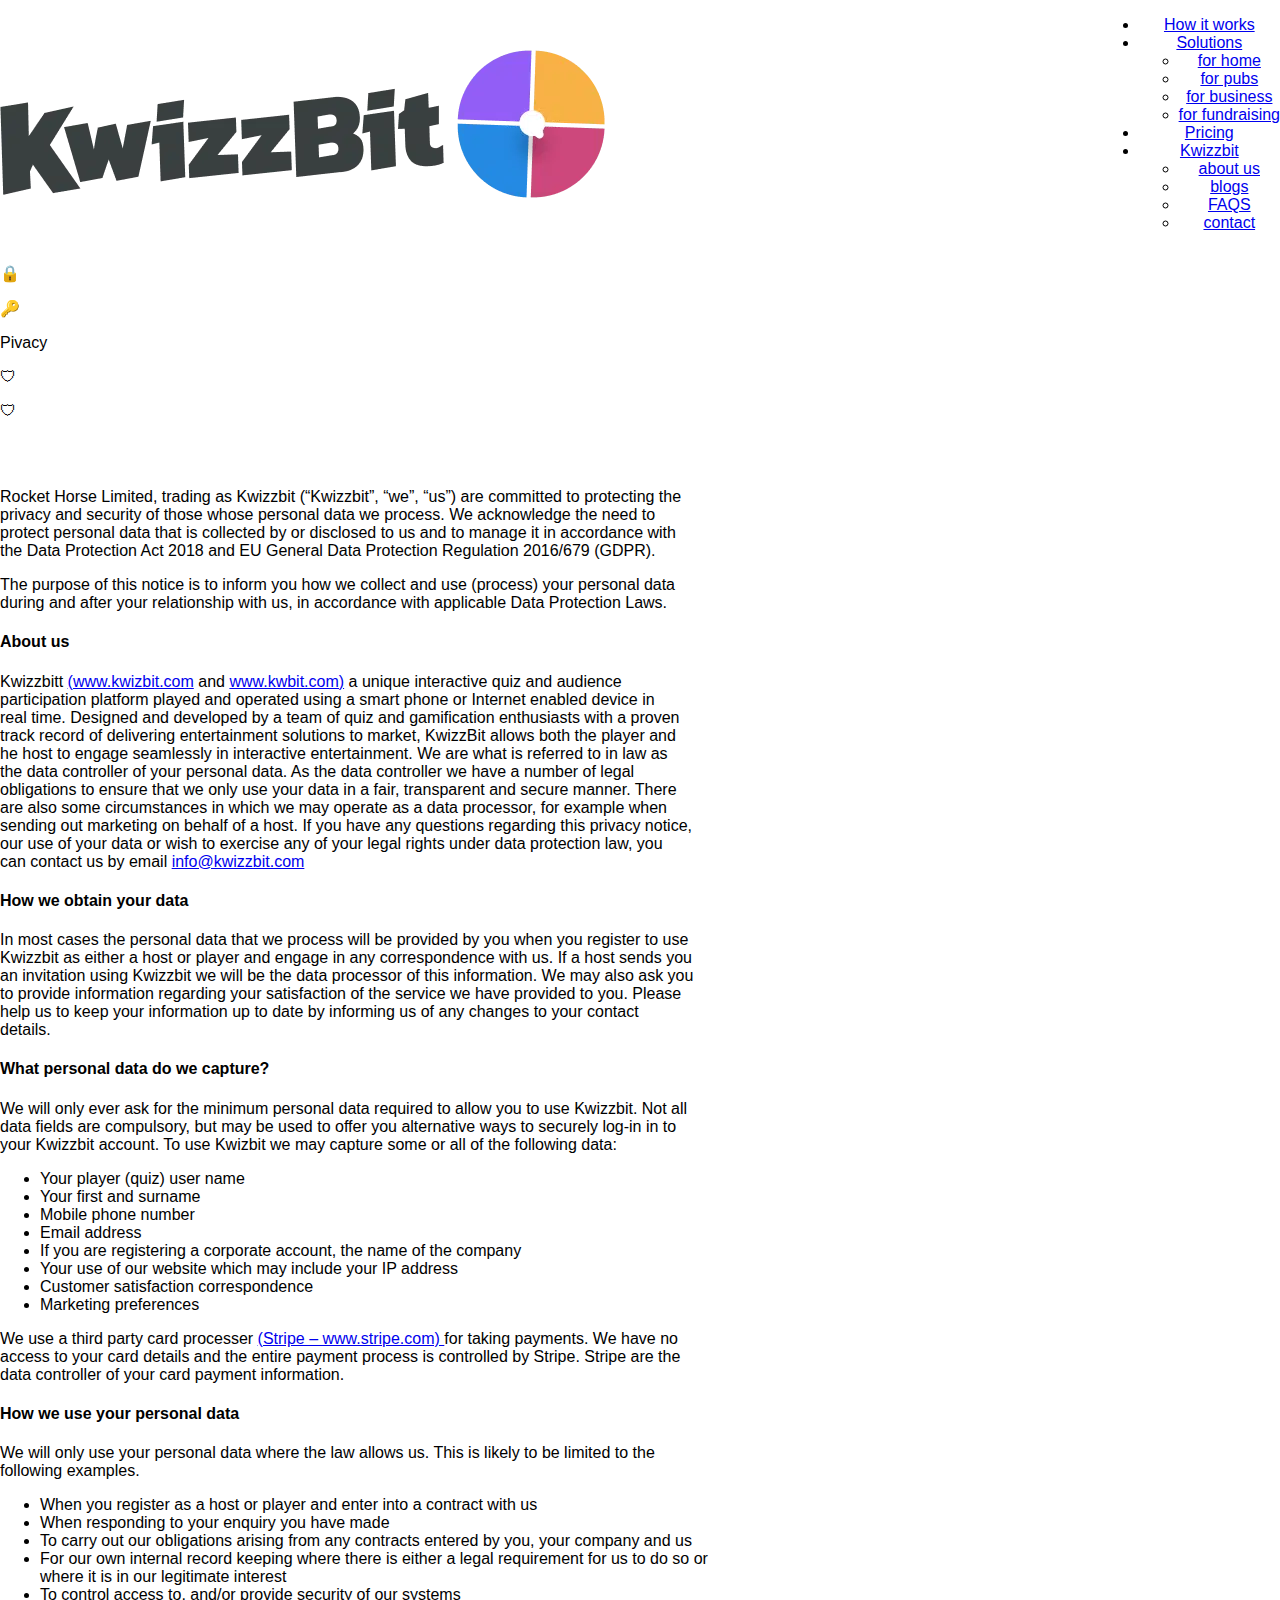
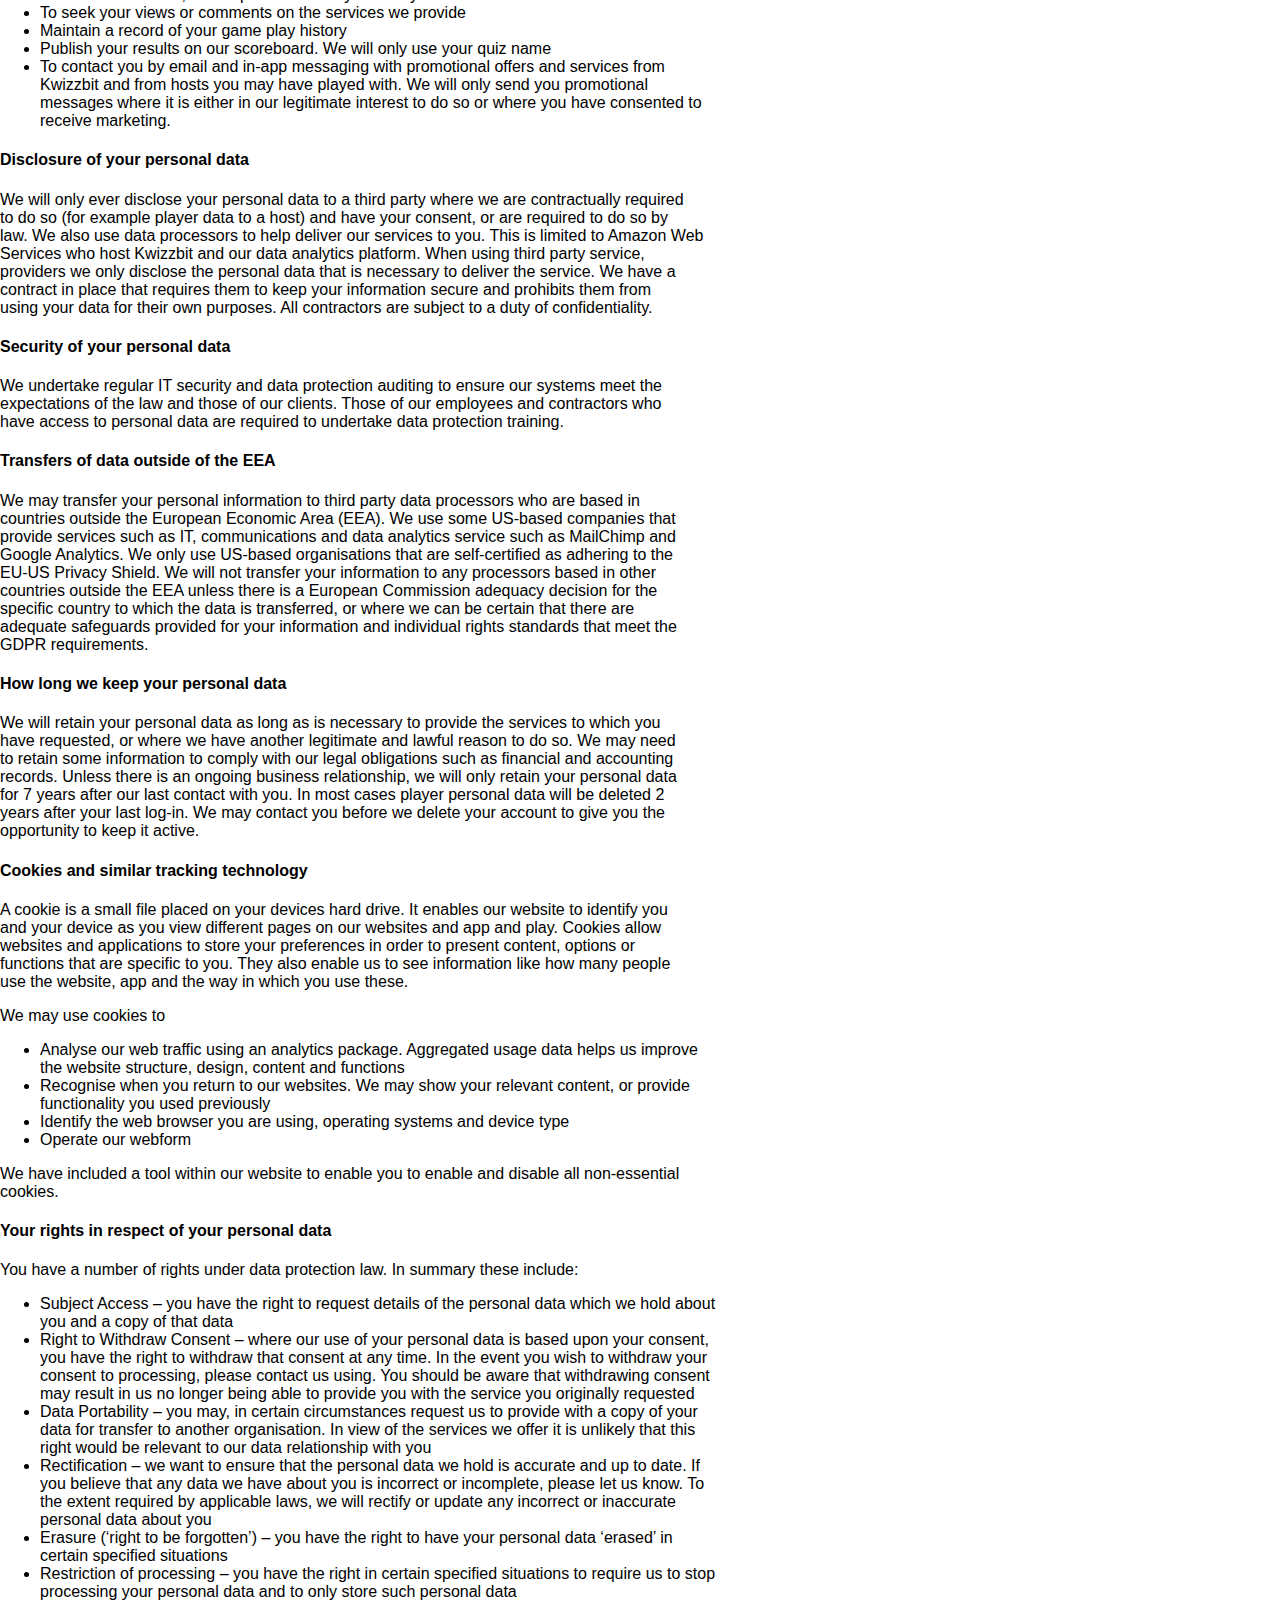
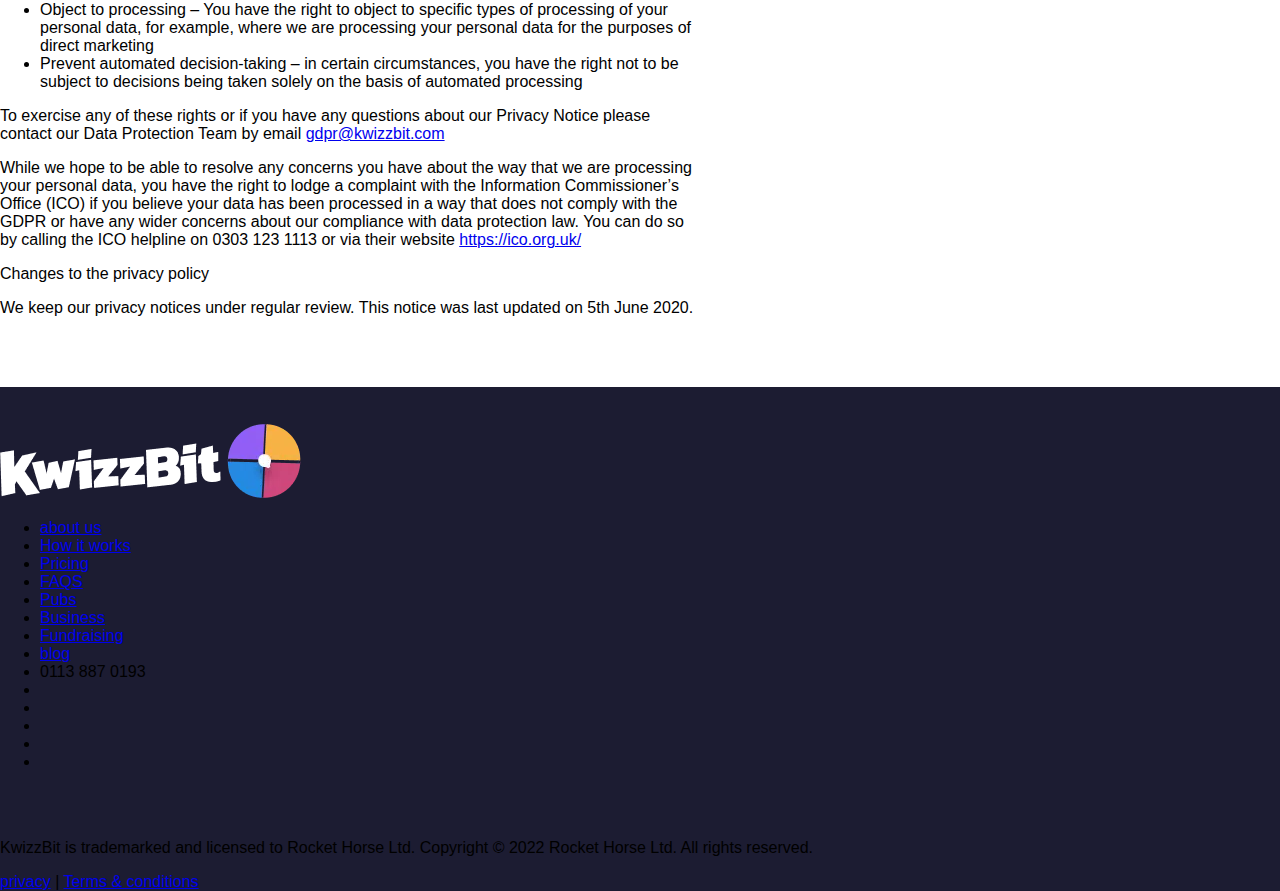
<file: privacy.html>
<!DOCTYPE html>
<html lang="en">
<head>
    <meta charset="UTF-8">
    <meta http-equiv="X-UA-Compatible" content="IE=edge">
    <meta name="viewport" content="width=device-width, initial-scale=1.0">
    <title>Privacy</title>
    <link rel="stylesheet" href="style.css">
</head>
<body>
    <div class="navbar">
        <img src="kwizz-logo.webp" alt="logo">
        <nav>
            <ul>
                <li><a href="./howitworks.html">How it works</a></li>
                <li><a href="./solution.html">Solutions</a>
                    <ul>
                        <li><a href="./forhome.html">for home</a></li>
                        <li><a href="./forpubs.html">for pubs</a></li>
                        <li><a href="forbusiness.html">for business</a></li>
                        <li><a href="./fundraising.html">for fundraising</a></li>
                    </ul>
                </li>
                <li><a href="./pricing.html">Pricing</a></li>
                <li><a href="./kwizzbit.html">Kwizzbit</a>
                    <ul>
                        <li><a href="./aboutus.html">about us</a></li>
                        <li><a href="./blogs.html">blogs</a></li>
                        <li><a href="./faqs.html">FAQS</a></li>
                        <li><a href="./contact.html">contact</a></li>
                    </ul>
                </li>
            </ul>
        </nav>
    </div>

    <div class="privacysection1">
        <div class="privacyicon1">
            <p>&#128274;</p>
            <p>&#128273;</p>
        </div>
        <div class="privacysection1write">
            <p>Pivacy</p>
        </div>
        <div class="privacyicon2">
            <p>&#128737;</p>
            <P>&#128737;</P>
        </div>
    </div>

    <div class="privacysection2">
        <br>
        <br>
        <p>
            Rocket Horse Limited, trading as Kwizzbit (“Kwizzbit”, “we”, “us”) are committed to protecting the <br>
            privacy and security of those whose personal data we process. We acknowledge the need to <br>
            protect personal data that is collected by or disclosed to us and to manage it in accordance with <br>
            the Data Protection Act 2018 and EU General Data Protection Regulation 2016/679 (GDPR).
        </p>
        <p>
            The purpose of this notice is to inform you how we collect and use (process) your personal data <br>
            during and after your relationship with us, in accordance with applicable Data Protection Laws.
        </p>
        <h4>
            About us
        </h4>
        <p>
            Kwizzbitt <a href="www.kwizzbit.com">(www.kwizbit.com</a> and <a href="www.kwizzbit.com"> www.kwbit.com)</a> a unique interactive quiz and audience<br>
            participation platform played and operated using a smart phone or Internet enabled device in <br>
            real time. Designed and developed by a team of quiz and gamification enthusiasts with a proven <br>
            track record of delivering entertainment solutions to market, KwizzBit allows both the player and<br>
            he host to engage seamlessly in interactive entertainment.  We are what is referred to in law as <br>
            the data controller of your personal data. As the data controller we have a number of legal <br>
            obligations to ensure that we only use your data in a fair, transparent and secure manner. There<br>
            are also some circumstances in which we may operate as a data processor, for example when <br>
            sending out marketing on behalf of a host. If you have any questions regarding this privacy notice,<br>
            our use of your data or wish to exercise any of your legal rights under data protection law, you<br>
            can contact us by email <a href="mailto:info@kwizzbit.com">info@kwizzbit.com </a>
        </p>
        <h4>
            How we obtain your data
        </h4>
        <p>
            In most cases the personal data that we process will be provided by you when you register to use <br>
            Kwizzbit as either a host or player and engage in any correspondence with us. If a host sends you <br>
            an invitation using Kwizzbit we will be the data processor of this information. We may also ask you<br>
            to provide information regarding your satisfaction of the service we have provided to you. Please <br>
            help us to keep your information up to date by informing us of any changes to your contact<br>
            details.
        </p>
        <h4>
            What personal data do we capture?
        </h4>
        <p>
            We will only ever ask for the minimum personal data required to allow you to use Kwizzbit. Not all<br>
            data fields are compulsory, but may be used to offer you alternative ways to securely log-in in to<br>
            your Kwizzbit account. To use Kwizbit we may capture some or all of the following data:
        </p> 
        <div class="privacysection2list">
            <ul>
                <li>Your player (quiz) user name</li>

                <li>Your first and surname</li>

                <li>Mobile phone number</li>

                <li>Email address</li>

                <li>If you are registering a corporate account, the name of the company</li>

                <li>Your use of our website which may include your IP address</li>

                <li>Customer satisfaction correspondence</li>

                <li>Marketing preferences</li>
            </ul>

        </div>

        <p>
            We use a third party card processer <a href="www.stripe.com">(Stripe – www.stripe.com) </a> for taking payments. We have no<br>
             access to your card details and the entire payment process is controlled by Stripe. Stripe are the <br>
             data controller of your card payment information.
        </p>
        <h4>How we use your personal data</h4>
        <p>
            We will only use your personal data where the law allows us. This is likely to be limited to the<br>
            following examples.
        </p>
        <div class="privacysection2list">
            <ul>
                <li>When you register as a host or player and enter into a contract with us</li>

                <li>When responding to your enquiry you have made </li>

                <li>To carry out our obligations arising from any contracts entered by you, your company and us</li>

                <li>For our own internal record keeping where there is either a legal requirement for us to do so or <br>
                    where it is in our legitimate interest</li>

                <li>To control access to, and/or provide security of our systems</li>

                <li>To seek your views or comments on the services we provide</li>

                <li>Maintain a record of your game play history</li>

                <li>Publish your results on our scoreboard. We will only use your quiz name</li>

                <li>To contact you by email and in-app messaging with promotional offers and services from <br>
                    Kwizzbit and from hosts you may have played with. We will only send you promotional<br>
                    messages where it is either in our legitimate interest to do so or where you have consented to <br>
                    receive marketing.
                </li>
            </ul>

        </div>
        <h4>Disclosure of your personal data</h4>
        <p>
            We will only ever disclose your personal data to a third party where we are contractually required <br>
            to do so (for example player data to a host) and have your consent, or are required to do so by<br>
            law. We also use data processors to help deliver our services to you. This is limited to Amazon Web <br>
            Services who host Kwizzbit and our data analytics platform. When using third party service,<br>
            providers we only disclose the personal data that is necessary to deliver the service. We have a <br>
            contract in place that requires them to keep your information secure and prohibits them from <br>
            using your data for their own purposes. All contractors are subject to a duty of confidentiality.
        </p>
        <h4>Security of your personal data</h4>
        <p>
            We undertake regular IT security and data protection auditing to ensure our systems meet the<br>
            expectations of the law and those of our clients. Those of our employees and contractors who <br>
            have access to personal data are required to undertake data protection training. 
        </p>
        <h4>Transfers of data outside of the EEA</h4>
        <p>
            We may transfer your personal information to third party data processors who are based in <br>
            countries outside the European Economic Area (EEA). We use some US-based companies that <br>
            provide services such as IT, communications and data analytics service such as MailChimp and <br>
            Google Analytics. We only use US-based organisations that are self-certified as adhering to the<br>
            EU-US Privacy Shield. We will not transfer your information to any processors based in other<br>
            countries outside the EEA unless there is a European Commission adequacy decision for the <br>
            specific country to which the data is transferred, or where we can be certain that there are<br>
            adequate safeguards provided for your information and individual rights standards that meet the<br>
            GDPR requirements. 
        </p>
        <h4>How long we keep your personal data</h4>
        <p>
            We will retain your personal data as long as is necessary to provide the services to which you <br>
            have requested, or where we have another legitimate and lawful reason to do so. We may need <br>
            to retain some information to comply with our legal obligations such as financial and accounting <br>
            records. Unless there is an ongoing business relationship, we will only retain your personal data<br>
            for 7 years after our last contact with you. In most cases player personal data will be deleted 2 <br>
            years after your last log-in. We may contact you before we delete your account to give you the <br>
            opportunity to keep it active.
        </p>
        <h4>Cookies and similar tracking technology</h4>
        <p>
            A cookie is a small file placed on your devices hard drive. It enables our website to identify you <br>
            and your device as you view different pages on our websites and app and play. Cookies allow <br>
            websites and applications to store your preferences in order to present content, options or <br>
            functions that are specific to you. They also enable us to see information like how many people <br>
            use the website, app and the way in which you use these.
        </p>
        <p>We may use cookies to</p>
        <div class="privacysection2list">
            <ul>
                <li>Analyse our web traffic using an analytics package. Aggregated usage data helps us improve <br>
                    the website structure, design, content and functions</li>

                <li>Recognise when you return to our websites. We may show your relevant content, or provide<br>
                    functionality you used previously</li>

                <li>Identify the web browser you are using, operating systems and device type</li>

                <li>Operate our webform</li>

            </ul>
        </div>
        <p>We have included a tool within our website to enable you to enable and disable all non-essential<br>
           cookies.
        </p>
        <h4>Your rights in respect of your personal data</h4>
        <p>
            You have a number of rights under data protection law. In summary these include:
        </p>
        <div class="privacysection2list">
            <ul>
                <li>Subject Access – you have the right to request details of the personal data which we hold about<br>
                    you and a copy of that data
                </li>

                <li>Right to Withdraw Consent – where our use of your personal data is based upon your consent,<br>
                    you have the right to withdraw that consent at any time. In the event you wish to withdraw your <br>
                    consent to processing, please contact us using. You should be aware that withdrawing consent <br>
                    may result in us no longer being able to provide you with the service you originally requested </li>

                <li>Data Portability – you may, in certain circumstances request us to provide with a copy of your<br>
                    data for transfer to another organisation. In view of the services we offer it is unlikely that this <br>
                    right would be relevant to our data relationship with you</li>

                <li>Rectification – we want to ensure that the personal data we hold is accurate and up to date. If <br>
                    you believe that any data we have about you is incorrect or incomplete, please let us know. To <br>
                    the extent required by applicable laws, we will rectify or update any incorrect or inaccurate<br>
                     personal data about you</li>

                <li>Erasure (‘right to be forgotten’) – you have the right to have your personal data ‘erased’ in <br>
                    certain specified situations</li>

                <li>Restriction of processing – you have the right in certain specified situations to require us to stop <br>
                    processing your personal data and to only store such personal data
                </li>

                <li>Object to processing – You have the right to object to specific types of processing of your <br>
                    personal data, for example, where we are processing your personal data for the purposes of <br>
                    direct marketing</li>

                <li>Prevent automated decision-taking – in certain circumstances, you have the right not to be <br>
                    subject to decisions being taken solely on the basis of automated processing</li>
            </ul>
        </div>
        <p>
            To exercise any of these rights or if you have any questions about our Privacy Notice please<br>
             contact our Data Protection Team by email  <a href="gbpr@kwizzbit.com">gdpr@kwizzbit.com</a>
        </p>
        <p>
            While we hope to be able to resolve any concerns you have about the way that we are processing <br>
            your personal data, you have the right to lodge a complaint with the Information Commissioner’s <br>
            Office (ICO) if you believe your data has been processed in a way that does not comply with the <br>
            GDPR or have any wider concerns about our compliance with data protection law. You can do so<br>
            by calling the ICO helpline on 0303 123 1113 or via their website <a href="https://ico.org.uk">https://ico.org.uk/ </a> 
        </p>
        <p>Changes to the privacy policy</p>
        <p>We keep our privacy notices under regular review. This notice was last updated on 5th June 2020.</p>
        <br>
        <br>
        <br>
        <div class="section10">
            <br>
            <br>
            <div id="section10images">
                <img src="Logo.png (1).webp" alt="Kwizzbit logo">
            </div>
            <div class="section10links">
                <ul>
                    <li><a href="./aboutus.html">about us</a></li>
                    <li><a href="./howitworks.html">How it works</a></li>
                    <li><a href="./pricing.html">Pricing</a></li>
                    <li><a href="./faqs.html">FAQS</a></li>
                    <li><a href="./forpubs.html">Pubs</a></li>
                    <li><a href="./forbusiness.html">Business</a></li>
                    <li><a href="./fundraising.html">Fundraising</a></li>
                    <li><a href="./blogs.html">blog</a></li>
                    <li>0113 887 0193</li>
                    <li><i class="fa fa-facebook" aria-hidden="true"></i></li>
                    <li><i class="fa fa-twitter" aria-hidden="true"></i></li>
                    <li><i class="fa fa-instagram" aria-hidden="true"></i></li>
                    <li><i class="fa fa-youtube" aria-hidden="true"></i></li>
                    <li><i class="fa fa-linkedin" aria-hidden="true"></i></li>
                </ul>
    
            </div>
            <br>
            <br>
            <div class="section10end">
                <p>KwizzBit is trademarked and licensed to Rocket Horse Ltd. Copyright © 2022 Rocket Horse Ltd. All rights reserved.</p>
                <a href="./privacy.html">privacy</a> | <a href="./Terms&condition.html">Terms & conditions</a>
            </div>
    
        </div>
    
    </div>

    <script src="script.js"></script>
</body>
</html>
</file>
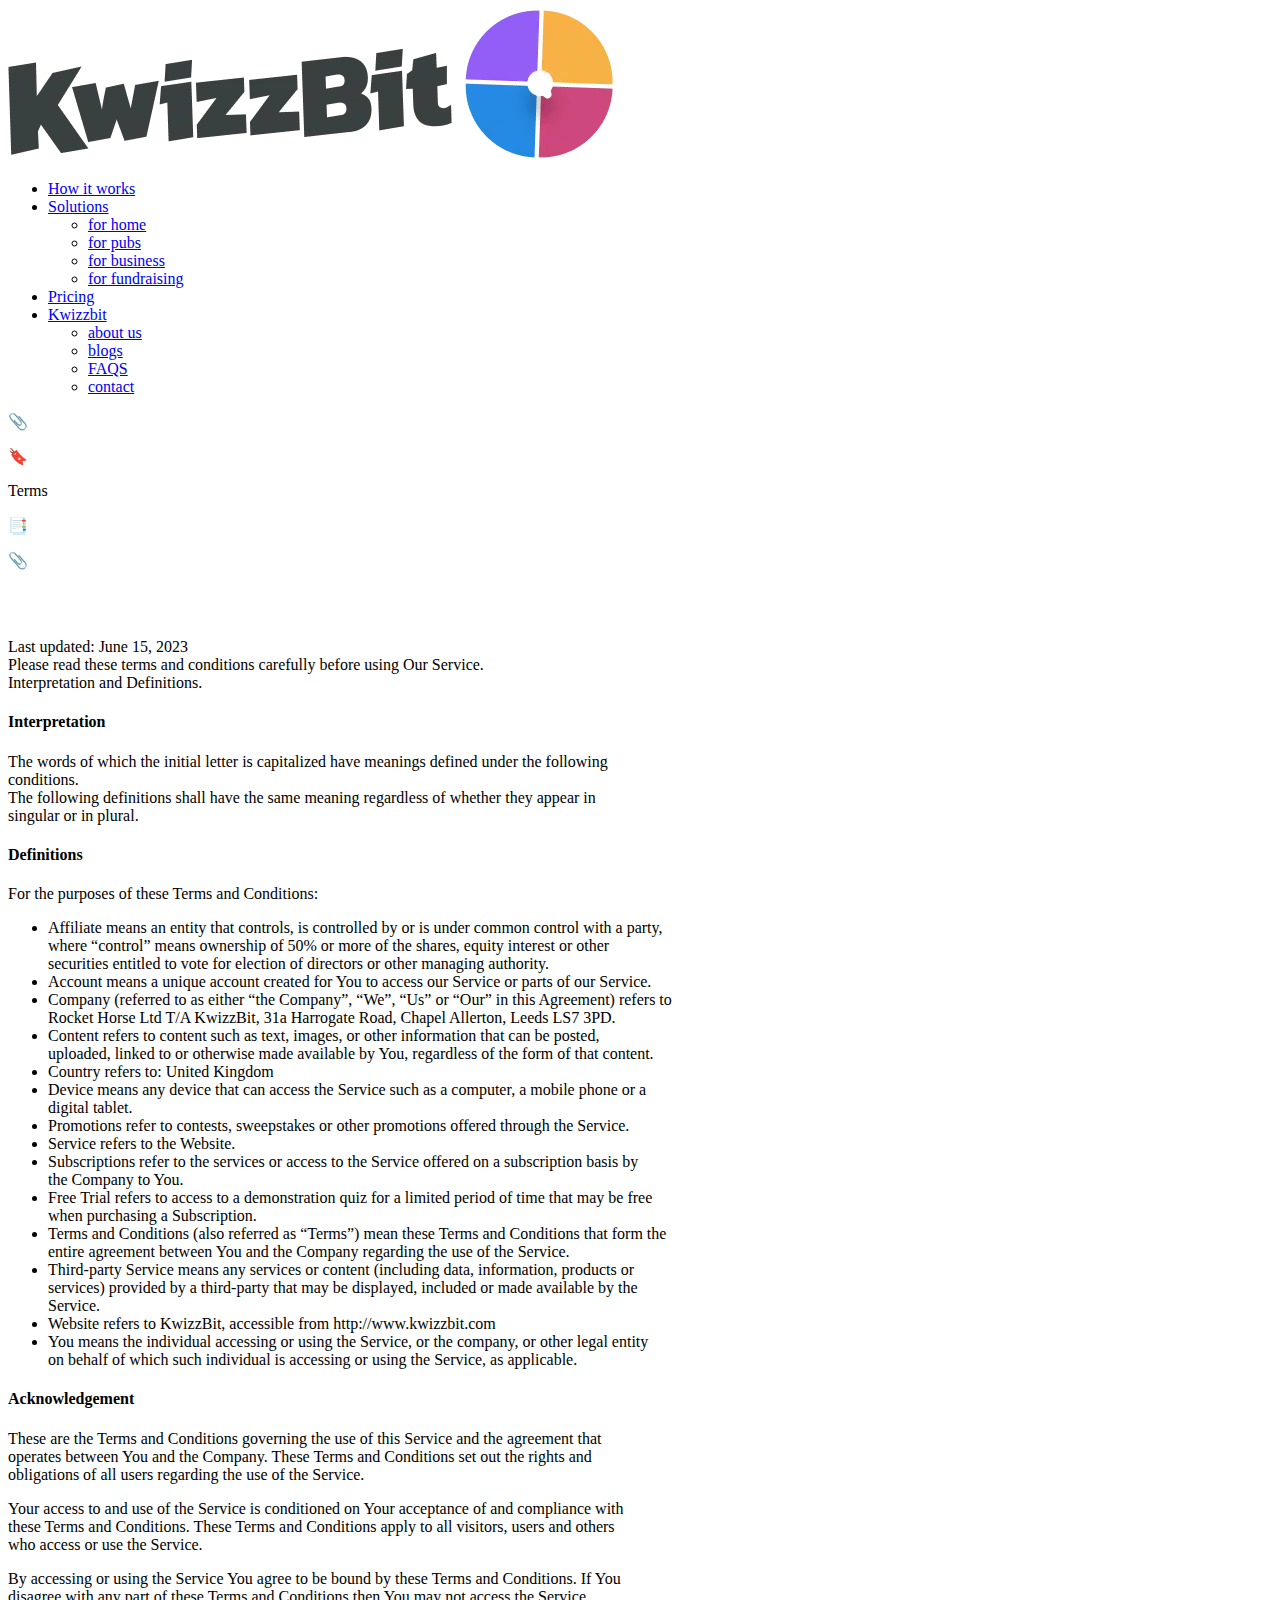
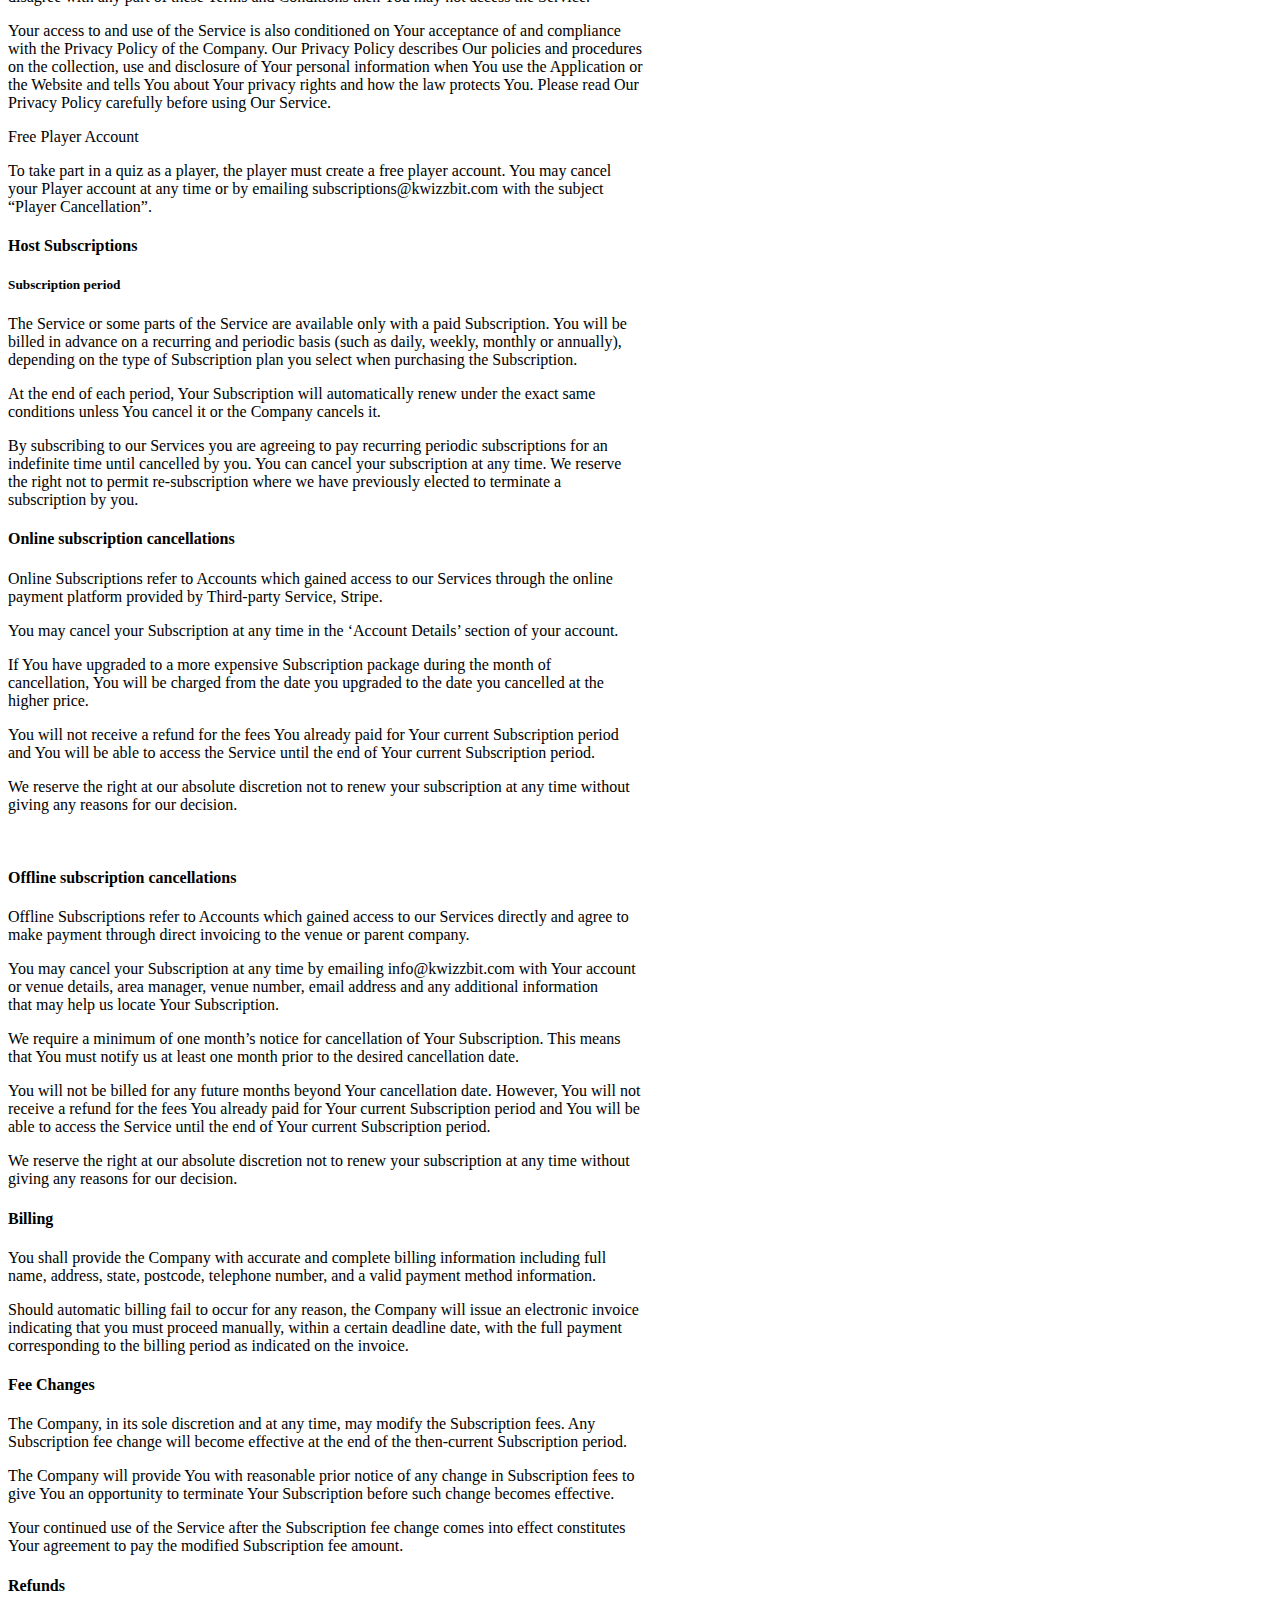
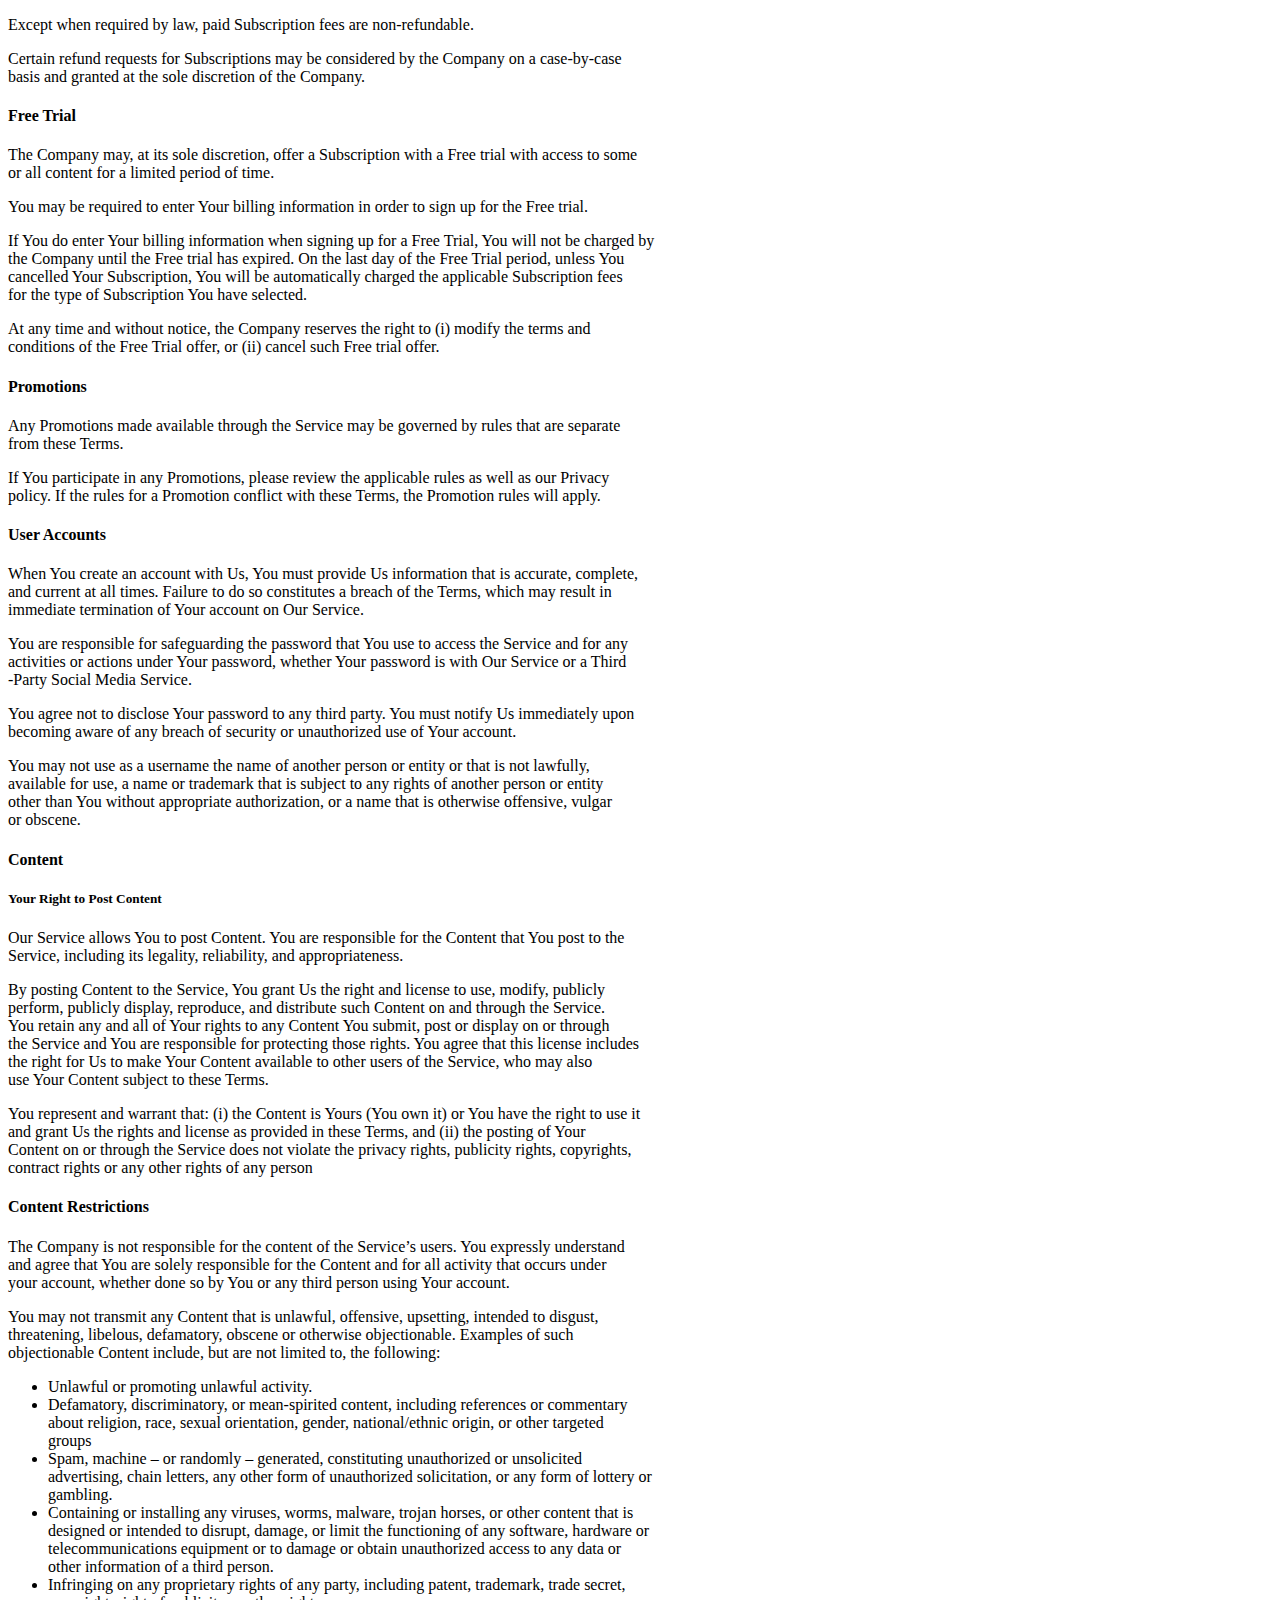
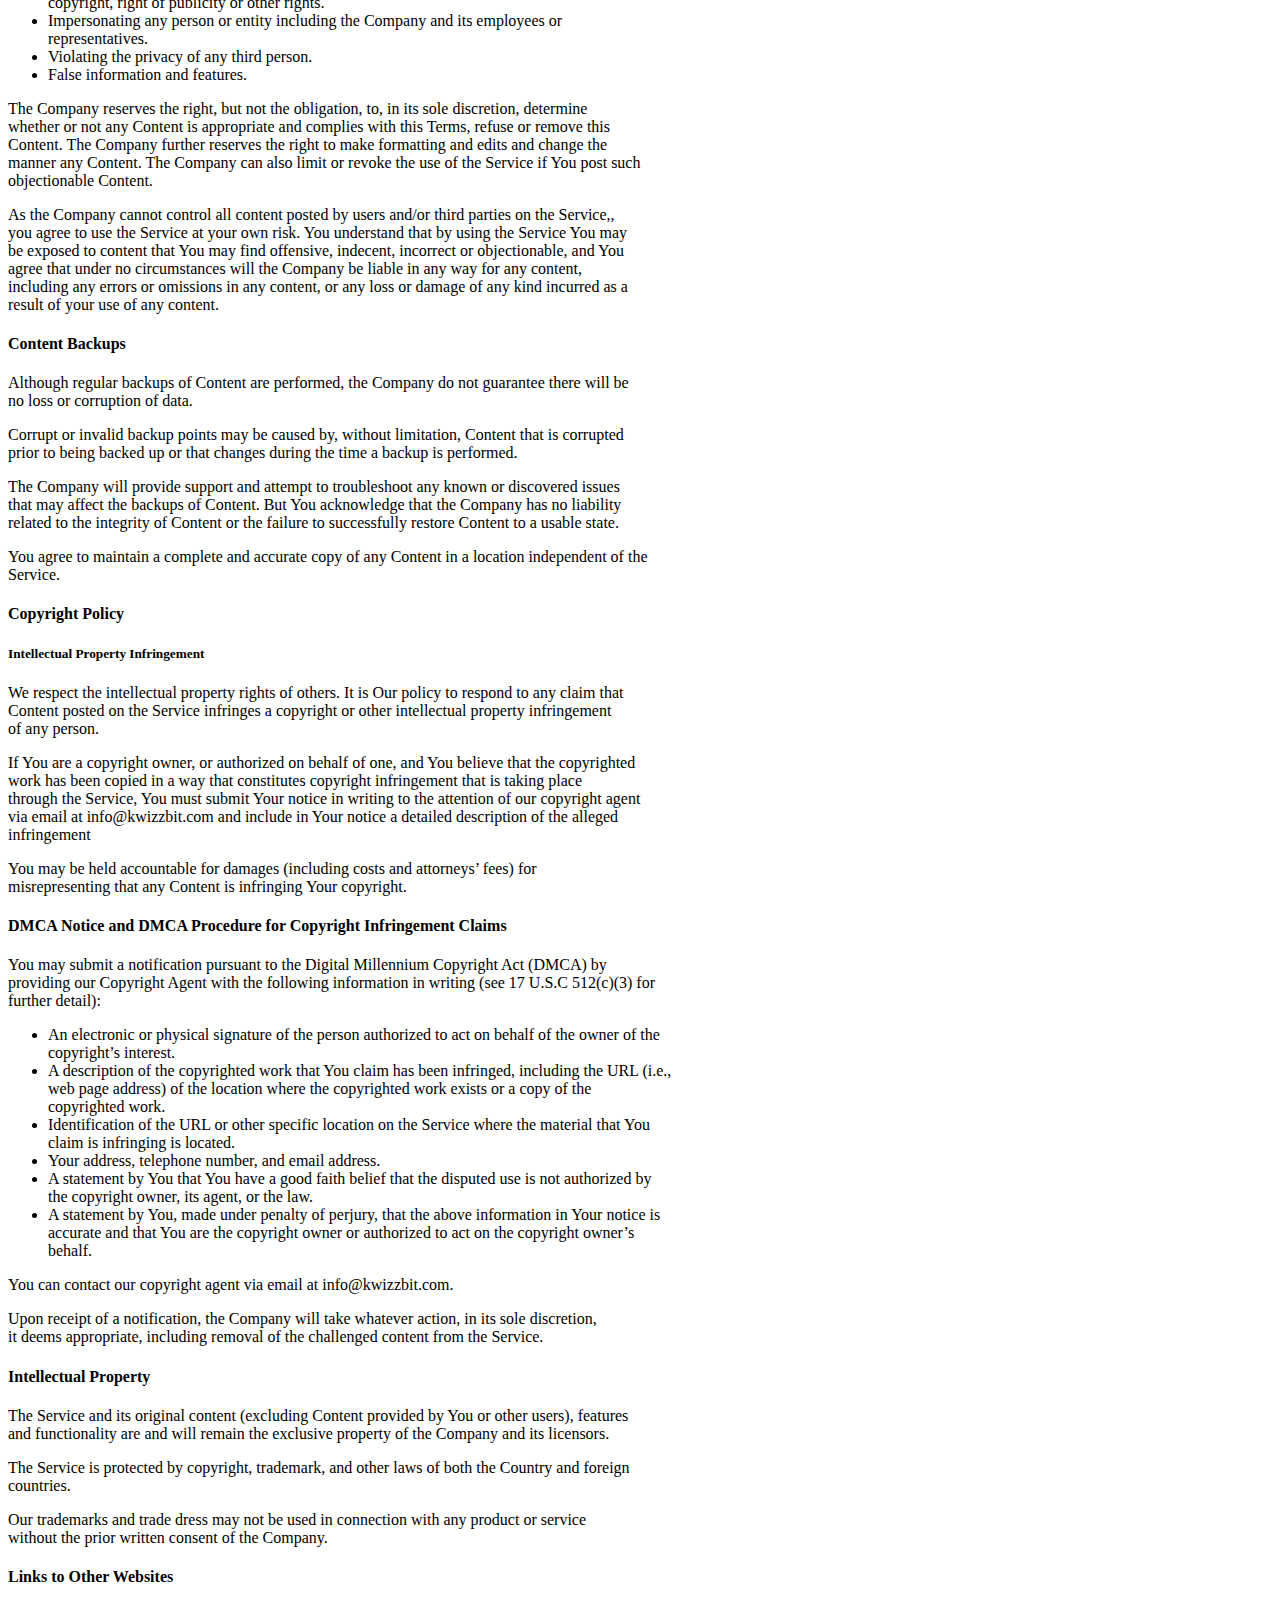
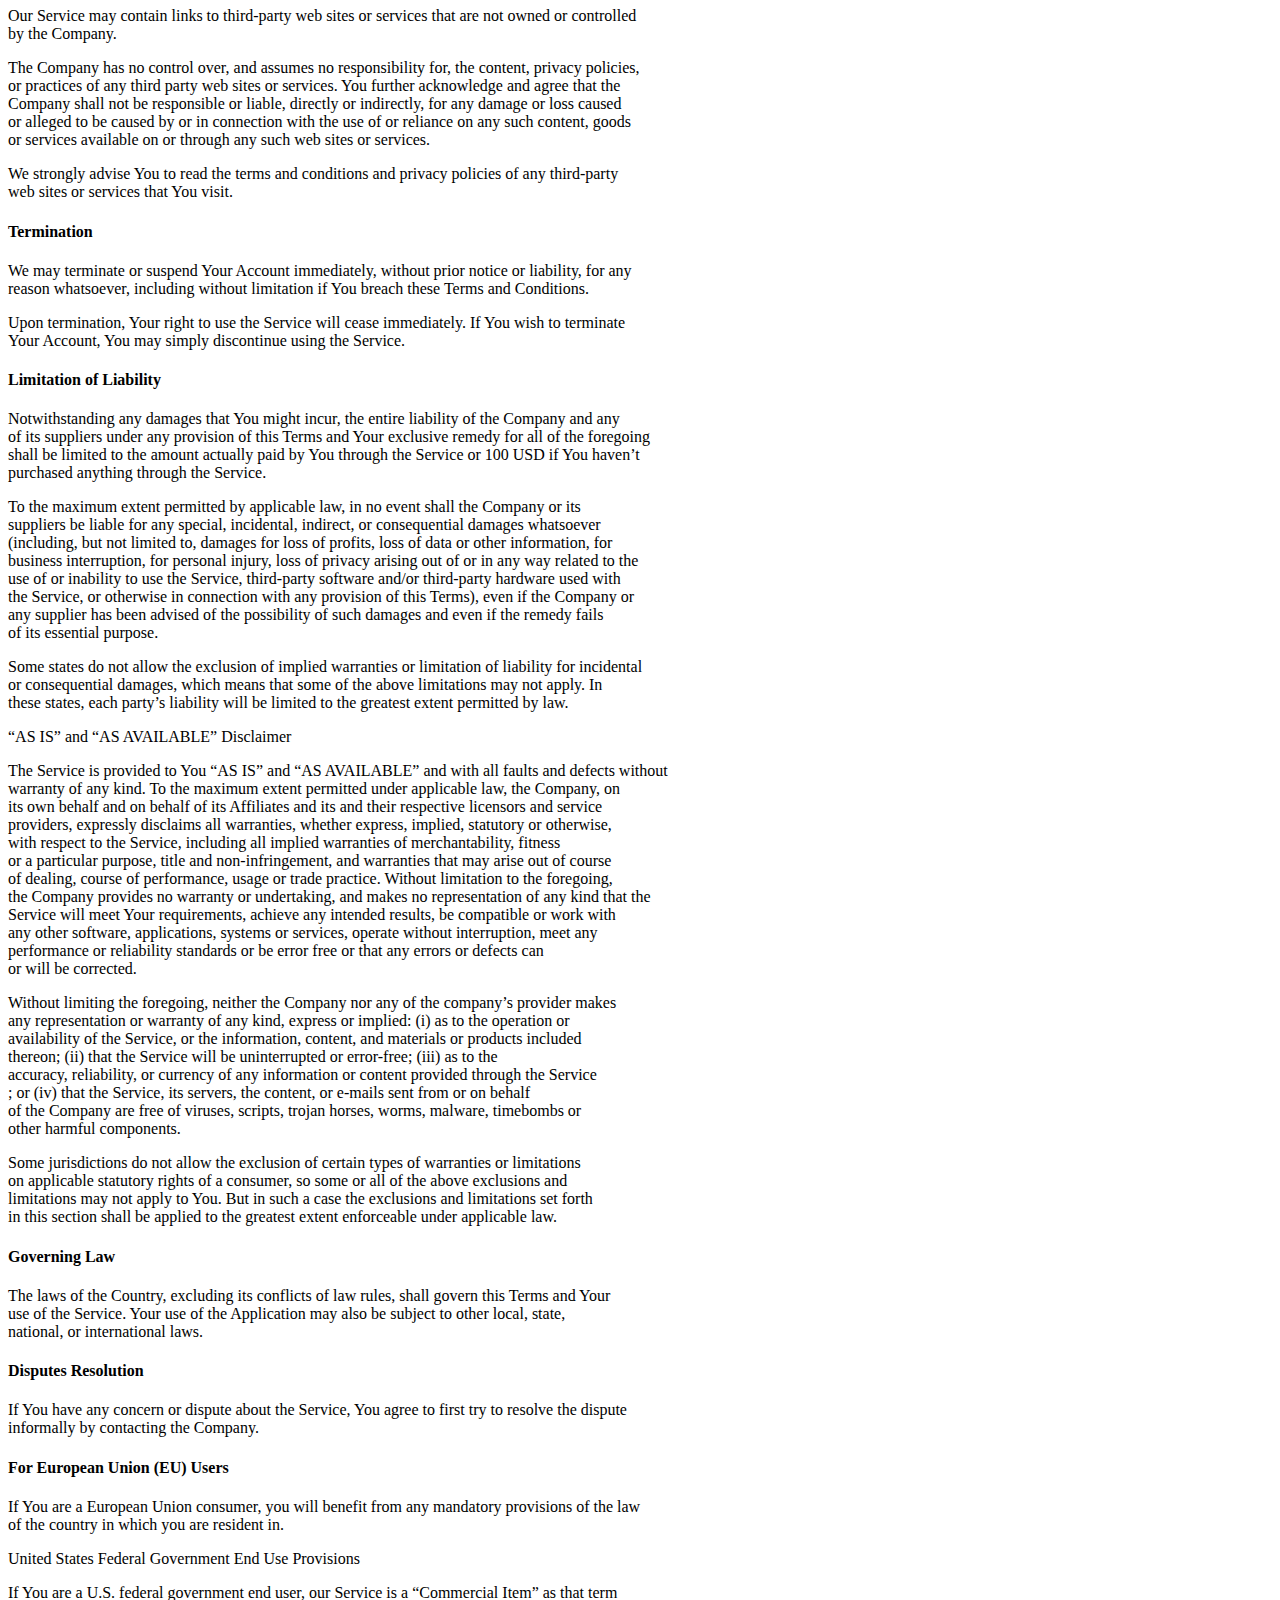
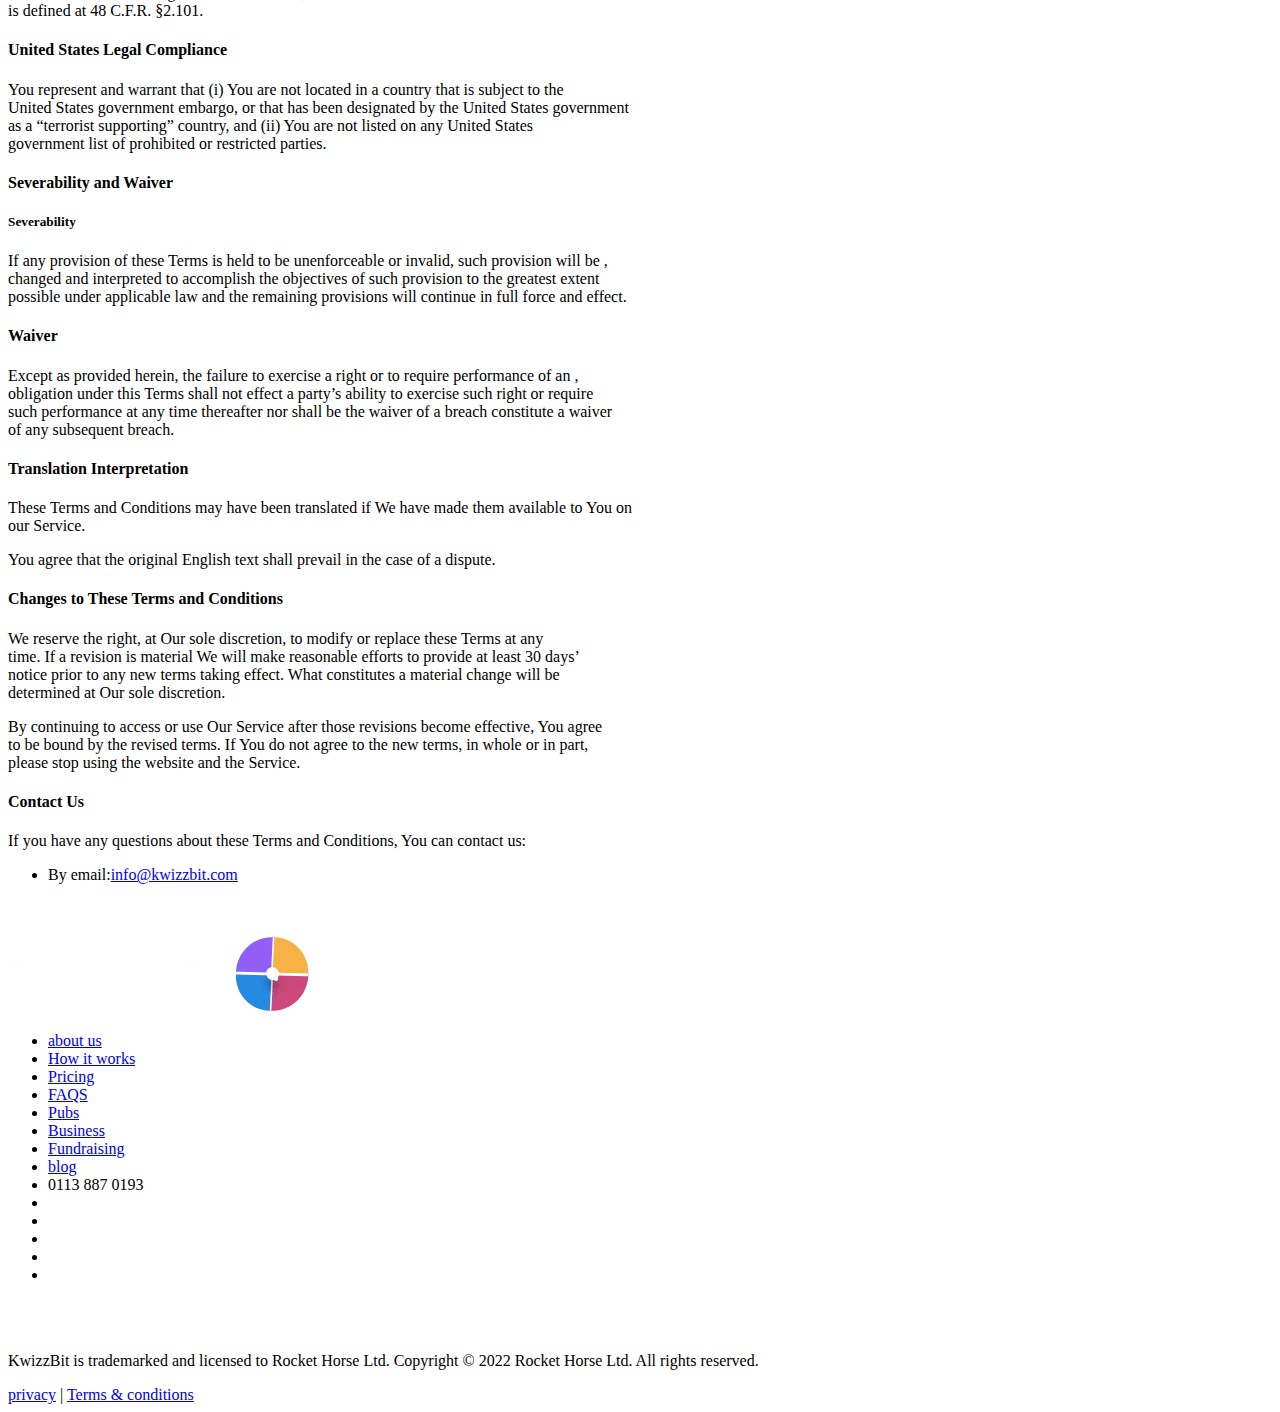
<file: Terms&condition.html>
<!DOCTYPE html>
<html lang="en">
<head>
    <meta charset="UTF-8">
    <meta http-equiv="X-UA-Compatible" content="IE=edge">
    <meta name="viewport" content="width=device-width, initial-scale=1.0">
    <title>Terms</title>
</head>
<body>
    <div class="navbar">
        <img src="kwizz-logo.webp" alt="logo">
        <nav>
            <ul>
                <li><a href="how it works">How it works</a></li>
                <li><a href="solutions">Solutions</a>
                    <ul>
                        <li><a href="for home">for home</a></li>
                        <li><a href="for pubs">for pubs</a></li>
                        <li><a href="for business">for business</a></li>
                        <li><a href="for fundraising">for fundraising</a></li>
                    </ul>
                </li>
                <li><a href="pricing">Pricing</a></li>
                <li><a href="Kwizzbit">Kwizzbit</a>
                    <ul>
                        <li><a href="about us">about us</a></li>
                        <li><a href="blogs">blogs</a></li>
                        <li><a href="FAQS">FAQS</a></li>
                        <li><a href="contact">contact</a></li>
                    </ul>
                </li>
            </ul>
        </nav>
    </div>

    <div class="termsection1">
        <div class="termicon1">
            <p>&#128206;</p>
            <p>&#128278;</p>
        </div>
        <div class="privacysection1write">
            <p>Terms</p>
        </div>
        <div class="termicon2">
            <p>&#128209;</p>
            <P>&#128206;</P>
        </div>
    </div>

    <div class="Termsection2">
        <br>
        <br>
        <p>
            Last updated: June 15, 2023<br>

            Please read these terms and conditions carefully before using Our Service.<br>

            Interpretation and Definitions.
        </p>
        <h4>
            Interpretation</h4>
        <p>
            The words of which the initial letter is capitalized have meanings defined under the following <br>
            conditions.<br>

            The following definitions shall have the same meaning regardless of whether they appear in<br>
            singular or in plural.
        </p>
        <h4>
            Definitions</h4>
        <p>
            For the purposes of these Terms and Conditions:</p>
            
        <div class="termsection2list">
            <ul>
                <li>Affiliate means an entity that controls, is controlled by or is under common control with a party,<br>
                    where “control” means ownership of 50% or more of the shares, equity interest or other <br>
                    securities entitled to vote for election of directors or other managing authority.</li>

                <li>Account means a unique account created for You to access our Service or parts of our Service.</li>

                <li>Company (referred to as either “the Company”, “We”, “Us” or “Our” in this Agreement) refers to<br>
                    Rocket Horse Ltd T/A KwizzBit, 31a Harrogate Road, Chapel Allerton, Leeds LS7 3PD.</li>

                <li>Content refers to content such as text, images, or other information that can be posted, <br>
                    uploaded, linked to or otherwise made available by You, regardless of the form of that content.</li>

                <li>Country refers to: United Kingdom</li>

                <li>Device means any device that can access the Service such as a computer, a mobile phone or a <br>
                    digital tablet.</li>

                <li>Promotions refer to contests, sweepstakes or other promotions offered through the Service.</li>

                <li>Service refers to the Website.</li>

                <li>Subscriptions refer to the services or access to the Service offered on a subscription basis by<br>
                    the Company to You.</li>

                <li>Free Trial refers to access to a demonstration quiz for a limited period of time that may be free<br>
                     when purchasing a Subscription.</li>

                <li>Terms and Conditions (also referred as “Terms”) mean these Terms and Conditions that form the <br>
                    entire agreement between You and the Company regarding the use of the Service.</li> 
                 
                <li>Third-party Service means any services or content (including data, information, products or <br>
                    services) provided by a third-party that may be displayed, included or made available by the<br>
                    Service.</li>    

                <li>Website refers to KwizzBit, accessible from http://www.kwizzbit.com</li>  
                
                <li>You means the individual accessing or using the Service, or the company, or other legal entity<br>
                    on behalf of which such individual is accessing or using the Service, as applicable.</li>

            </ul>
        </div>

        <h4>Acknowledgement</h4>
        <p>
            These are the Terms and Conditions governing the use of this Service and the agreement that<br>
            operates between You and the Company. These Terms and Conditions set out the rights and<br>
            obligations of all users regarding the use of the Service.
        </p>
        <p>
            Your access to and use of the Service is conditioned on Your acceptance of and compliance with<br>
            these Terms and Conditions. These Terms and Conditions apply to all visitors, users and others<br>
            who access or use the Service.
        </p>
        <p>
            By accessing or using the Service You agree to be bound by these Terms and Conditions. If You <br>
            disagree with any part of these Terms and Conditions then You may not access the Service.
        </p>
        <p>
            Your access to and use of the Service is also conditioned on Your acceptance of and compliance <br>
            with the Privacy Policy of the Company. Our Privacy Policy describes Our policies and procedures<br>
            on the collection, use and disclosure of Your personal information when You use the Application or<br>
            the Website and tells You about Your privacy rights and how the law protects You. Please read Our<br>
            Privacy Policy carefully before using Our Service.
        </p>
        <p>
            Free Player Account
        </p>
        <p>
            To take part in a quiz as a player, the player must create a free player account.  You may cancel<br>
            your Player account at any time or by emailing subscriptions@kwizzbit.com with the subject<br>
            “Player Cancellation”.
        </p>
        <h4>Host Subscriptions</h4>
        <h5>Subscription period</h5>
        <p>
            The Service or some parts of the Service are available only with a paid Subscription. You will be <br>
            billed in advance on a recurring and periodic basis (such as daily, weekly, monthly or annually),<br>
            depending on the type of Subscription plan you select when purchasing the Subscription.
        </p>

        <p>
            At the end of each period, Your Subscription will automatically renew under the exact same<br>
            conditions unless You cancel it or the Company cancels it.
        </p>

        <p>
            By subscribing to our Services you are agreeing to pay recurring periodic subscriptions for an<br>
            indefinite time until cancelled by you. You can cancel your subscription at any time. We reserve <br>
            the right not to permit re-subscription where we have previously elected to terminate a<br>
            subscription by you.
        </p>

        <h4>Online subscription cancellations</h4>

        <p>
            Online Subscriptions refer to Accounts which gained access to our Services through the online <br>
            payment platform provided by Third-party Service, Stripe.
        </p>
        <p>You may cancel your Subscription at any time in the ‘Account Details’ section of your account. </p>

        <p>
            If You have upgraded to a more expensive Subscription package during the month of <br>
            cancellation, You will be charged from the date you upgraded to the date you cancelled at the<br>
            higher price.
        </p>
        <p>
            You will not receive a refund for the fees You already paid for Your current Subscription period<br>
             and You will be able to access the Service until the end of Your current Subscription period.
        </p>
        
        <p>
            We reserve the right at our absolute discretion not to renew your subscription at any time without<br>
            giving any reasons for our decision.
        </p>
        <br>
        <h4>Offline subscription cancellations</h4>
        <p>
            Offline Subscriptions refer to Accounts which gained access to our Services directly and agree to<br>
            make payment through direct invoicing to the venue or parent company.
        </p>
        <p>
            You may cancel your Subscription at any time by emailing info@kwizzbit.com with Your account <br>
            or venue details, area manager, venue number, email address and any additional information<br>
            that may help us locate Your Subscription.
        </p>
        <p>
            We require a minimum of one month’s notice for cancellation of Your Subscription. This means <br>
            that You must notify us at least one month prior to the desired cancellation date.
        </p>
        <p>
            You will not be billed for any future months beyond Your cancellation date. However, You will not<br>
            receive a refund for the fees You already paid for Your current Subscription period and You will be<br>
            able to access the Service until the end of Your current Subscription period.
        </p>
        <p>
            We reserve the right at our absolute discretion not to renew your subscription at any time without<br>
            giving any reasons for our decision.
        </p>

        <h4>Billing</h4>

        <p>
            You shall provide the Company with accurate and complete billing information including full<br>
            name, address, state, postcode, telephone number, and a valid payment method information.
        </p>
        <P>
            Should automatic billing fail to occur for any reason, the Company will issue an electronic invoice<br>
            indicating that you must proceed manually, within a certain deadline date, with the full payment<br>
            corresponding to the billing period as indicated on the invoice.
        </P>

        <h4>Fee Changes</h4>

        <p>
            The Company, in its sole discretion and at any time, may modify the Subscription fees. Any<br>
            Subscription fee change will become effective at the end of the then-current Subscription period.
        </p>
        <P>
            The Company will provide You with reasonable prior notice of any change in Subscription fees to <br>
            give You an opportunity to terminate Your Subscription before such change becomes effective.
        </P>
        <p>
            Your continued use of the Service after the Subscription fee change comes into effect constitutes<br>
            Your agreement to pay the modified Subscription fee amount.
        </p>

        <h4>Refunds</h4>

        <p>Except when required by law, paid Subscription fees are non-refundable.</p>
        <p>
            Certain refund requests for Subscriptions may be considered by the Company on a case-by-case<br>
            basis and granted at the sole discretion of the Company.
        </p>

        <h4>Free Trial</h4>

        <p>
            The Company may, at its sole discretion, offer a Subscription with a Free trial with access to some <br>
            or all content for a limited period of time.
        </p>
        <p>
            You may be required to enter Your billing information in order to sign up for the Free trial.
        </p>
        <p>
            If You do enter Your billing information when signing up for a Free Trial, You will not be charged by<br>
            the Company until the Free trial has expired. On the last day of the Free Trial period, unless You<br>
            cancelled Your Subscription, You will be automatically charged the applicable Subscription fees <br>
            for the type of Subscription You have selected.
        </p>
        <p>
            At any time and without notice, the Company reserves the right to (i) modify the terms and <br>
            conditions of the Free Trial offer, or (ii) cancel such Free trial offer.
        </p>

        <h4>Promotions</h4>

        <p>
            Any Promotions made available through the Service may be governed by rules that are separate<br>
            from these Terms.
        </p>
        <p>
            If You participate in any Promotions, please review the applicable rules as well as our Privacy <br>
            policy. If the rules for a Promotion conflict with these Terms, the Promotion rules will apply.
        </p>

        <h4>User Accounts</h4>

        <p>
            When You create an account with Us, You must provide Us information that is accurate, complete,<br>
            and current at all times. Failure to do so constitutes a breach of the Terms, which may result in <br>
            immediate termination of Your account on Our Service.
        </p>
        <p>
            You are responsible for safeguarding the password that You use to access the Service and for any<br>
            activities or actions under Your password, whether Your password is with Our Service or a Third<br>
            -Party Social Media Service.
        </p>
        <p>
            You agree not to disclose Your password to any third party. You must notify Us immediately upon <br>
            becoming aware of any breach of security or unauthorized use of Your account.
        </p>
        <p>
            You may not use as a username the name of another person or entity or that is not lawfully,<br>
            available for use, a name or trademark that is subject to any rights of another person or entity <br>
            other than You without appropriate authorization, or a name that is otherwise offensive, vulgar<br>
            or obscene.
        </p>

        <h4>Content</h4>
        <h5>Your Right to Post Content</h5>
        <p>
            Our Service allows You to post Content. You are responsible for the Content that You post to the <br>
            Service, including its legality, reliability, and appropriateness.
        </p>
        <p>
            By posting Content to the Service, You grant Us the right and license to use, modify, publicly<br>
            perform, publicly display, reproduce, and distribute such Content on and through the Service.<br>
            You retain any and all of Your rights to any Content You submit, post or display on or through<br>
            the Service and You are responsible for protecting those rights. You agree that this license includes<br>
            the right for Us to make Your Content available to other users of the Service, who may also <br>
            use Your Content subject to these Terms.
        </p>
        <p>
            You represent and warrant that: (i) the Content is Yours (You own it) or You have the right to use it<br>
            and grant Us the rights and license as provided in these Terms, and (ii) the posting of Your<br>
            Content on or through the Service does not violate the privacy rights, publicity rights, copyrights,<br>
            contract rights or any other rights of any person
        </p>
        
        <h4>Content Restrictions</h4>

        <p>
            The Company is not responsible for the content of the Service’s users. You expressly understand<br>
            and agree that You are solely responsible for the Content and for all activity that occurs under<br>
            your account, whether done so by You or any third person using Your account.
        </p>
        <p>
            You may not transmit any Content that is unlawful, offensive, upsetting, intended to disgust,<br>
            threatening, libelous, defamatory, obscene or otherwise objectionable. Examples of such<br>
            objectionable Content include, but are not limited to, the following:
        </p>

        <div class="termsection2list">
            <ul>
                <li>Unlawful or promoting unlawful activity.</li>

                <li>Defamatory, discriminatory, or mean-spirited content, including references or commentary <br>
                    about religion, race, sexual orientation, gender, national/ethnic origin, or other targeted<br>
                    groups </li>

                <li>Spam, machine – or randomly – generated, constituting unauthorized or unsolicited<br>
                    advertising, chain letters, any other form of unauthorized solicitation, or any form of lottery or<br>
                    gambling.</li>

                <li>Containing or installing any viruses, worms, malware, trojan horses, or other content that is<br>
                    designed or intended to disrupt, damage, or limit the functioning of any software, hardware or<br>
                    telecommunications equipment or to damage or obtain unauthorized access to any data or <br>
                    other information of a third person.
                </li>

                <li>Infringing on any proprietary rights of any party, including patent, trademark, trade secret,<br>
                    copyright, right of publicity or other rights.</li>

                <li>Impersonating any person or entity including the Company and its employees or<br>
                    representatives.</li>

                <li>Violating the privacy of any third person.</li>


                <li>False information and features.</li>
            </ul>

        </div>
        <p>
            The Company reserves the right, but not the obligation, to, in its sole discretion, determine <br>
            whether or not any Content is appropriate and complies with this Terms, refuse or remove this<br>
            Content. The Company further reserves the right to make formatting and edits and change the <br>
            manner any Content. The Company can also limit or revoke the use of the Service if You post such<br>
             objectionable Content.
        </p>
        <p>
            As the Company cannot control all content posted by users and/or third parties on the Service,,<br>
            you agree to use the Service at your own risk. You understand that by using the Service You may<br>
            be exposed to content that You may find offensive, indecent, incorrect or objectionable, and You <br>
            agree that under no circumstances will the Company be liable in any way for any content,<br>
            including any errors or omissions in any content, or any loss or damage of any kind incurred as a<br>
            result of your use of any content.
        </p>
        <h4>Content Backups</h4>
        <p>
            Although regular backups of Content are performed, the Company do not guarantee there will be<br>
            no loss or corruption of data. 
        </p>
        <p>
            Corrupt or invalid backup points may be caused by, without limitation, Content that is corrupted<br>
            prior to being backed up or that changes during the time a backup is performed.
        </p>
        <p>
            The Company will provide support and attempt to troubleshoot any known or discovered issues<br>
            that may affect the backups of Content. But You acknowledge that the Company has no liability<br>
            related to the integrity of Content or the failure to successfully restore Content to a usable state.
        </p>
        <p>
            You agree to maintain a complete and accurate copy of any Content in a location independent of the<br>
            Service.
        </p>
        <h4>Copyright Policy</h4>
        <h5>Intellectual Property Infringement</h5>

        <p>
            We respect the intellectual property rights of others. It is Our policy to respond to any claim that<br>
            Content posted on the Service infringes a copyright or other intellectual property infringement<br>
            of any person.
        </p>
        <p>
            If You are a copyright owner, or authorized on behalf of one, and You believe that the copyrighted<br>
            work has been copied in a way that constitutes copyright infringement that is taking place <br>
            through the Service, You must submit Your notice in writing to the attention of our copyright agent <br>
            via email at info@kwizzbit.com and include in Your notice a detailed description of the alleged <br>
            infringement
        </p>
        <p>
            You may be held accountable for damages (including costs and attorneys’ fees) for <br>
            misrepresenting that any Content is infringing Your copyright.
        </p>

        <h4>DMCA Notice and DMCA Procedure for Copyright Infringement Claims</h4>

        <p>
            You may submit a notification pursuant to the Digital Millennium Copyright Act (DMCA) by <br>
            providing our Copyright Agent with the following information in writing (see 17 U.S.C 512(c)(3) for <br>
            further detail):
        </p>
       
        <div class="termsection2list">
            <ul>
                <li>An electronic or physical signature of the person authorized to act on behalf of the owner of the<br>
                    copyright’s interest.</li>

                <li>A description of the copyrighted work that You claim has been infringed, including the URL (i.e.,<br>
                    web page address) of the location where the copyrighted work exists or a copy of the<br>
                    copyrighted work.</li>

                <li>Identification of the URL or other specific location on the Service where the material that You<br>
                    claim is infringing is located.</li>

                <li>Your address, telephone number, and email address.</li>

                <li>A statement by You that You have a good faith belief that the disputed use is not authorized by<br>
                    the copyright owner, its agent, or the law.</li>

                <li>A statement by You, made under penalty of perjury, that the above information in Your notice is<br>
                    accurate and that You are the copyright owner or authorized to act on the copyright owner’s <br>
                    behalf.</li>
            </ul>
        </div>

            <p>
                You can contact our copyright agent via email at info@kwizzbit.com.
             </p>
            <p>
                Upon receipt of a notification, the Company will take whatever action, in its sole discretion, <br>
                it deems appropriate, including removal of the challenged content from the Service.
            </p> 

            <h4>Intellectual Property</h4>
            <p>
                The Service and its original content (excluding Content provided by You or other users), features<br>
                and functionality are and will remain the exclusive property of the Company and its licensors.
            </p>
            <p>
                The Service is protected by copyright, trademark, and other laws of both the Country and foreign <br>
                countries.
            </p>
            <p>
                Our trademarks and trade dress may not be used in connection with any product or service <br>
                without the prior written consent of the Company.
            </p>

            <h4>Links to Other Websites</h4>

            <p>
                Our Service may contain links to third-party web sites or services that are not owned or controlled<br>
                by the Company.
            </p>
            <p>
                The Company has no control over, and assumes no responsibility for, the content, privacy policies,<br>
                or practices of any third party web sites or services. You further acknowledge and agree that the<br>
                Company shall not be responsible or liable, directly or indirectly, for any damage or loss caused<br>
                or alleged to be caused by or in connection with the use of or reliance on any such content, goods <br>
                or services available on or through any such web sites or services.
            </p>
            <p>
                We strongly advise You to read the terms and conditions and privacy policies of any third-party<br>
                web sites or services that You visit.
            </p>
            <h4>Termination</h4>

            <p>
                We may terminate or suspend Your Account immediately, without prior notice or liability, for any<br>
                reason whatsoever, including without limitation if You breach these Terms and Conditions.
            </p>
            <p>
                Upon termination, Your right to use the Service will cease immediately. If You wish to terminate <br>
                Your Account, You may simply discontinue using the Service.
            </p>

            <h4>Limitation of Liability</h4>
            
            <p>
                Notwithstanding any damages that You might incur, the entire liability of the Company and any<br>
                of its suppliers under any provision of this Terms and Your exclusive remedy for all of the foregoing<br>
                shall be limited to the amount actually paid by You through the Service or 100 USD if You haven’t <br>
                purchased anything through the Service.
            </p>
            <p>
                To the maximum extent permitted by applicable law, in no event shall the Company or its <br>
                suppliers be liable for any special, incidental, indirect, or consequential damages whatsoever<br>
                (including, but not limited to, damages for loss of profits, loss of data or other information, for<br>
                business interruption, for personal injury, loss of privacy arising out of or in any way related to the<br>
                use of or inability to use the Service, third-party software and/or third-party hardware used with<br>
                the Service, or otherwise in connection with any provision of this Terms), even if the Company or <br>
                any supplier has been advised of the possibility of such damages and even if the remedy fails<br>
                of its essential purpose.
            </p>
            <p>
                Some states do not allow the exclusion of implied warranties or limitation of liability for incidental<br>
                 or consequential damages, which means that some of the above limitations may not apply. In <br>
                 these states, each party’s liability will be limited to the greatest extent permitted by law.
            </p>
            <p>“AS IS” and “AS AVAILABLE” Disclaimer</p>
            <p>
                The Service is provided to You “AS IS” and “AS AVAILABLE” and with all faults and defects without <br>
                warranty of any kind. To the maximum extent permitted under applicable law, the Company, on <br>
                its own behalf and on behalf of its Affiliates and its and their respective licensors and service<br>
                providers, expressly disclaims all warranties, whether express, implied, statutory or otherwise,<br>
                with respect to the Service, including all implied warranties of merchantability, fitness<br>
                or a particular purpose, title and non-infringement, and warranties that may arise out of course<br>
                of dealing, course of performance, usage or trade practice. Without limitation to the foregoing, <br>
                the Company provides no warranty or undertaking, and makes no representation of any kind that the<br>
                Service will meet Your requirements, achieve any intended results, be compatible or work with <br>
                any other software, applications, systems or services, operate without interruption, meet any<br>
                performance or reliability standards or be error free or that any errors or defects can<br>
                or will be corrected.
            </p>
            <p>
                Without limiting the foregoing, neither the Company nor any of the company’s provider makes<br>
                any representation or warranty of any kind, express or implied: (i) as to the operation or <br>
                availability of the Service, or the information, content, and materials or products included<br>
                thereon; (ii) that the Service will be uninterrupted or error-free; (iii) as to the <br>
                accuracy, reliability, or currency of any information or content provided through the Service<br>
                ; or (iv) that the Service, its servers, the content, or e-mails sent from or on behalf <br>
                of the Company are free of viruses, scripts, trojan horses, worms, malware, timebombs or <br>
                other harmful components.
            </p>
            <p>
                Some jurisdictions do not allow the exclusion of certain types of warranties or limitations<br>
                on applicable statutory rights of a consumer, so some or all of the above exclusions and <br>
                limitations may not apply to You. But in such a case the exclusions and limitations set forth<br>
                in this section shall be applied to the greatest extent enforceable under applicable law.
            </p>

            <h4>Governing Law</h4>
            <p>
                The laws of the Country, excluding its conflicts of law rules, shall govern this Terms and Your <br>
                use of the Service. Your use of the Application may also be subject to other local, state, <br>
                national, or international laws.
            </p>
            <h4>Disputes Resolution</h4>

            <p>
                If You have any concern or dispute about the Service, You agree to first try to resolve the dispute<br>
                 informally by contacting the Company.
            </p>
            <h4>For European Union (EU) Users</h4>
            <p>
                If You are a European Union consumer, you will benefit from any mandatory provisions of the law<br>
                of the country in which you are resident in.
            </p>
            <p>United States Federal Government End Use Provisions</p>
            <p>If You are a U.S. federal government end user, our Service is a “Commercial Item” as that term <br>
               is defined at 48 C.F.R. §2.101.</p>

            <h4>United States Legal Compliance</h4>
            <p>You represent and warrant that (i) You are not located in a country that is subject to the <br>
                United States government embargo, or that has been designated by the United States government<br>
                as a “terrorist supporting” country, and (ii) You are not listed on any United States <br>
                government list of prohibited or restricted parties.
            </p>

            <h4>Severability and Waiver</h4>
            <h5>Severability</h5>

            <p>If any provision of these Terms is held to be unenforceable or invalid, such provision will be ,<br>
               changed and interpreted to accomplish the objectives of such provision to the greatest extent <br>
               possible under applicable law and the remaining provisions will continue in full force and effect.
            </p>

            <h4>Waiver</h4>

            <p>
                Except as provided herein, the failure to exercise a right or to require performance of an ,<br>
                obligation under this Terms shall not effect a party’s ability to exercise such right or require <br>
                such performance at any time thereafter nor shall be the waiver of a breach constitute a waiver<br>
                 of any subsequent breach.
            </p>

            <h4>Translation Interpretation</h4>

            <p>These Terms and Conditions may have been translated if We have made them available to You on<br>
               our Service.
            </p>
            <p>
                You agree that the original English text shall prevail in the case of a dispute.
            </p>

            <h4>Changes to These Terms and Conditions</h4>
            <p>We reserve the right, at Our sole discretion, to modify or replace these Terms at any <br>
               time. If a revision is material We will make reasonable efforts to provide at least 30 days’ <br>
               notice prior to any new terms taking effect. What constitutes a material change will be<br>
               determined at Our sole discretion.
            </p>

            <p>
                By continuing to access or use Our Service after those revisions become effective, You agree <br>
                to be bound by the revised terms. If You do not agree to the new terms, in whole or in part,<br>
                 please stop using the website and the Service.
            </p>

            <h4>Contact Us</h4>

            <p>If you have any questions about these Terms and Conditions, You can contact us:</p>
            <div class="termsection2list">
                <ul>
                    <li>By email:<a href="mailto:info@kwizzbit.com" >info@kwizzbit.com</a>

                    </li>
                </ul>    

        </div>
        
        <div class="section10">
            <br>
            <br>
            <div id="section10images">
                <img src="Logo.png (1).webp" alt="Kwizzbit logo">
            </div>
            <div class="section10links">
                <ul>
                    <li><a href="./aboutus.html">about us</a></li>
                    <li><a href="./howitworks.html">How it works</a></li>
                    <li><a href="./pricing.html">Pricing</a></li>
                    <li><a href="./faqs.html">FAQS</a></li>
                    <li><a href="./forpubs.html">Pubs</a></li>
                    <li><a href="./forbusiness.html">Business</a></li>
                    <li><a href="./fundraising.html">Fundraising</a></li>
                    <li><a href="./blogs.html">blog</a></li>
                    <li>0113 887 0193</li>
                    <li><i class="fa fa-facebook" aria-hidden="true"></i></li>
                    <li><i class="fa fa-twitter" aria-hidden="true"></i></li>
                    <li><i class="fa fa-instagram" aria-hidden="true"></i></li>
                    <li><i class="fa fa-youtube" aria-hidden="true"></i></li>
                    <li><i class="fa fa-linkedin" aria-hidden="true"></i></li>
                </ul>
    
            </div>
            <br>
            <br>
            <div class="section10end">
                <p>KwizzBit is trademarked and licensed to Rocket Horse Ltd. Copyright © 2022 Rocket Horse Ltd. All rights reserved.</p>
                <a href="./privacy.html">privacy</a> | <a href="./Terms&condition.html">Terms & conditions</a>
            </div>
    
        </div>
    
    </div>

    <script src="script.js"></script>
</body>
</html>
</body>
</html>
</file>
<file: style.css>
body {
    font-family: Arial, sans-serif;
    margin: 0;
    padding: 0;
  }

.navbar {
    width: 100%;
    background-color: white;
    text-align: center;
   justify-content: space-between;
   display: flex;
   align-items: center;
}
    

#navbarimg {
  display: inline-block;
  padding-left: 10%;
  vertical-align: top;
  margin-top: 10px;
}

body {
    font-family: Arial, sans-serif;
    margin: 0;
    padding: 0;
  }
  
  .testimonial-slider {
    display: flex;
    overflow: hidden;
  }
  
  .testimonial-slide {
    flex: 0 0 50%; /* Two columns, change the value to adjust the width */
    padding: 20px;
    box-sizing: border-box;
  }
  
  .testimonial-content {
    background-color: #f2f2f2;
    padding: 20px;
    border-radius: 5px;
    box-shadow: 0 0 5px rgba(0, 0, 0, 0.2);
    text-align: center;
  }
  
  span {
    display: block;
    margin-top: 10px;
    font-weight: bold;
  }

  .section10 {
    background-color:rgb(28, 28, 50);
  }
  
  .aboutussection6images {
    position: relative;
  }

 .aboutussection6image1 {
   display: block;
 }

 .image1overlay {
  position: absolute;
  top: 0;
  left: 0;
  width: 100%;
  height: 100%;
  background-color: blueviolet;
  color: white;
  font-family: Arial, Helvetica, sans-serif;
  display: flex;
  flex-direction: column;
  align-items: center;
  justify-content: center;
  opacity: 0;
  transition: opacity 0.25s;
 }

 .image1overlay :hover {
  opacity: 1;
 }

 .imagetittle {
  font-size: 2em;
  font-weight: bold;
 }

 .imagehead {
  font-size: 1.50em;
 }

 .imagedescription {
  font-size: 1.25em;
  margin-top: 0.25em;
 }
</file>
